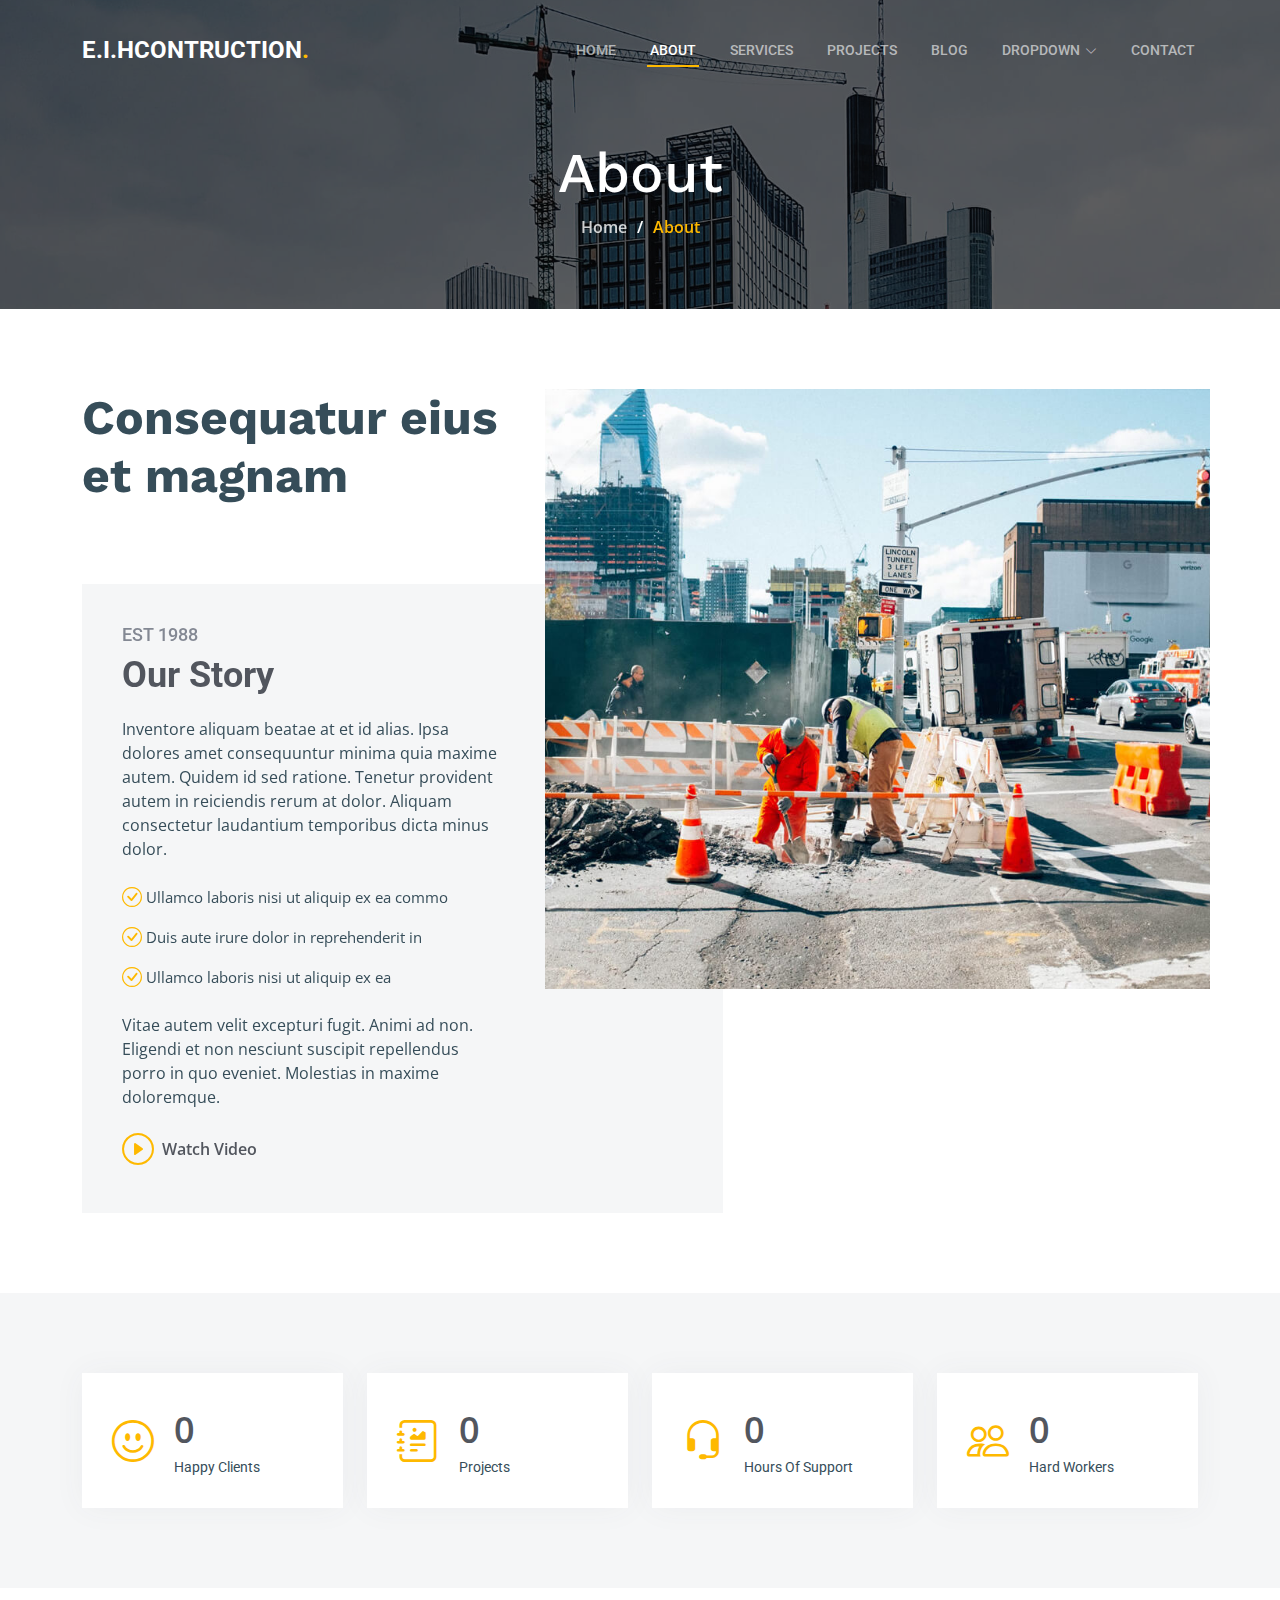
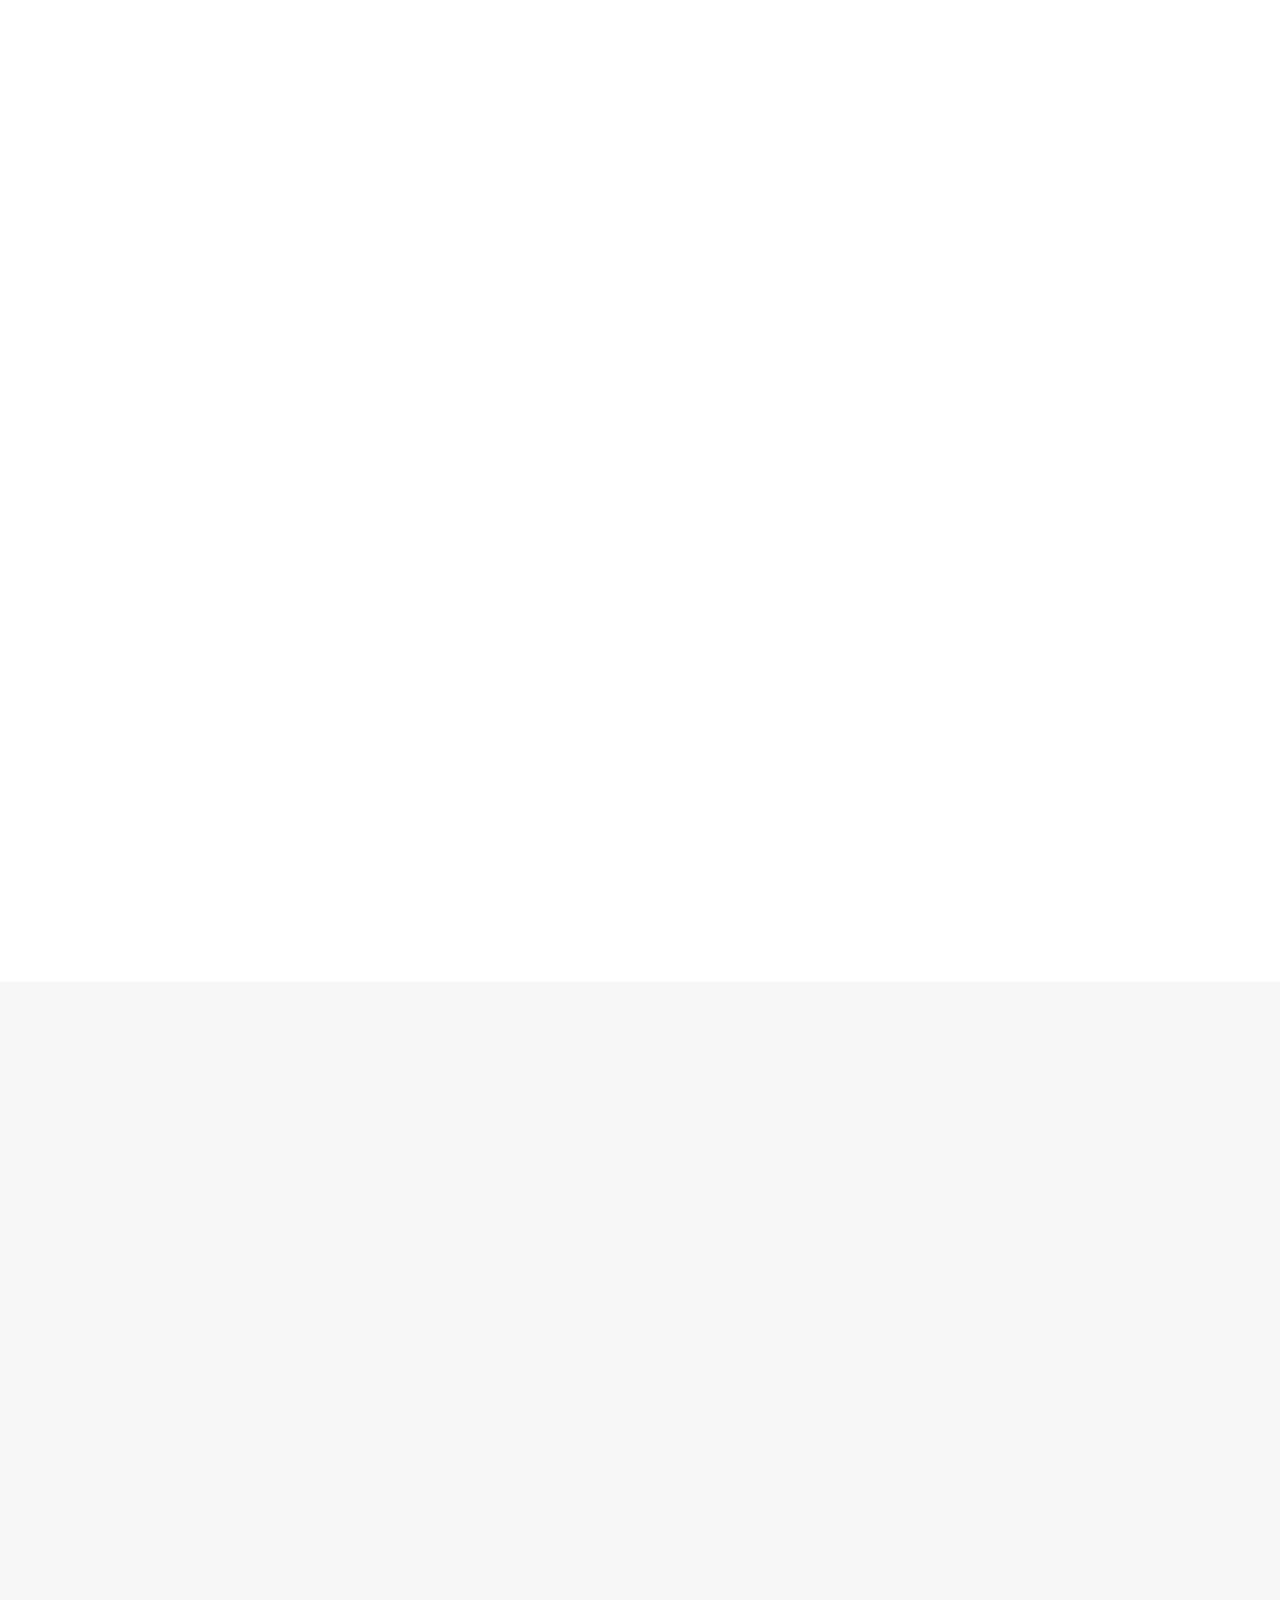
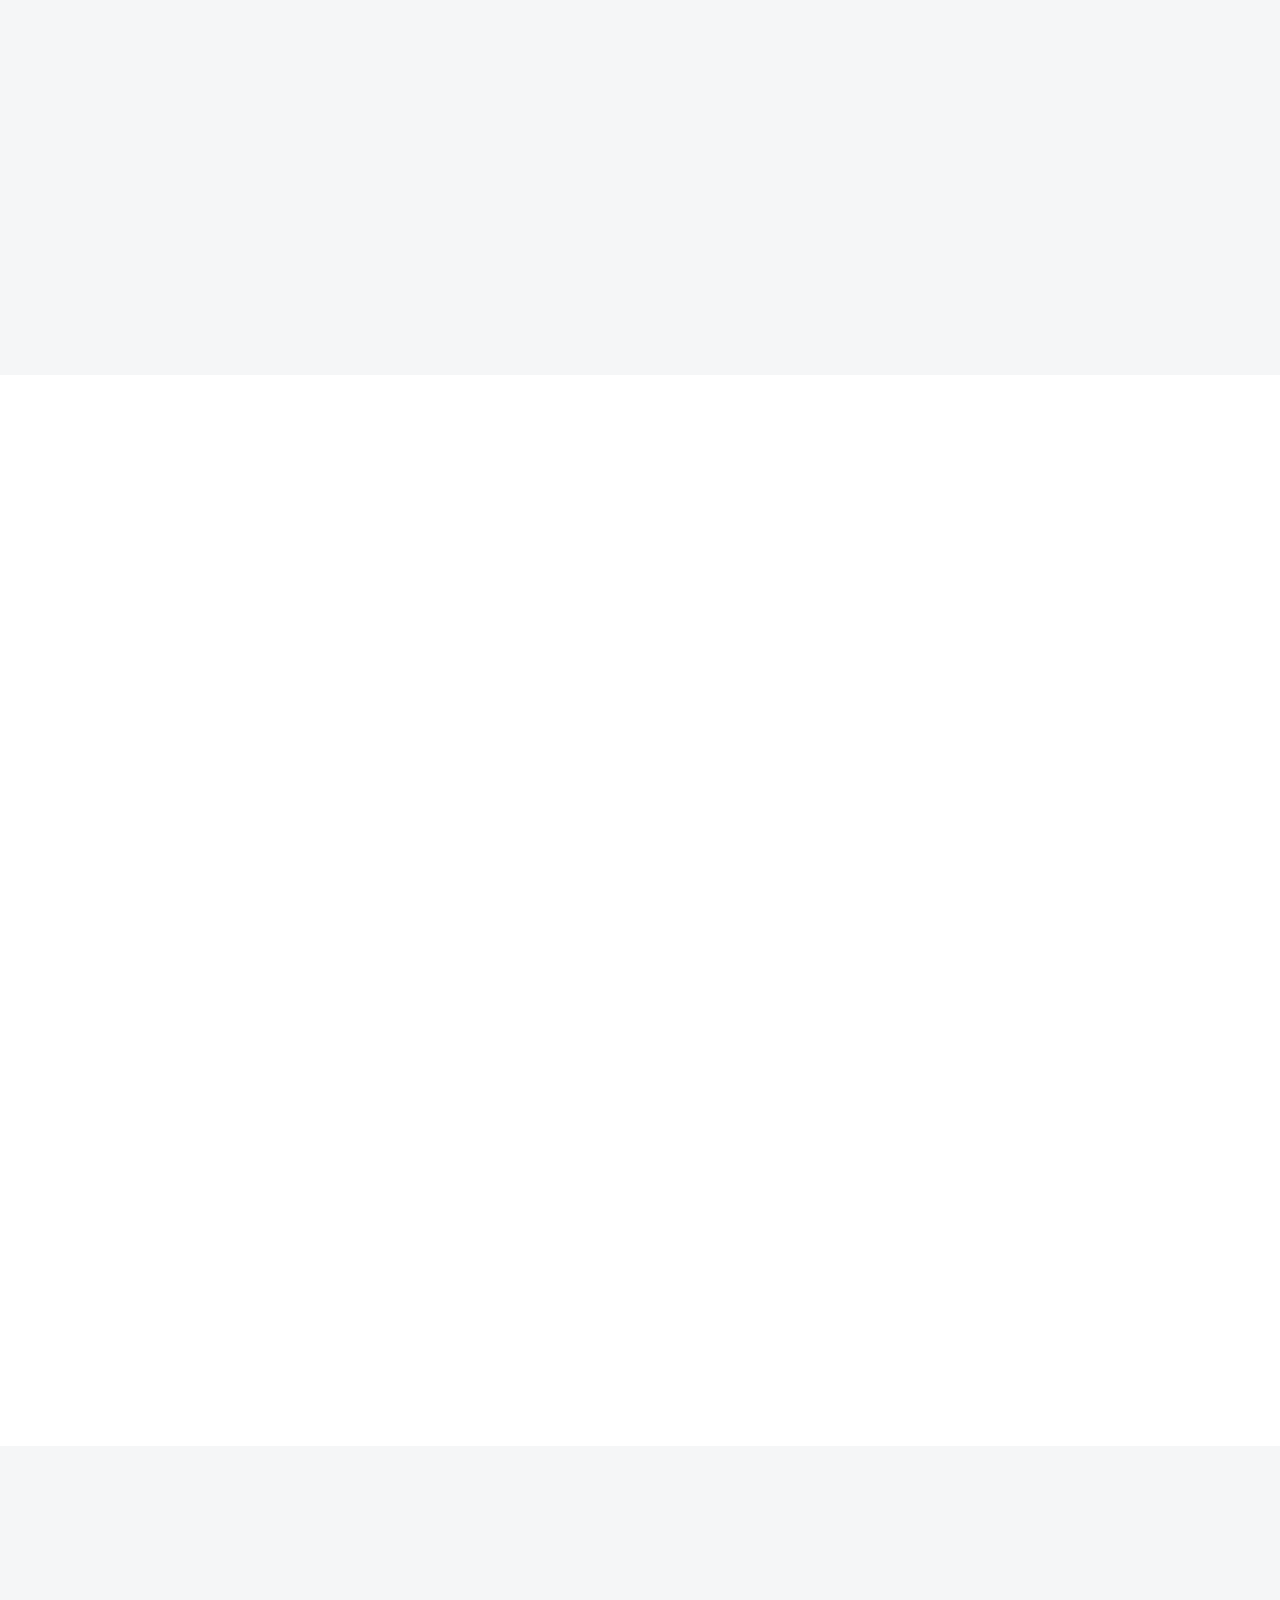
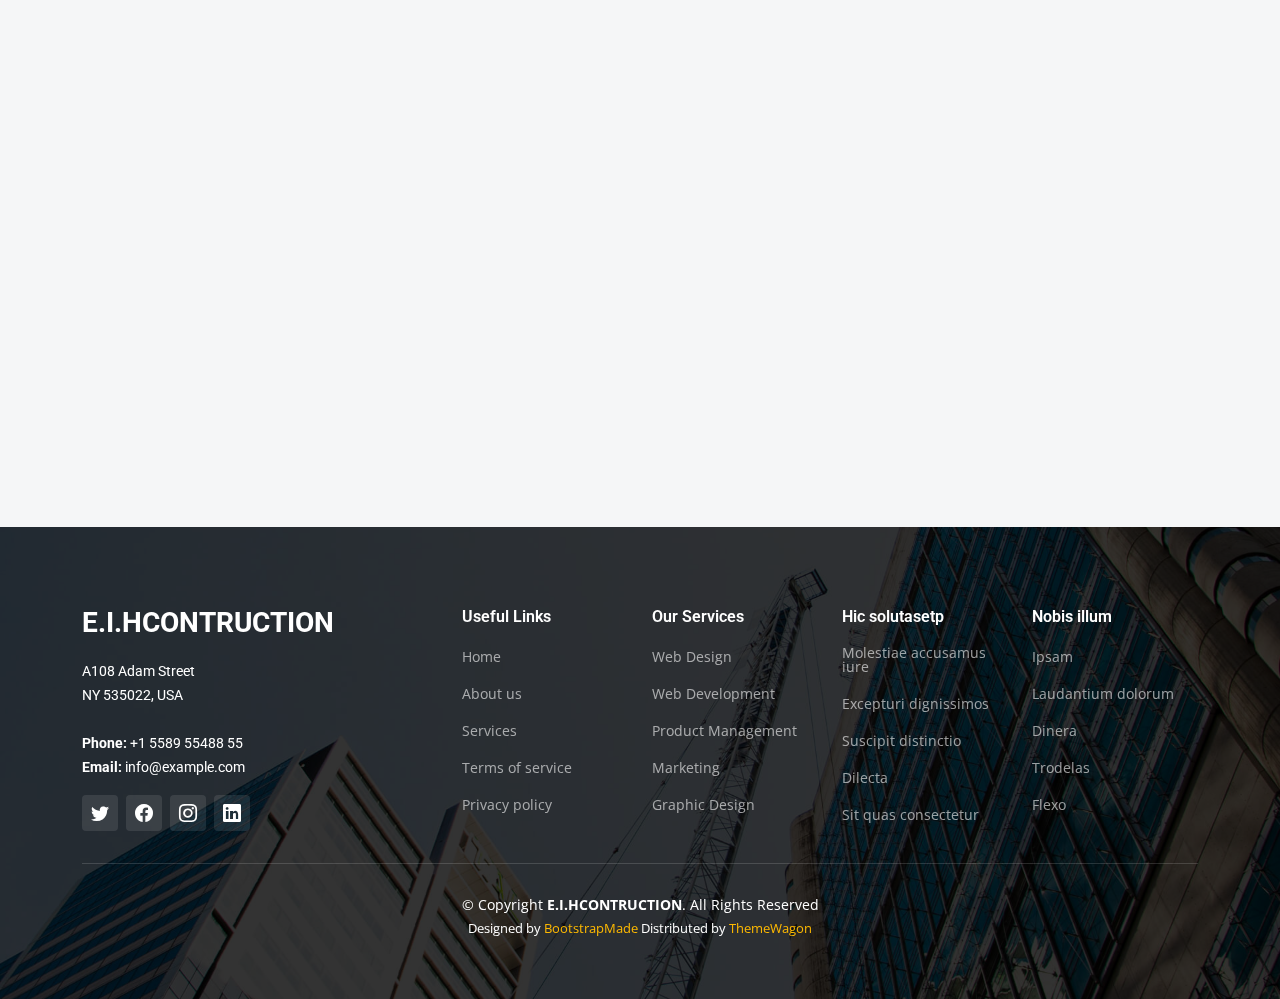
<file: about.html>
<!DOCTYPE html>
<html lang="en">

<head>
  <meta charset="utf-8">
  <meta content="width=device-width, initial-scale=1.0" name="viewport">

  <title>E.I.HCONTRUCTION Bootstrap Template - About</title>
  <meta content="" name="description">
  <meta content="" name="keywords">

  <!-- Favicons -->
  <link href="assets/img/favicon.png" rel="icon">
  <link href="assets/img/apple-touch-icon.png" rel="apple-touch-icon">

  <!-- Google Fonts -->
  <link rel="preconnect" href="https://fonts.googleapis.com">
  <link rel="preconnect" href="https://fonts.gstatic.com" crossorigin>
  <link
    href="https://fonts.googleapis.com/css2?family=Open+Sans:ital,wght@0,300;0,400;0,500;0,600;0,700;1,300;1,400;1,600;1,700&family=Roboto:ital,wght@0,300;0,400;0,500;0,600;0,700;1,300;1,400;1,500;1,600;1,700&family=Work+Sans:ital,wght@0,300;0,400;0,500;0,600;0,700;1,300;1,400;1,500;1,600;1,700&display=swap"
    rel="stylesheet">

  <!-- Vendor CSS Files -->
  <link href="assets/vendor/bootstrap/css/bootstrap.min.css" rel="stylesheet">
  <link href="assets/vendor/bootstrap-icons/bootstrap-icons.css" rel="stylesheet">
  <link href="assets/vendor/fontawesome-free/css/all.min.css" rel="stylesheet">
  <link href="assets/vendor/aos/aos.css" rel="stylesheet">
  <link href="assets/vendor/glightbox/css/glightbox.min.css" rel="stylesheet">
  <link href="assets/vendor/swiper/swiper-bundle.min.css" rel="stylesheet">

  <!-- Template Main CSS File -->
  <link href="assets/css/main.css" rel="stylesheet">

  <!-- =======================================================
  * Template Name: E.I.HCONTRUCTION - v1.3.0
  * Template URL: https://bootstrapmade.com/E.I.HCONTRUCTION-bootstrap-construction-website-template/
  * Author: BootstrapMade.com
  * License: https://bootstrapmade.com/license/
  ======================================================== -->
</head>

<body>

  <!-- ======= Header ======= -->
  <header id="header" class="header d-flex align-items-center">
    <div class="container-fluid container-xl d-flex align-items-center justify-content-between">

      <a href="index.html" class="logo d-flex align-items-center">
        <!-- Uncomment the line below if you also wish to use an image logo -->
        <!-- <img src="assets/img/logo.png" alt=""> -->
        <h1>E.I.HCONTRUCTION<span>.</span></h1>
      </a>

      <i class="mobile-nav-toggle mobile-nav-show bi bi-list"></i>
      <i class="mobile-nav-toggle mobile-nav-hide d-none bi bi-x"></i>
      <nav id="navbar" class="navbar">
        <ul>
          <li><a href="index.html">Home</a></li>
          <li><a href="about.html" class="active">About</a></li>
          <li><a href="services.html">Services</a></li>
          <li><a href="projects.html">Projects</a></li>
          <li><a href="blog.html">Blog</a></li>
          <li class="dropdown"><a href="#"><span>Dropdown</span> <i
                class="bi bi-chevron-down dropdown-indicator"></i></a>
            <ul>
              <li><a href="#">Dropdown 1</a></li>
              <li class="dropdown"><a href="#"><span>Deep Dropdown</span> <i
                    class="bi bi-chevron-down dropdown-indicator"></i></a>
                <ul>
                  <li><a href="#">Deep Dropdown 1</a></li>
                  <li><a href="#">Deep Dropdown 2</a></li>
                  <li><a href="#">Deep Dropdown 3</a></li>
                  <li><a href="#">Deep Dropdown 4</a></li>
                  <li><a href="#">Deep Dropdown 5</a></li>
                </ul>
              </li>
              <li><a href="#">Dropdown 2</a></li>
              <li><a href="#">Dropdown 3</a></li>
              <li><a href="#">Dropdown 4</a></li>
            </ul>
          </li>
          <li><a href="contact.html">Contact</a></li>
        </ul>
      </nav><!-- .navbar -->

    </div>
  </header><!-- End Header -->

  <main id="main">

    <!-- ======= Breadcrumbs ======= -->
    <div class="breadcrumbs d-flex align-items-center" style="background-image: url('assets/img/breadcrumbs-bg.jpg');">
      <div class="container position-relative d-flex flex-column align-items-center" data-aos="fade">

        <h2>About</h2>
        <ol>
          <li><a href="index.html">Home</a></li>
          <li>About</li>
        </ol>

      </div>
    </div><!-- End Breadcrumbs -->

    <!-- ======= About Section ======= -->
    <section id="about" class="about">
      <div class="container" data-aos="fade-up">

        <div class="row position-relative">

          <div class="col-lg-7 about-img" style="background-image: url(assets/img/about.jpg);"></div>

          <div class="col-lg-7">
            <h2>Consequatur eius et magnam</h2>
            <div class="our-story">
              <h4>Est 1988</h4>
              <h3>Our Story</h3>
              <p>Inventore aliquam beatae at et id alias. Ipsa dolores amet consequuntur minima quia maxime autem.
                Quidem id sed ratione. Tenetur provident autem in reiciendis rerum at dolor. Aliquam consectetur
                laudantium temporibus dicta minus dolor.</p>
              <ul>
                <li><i class="bi bi-check-circle"></i> <span>Ullamco laboris nisi ut aliquip ex ea commo</span></li>
                <li><i class="bi bi-check-circle"></i> <span>Duis aute irure dolor in reprehenderit in</span></li>
                <li><i class="bi bi-check-circle"></i> <span>Ullamco laboris nisi ut aliquip ex ea</span></li>
              </ul>
              <p>Vitae autem velit excepturi fugit. Animi ad non. Eligendi et non nesciunt suscipit repellendus porro in
                quo eveniet. Molestias in maxime doloremque.</p>

              <div class="watch-video d-flex align-items-center position-relative">
                <i class="bi bi-play-circle"></i>
                <a href="https://www.youtube.com/watch?v=LXb3EKWsInQ" class="glightbox stretched-link">Watch Video</a>
              </div>
            </div>
          </div>

        </div>

      </div>
    </section>
    <!-- End About Section -->

    <!-- ======= Stats Counter Section ======= -->
    <section id="stats-counter" class="stats-counter section-bg">
      <div class="container">

        <div class="row gy-4">

          <div class="col-lg-3 col-md-6">
            <div class="stats-item d-flex align-items-center w-100 h-100">
              <i class="bi bi-emoji-smile color-blue flex-shrink-0"></i>
              <div>
                <span data-purecounter-start="0" data-purecounter-end="232" data-purecounter-duration="1"
                  class="purecounter"></span>
                <p>Happy Clients</p>
              </div>
            </div>
          </div><!-- End Stats Item -->

          <div class="col-lg-3 col-md-6">
            <div class="stats-item d-flex align-items-center w-100 h-100">
              <i class="bi bi-journal-richtext color-orange flex-shrink-0"></i>
              <div>
                <span data-purecounter-start="0" data-purecounter-end="521" data-purecounter-duration="1"
                  class="purecounter"></span>
                <p>Projects</p>
              </div>
            </div>
          </div><!-- End Stats Item -->

          <div class="col-lg-3 col-md-6">
            <div class="stats-item d-flex align-items-center w-100 h-100">
              <i class="bi bi-headset color-green flex-shrink-0"></i>
              <div>
                <span data-purecounter-start="0" data-purecounter-end="1463" data-purecounter-duration="1"
                  class="purecounter"></span>
                <p>Hours Of Support</p>
              </div>
            </div>
          </div><!-- End Stats Item -->

          <div class="col-lg-3 col-md-6">
            <div class="stats-item d-flex align-items-center w-100 h-100">
              <i class="bi bi-people color-pink flex-shrink-0"></i>
              <div>
                <span data-purecounter-start="0" data-purecounter-end="15" data-purecounter-duration="1"
                  class="purecounter"></span>
                <p>Hard Workers</p>
              </div>
            </div>
          </div><!-- End Stats Item -->

        </div>

      </div>
    </section><!-- End Stats Counter Section -->

    <!-- ======= Alt Services Section ======= -->
    <section id="alt-services" class="alt-services">
      <div class="container" data-aos="fade-up">

        <div class="row justify-content-around gy-4">
          <div class="col-lg-6 img-bg" style="background-image: url(assets/img/alt-services.jpg);" data-aos="zoom-in"
            data-aos-delay="100"></div>

          <div class="col-lg-5 d-flex flex-column justify-content-center">
            <h3>Enim quis est voluptatibus aliquid consequatur fugiat</h3>
            <p>Esse voluptas cumque vel exercitationem. Reiciendis est hic accusamus. Non ipsam et sed minima temporibus
              laudantium. Soluta voluptate sed facere corporis dolores excepturi</p>

            <div class="icon-box d-flex position-relative" data-aos="fade-up" data-aos-delay="100">
              <i class="bi bi-easel flex-shrink-0"></i>
              <div>
                <h4><a href="" class="stretched-link">Lorem Ipsum</a></h4>
                <p>Voluptatum deleniti atque corrupti quos dolores et quas molestias excepturi sint occaecati cupiditate
                  non provident</p>
              </div>
            </div><!-- End Icon Box -->

            <div class="icon-box d-flex position-relative" data-aos="fade-up" data-aos-delay="200">
              <i class="bi bi-patch-check flex-shrink-0"></i>
              <div>
                <h4><a href="" class="stretched-link">Nemo Enim</a></h4>
                <p>At vero eos et accusamus et iusto odio dignissimos ducimus qui blanditiis praesentium voluptatum
                  deleniti atque</p>
              </div>
            </div><!-- End Icon Box -->

            <div class="icon-box d-flex position-relative" data-aos="fade-up" data-aos-delay="300">
              <i class="bi bi-brightness-high flex-shrink-0"></i>
              <div>
                <h4><a href="" class="stretched-link">Dine Pad</a></h4>
                <p>Explicabo est voluptatum asperiores consequatur magnam. Et veritatis odit. Sunt aut deserunt minus
                  aut eligendi omnis</p>
              </div>
            </div><!-- End Icon Box -->

            <div class="icon-box d-flex position-relative" data-aos="fade-up" data-aos-delay="400">
              <i class="bi bi-brightness-high flex-shrink-0"></i>
              <div>
                <h4><a href="" class="stretched-link">Tride clov</a></h4>
                <p>Est voluptatem labore deleniti quis a delectus et. Saepe dolorem libero sit non aspernatur odit amet.
                  Et eligendi</p>
              </div>
            </div><!-- End Icon Box -->

          </div>
        </div>

      </div>
    </section><!-- End Alt Services Section -->

    <!-- ======= Alt Services Section 2 ======= -->
    <section id="alt-services-2" class="alt-services section-bg">
      <div class="container" data-aos="fade-up">

        <div class="row justify-content-around gy-4">
          <div class="col-lg-5 d-flex flex-column justify-content-center">
            <h3>Non quasi officia eum nobis et rerum epudiandae rem voluptatem</h3>
            <p>Maxime quia dolorum alias perspiciatis. Earum voluptatem sint at non. Ducimus maxime minima iste magni
              sit praesentium assumenda minus. Amet rerum saepe tempora vero.</p>

            <div class="icon-box d-flex position-relative" data-aos="fade-up" data-aos-delay="100">
              <i class="bi bi-easel flex-shrink-0"></i>
              <div>
                <h4><a href="" class="stretched-link">Lorem Ipsum</a></h4>
                <p>Voluptatum deleniti atque corrupti quos dolores et quas molestias excepturi sint occaecati cupiditate
                  non provident</p>
              </div>
            </div><!-- End Icon Box -->

            <div class="icon-box d-flex position-relative" data-aos="fade-up" data-aos-delay="200">
              <i class="bi bi-patch-check flex-shrink-0"></i>
              <div>
                <h4><a href="" class="stretched-link">Nemo Enim</a></h4>
                <p>At vero eos et accusamus et iusto odio dignissimos ducimus qui blanditiis praesentium voluptatum
                  deleniti atque</p>
              </div>
            </div><!-- End Icon Box -->

            <div class="icon-box d-flex position-relative" data-aos="fade-up" data-aos-delay="300">
              <i class="bi bi-brightness-high flex-shrink-0"></i>
              <div>
                <h4><a href="" class="stretched-link">Dine Pad</a></h4>
                <p>Explicabo est voluptatum asperiores consequatur magnam. Et veritatis odit. Sunt aut deserunt minus
                  aut eligendi omnis</p>
              </div>
            </div><!-- End Icon Box -->

            <div class="icon-box d-flex position-relative" data-aos="fade-up" data-aos-delay="400">
              <i class="bi bi-brightness-high flex-shrink-0"></i>
              <div>
                <h4><a href="" class="stretched-link">Tride clov</a></h4>
                <p>Est voluptatem labore deleniti quis a delectus et. Saepe dolorem libero sit non aspernatur odit amet.
                  Et eligendi</p>
              </div>
            </div><!-- End Icon Box -->
          </div>

          <div class="col-lg-6 img-bg" style="background-image: url(assets/img/alt-services-2.jpg);" data-aos="zoom-in"
            data-aos-delay="100"></div>
        </div>

      </div>
    </section><!-- End Alt Services Section 2 -->

    <!-- ======= Our Team Section ======= -->
    <section id="team" class="team">
      <div class="container" data-aos="fade-up">

        <div class="section-header">
          <h2>Our Team</h2>
          <p>Aperiam dolorum et et wuia molestias qui eveniet numquam nihil porro incidunt dolores placeat sunt id nobis
            omnis tiledo stran delop</p>
        </div>

        <div class="row gy-5">

          <div class="col-lg-4 col-md-6 member" data-aos="fade-up" data-aos-delay="100">
            <div class="member-img">
              <img src="assets/img/team/team-1.jpg" class="img-fluid" alt="">
              <div class="social">
                <a href="#"><i class="bi bi-twitter"></i></a>
                <a href="#"><i class="bi bi-facebook"></i></a>
                <a href="#"><i class="bi bi-instagram"></i></a>
                <a href="#"><i class="bi bi-linkedin"></i></a>
              </div>
            </div>
            <div class="member-info text-center">
              <h4>Walter White</h4>
              <span>Chief Executive Officer</span>
              <p>Aliquam iure quaerat voluptatem praesentium possimus unde laudantium vel dolorum distinctio dire flow
              </p>
            </div>
          </div><!-- End Team Member -->

          <div class="col-lg-4 col-md-6 member" data-aos="fade-up" data-aos-delay="200">
            <div class="member-img">
              <img src="assets/img/team/team-2.jpg" class="img-fluid" alt="">
              <div class="social">
                <a href="#"><i class="bi bi-twitter"></i></a>
                <a href="#"><i class="bi bi-facebook"></i></a>
                <a href="#"><i class="bi bi-instagram"></i></a>
                <a href="#"><i class="bi bi-linkedin"></i></a>
              </div>
            </div>
            <div class="member-info text-center">
              <h4>Sarah Jhonson</h4>
              <span>Product Manager</span>
              <p>Labore ipsam sit consequatur exercitationem rerum laboriosam laudantium aut quod dolores exercitationem
                ut</p>
            </div>
          </div><!-- End Team Member -->

          <div class="col-lg-4 col-md-6 member" data-aos="fade-up" data-aos-delay="300">
            <div class="member-img">
              <img src="assets/img/team/team-3.jpg" class="img-fluid" alt="">
              <div class="social">
                <a href="#"><i class="bi bi-twitter"></i></a>
                <a href="#"><i class="bi bi-facebook"></i></a>
                <a href="#"><i class="bi bi-instagram"></i></a>
                <a href="#"><i class="bi bi-linkedin"></i></a>
              </div>
            </div>
            <div class="member-info text-center">
              <h4>William Anderson</h4>
              <span>CTO</span>
              <p>Illum minima ea autem doloremque ipsum quidem quas aspernatur modi ut praesentium vel tque sed facilis
                at qui</p>
            </div>
          </div><!-- End Team Member -->

          <div class="col-lg-4 col-md-6 member" data-aos="fade-up" data-aos-delay="400">
            <div class="member-img">
              <img src="assets/img/team/team-4.jpg" class="img-fluid" alt="">
              <div class="social">
                <a href="#"><i class="bi bi-twitter"></i></a>
                <a href="#"><i class="bi bi-facebook"></i></a>
                <a href="#"><i class="bi bi-instagram"></i></a>
                <a href="#"><i class="bi bi-linkedin"></i></a>
              </div>
            </div>
            <div class="member-info text-center">
              <h4>Amanda Jepson</h4>
              <span>Accountant</span>
              <p>Magni voluptatem accusamus assumenda cum nisi aut qui dolorem voluptate sed et veniam quasi quam
                consectetur</p>
            </div>
          </div><!-- End Team Member -->

          <div class="col-lg-4 col-md-6 member" data-aos="fade-up" data-aos-delay="500">
            <div class="member-img">
              <img src="assets/img/team/team-5.jpg" class="img-fluid" alt="">
              <div class="social">
                <a href="#"><i class="bi bi-twitter"></i></a>
                <a href="#"><i class="bi bi-facebook"></i></a>
                <a href="#"><i class="bi bi-instagram"></i></a>
                <a href="#"><i class="bi bi-linkedin"></i></a>
              </div>
            </div>
            <div class="member-info text-center">
              <h4>Brian Doe</h4>
              <span>Marketing</span>
              <p>Qui consequuntur quos accusamus magnam quo est molestiae eius laboriosam sunt doloribus quia impedit
                laborum velit</p>
            </div>
          </div><!-- End Team Member -->

          <div class="col-lg-4 col-md-6 member" data-aos="fade-up" data-aos-delay="600">
            <div class="member-img">
              <img src="assets/img/team/team-6.jpg" class="img-fluid" alt="">
              <div class="social">
                <a href="#"><i class="bi bi-twitter"></i></a>
                <a href="#"><i class="bi bi-facebook"></i></a>
                <a href="#"><i class="bi bi-instagram"></i></a>
                <a href="#"><i class="bi bi-linkedin"></i></a>
              </div>
            </div>
            <div class="member-info text-center">
              <h4>Josepha Palas</h4>
              <span>Operation</span>
              <p>Sint sint eveniet explicabo amet consequatur nesciunt error enim rerum earum et omnis fugit eligendi
                cupiditate vel</p>
            </div>
          </div><!-- End Team Member -->

        </div>

      </div>
    </section><!-- End Our Team Section -->

    <!-- ======= Testimonials Section ======= -->
    <section id="testimonials" class="testimonials section-bg">
      <div class="container" data-aos="fade-up">

        <div class="section-header">
          <h2>Testimonials</h2>
          <p>Quam sed id excepturi ccusantium dolorem ut quis dolores nisi llum nostrum enim velit qui ut et autem uia
            reprehenderit sunt deleniti</p>
        </div>

        <div class="slides-2 swiper">
          <div class="swiper-wrapper">

            <div class="swiper-slide">
              <div class="testimonial-wrap">
                <div class="testimonial-item">
                  <img src="assets/img/testimonials/testimonials-1.jpg" class="testimonial-img" alt="">
                  <h3>Saul Goodman</h3>
                  <h4>Ceo &amp; Founder</h4>
                  <div class="stars">
                    <i class="bi bi-star-fill"></i><i class="bi bi-star-fill"></i><i class="bi bi-star-fill"></i><i
                      class="bi bi-star-fill"></i><i class="bi bi-star-fill"></i>
                  </div>
                  <p>
                    <i class="bi bi-quote quote-icon-left"></i>
                    Proin iaculis purus consequat sem cure digni ssim donec porttitora entum suscipit rhoncus.
                    Accusantium quam, ultricies eget id, aliquam eget nibh et. Maecen aliquam, risus at semper.
                    <i class="bi bi-quote quote-icon-right"></i>
                  </p>
                </div>
              </div>
            </div><!-- End testimonial item -->

            <div class="swiper-slide">
              <div class="testimonial-wrap">
                <div class="testimonial-item">
                  <img src="assets/img/testimonials/testimonials-2.jpg" class="testimonial-img" alt="">
                  <h3>Sara Wilsson</h3>
                  <h4>Designer</h4>
                  <div class="stars">
                    <i class="bi bi-star-fill"></i><i class="bi bi-star-fill"></i><i class="bi bi-star-fill"></i><i
                      class="bi bi-star-fill"></i><i class="bi bi-star-fill"></i>
                  </div>
                  <p>
                    <i class="bi bi-quote quote-icon-left"></i>
                    Export tempor illum tamen malis malis eram quae irure esse labore quem cillum quid cillum eram malis
                    quorum velit fore eram velit sunt aliqua noster fugiat irure amet legam anim culpa.
                    <i class="bi bi-quote quote-icon-right"></i>
                  </p>
                </div>
              </div>
            </div><!-- End testimonial item -->

            <div class="swiper-slide">
              <div class="testimonial-wrap">
                <div class="testimonial-item">
                  <img src="assets/img/testimonials/testimonials-3.jpg" class="testimonial-img" alt="">
                  <h3>Jena Karlis</h3>
                  <h4>Store Owner</h4>
                  <div class="stars">
                    <i class="bi bi-star-fill"></i><i class="bi bi-star-fill"></i><i class="bi bi-star-fill"></i><i
                      class="bi bi-star-fill"></i><i class="bi bi-star-fill"></i>
                  </div>
                  <p>
                    <i class="bi bi-quote quote-icon-left"></i>
                    Enim nisi quem export duis labore cillum quae magna enim sint quorum nulla quem veniam duis minim
                    tempor labore quem eram duis noster aute amet eram fore quis sint minim.
                    <i class="bi bi-quote quote-icon-right"></i>
                  </p>
                </div>
              </div>
            </div><!-- End testimonial item -->

            <div class="swiper-slide">
              <div class="testimonial-wrap">
                <div class="testimonial-item">
                  <img src="assets/img/testimonials/testimonials-4.jpg" class="testimonial-img" alt="">
                  <h3>Matt Brandon</h3>
                  <h4>Freelancer</h4>
                  <div class="stars">
                    <i class="bi bi-star-fill"></i><i class="bi bi-star-fill"></i><i class="bi bi-star-fill"></i><i
                      class="bi bi-star-fill"></i><i class="bi bi-star-fill"></i>
                  </div>
                  <p>
                    <i class="bi bi-quote quote-icon-left"></i>
                    Fugiat enim eram quae cillum dolore dolor amet nulla culpa multos export minim fugiat minim velit
                    minim dolor enim duis veniam ipsum anim magna sunt elit fore quem dolore labore illum veniam.
                    <i class="bi bi-quote quote-icon-right"></i>
                  </p>
                </div>
              </div>
            </div><!-- End testimonial item -->

            <div class="swiper-slide">
              <div class="testimonial-wrap">
                <div class="testimonial-item">
                  <img src="assets/img/testimonials/testimonials-5.jpg" class="testimonial-img" alt="">
                  <h3>John Larson</h3>
                  <h4>Entrepreneur</h4>
                  <div class="stars">
                    <i class="bi bi-star-fill"></i><i class="bi bi-star-fill"></i><i class="bi bi-star-fill"></i><i
                      class="bi bi-star-fill"></i><i class="bi bi-star-fill"></i>
                  </div>
                  <p>
                    <i class="bi bi-quote quote-icon-left"></i>
                    Quis quorum aliqua sint quem legam fore sunt eram irure aliqua veniam tempor noster veniam enim
                    culpa labore duis sunt culpa nulla illum cillum fugiat legam esse veniam culpa fore nisi cillum
                    quid.
                    <i class="bi bi-quote quote-icon-right"></i>
                  </p>
                </div>
              </div>
            </div><!-- End testimonial item -->

          </div>
          <div class="swiper-pagination"></div>
        </div>

      </div>
    </section><!-- End Testimonials Section -->

  </main><!-- End #main -->

  <!-- ======= Footer ======= -->
  <footer id="footer" class="footer">

    <div class="footer-content position-relative">
      <div class="container">
        <div class="row">

          <div class="col-lg-4 col-md-6">
            <div class="footer-info">
              <h3>E.I.HCONTRUCTION</h3>
              <p>
                A108 Adam Street <br>
                NY 535022, USA<br><br>
                <strong>Phone:</strong> +1 5589 55488 55<br>
                <strong>Email:</strong> info@example.com<br>
              </p>
              <div class="social-links d-flex mt-3">
                <a href="#" class="d-flex align-items-center justify-content-center"><i class="bi bi-twitter"></i></a>
                <a href="#" class="d-flex align-items-center justify-content-center"><i class="bi bi-facebook"></i></a>
                <a href="#" class="d-flex align-items-center justify-content-center"><i class="bi bi-instagram"></i></a>
                <a href="#" class="d-flex align-items-center justify-content-center"><i class="bi bi-linkedin"></i></a>
              </div>
            </div>
          </div><!-- End footer info column-->

          <div class="col-lg-2 col-md-3 footer-links">
            <h4>Useful Links</h4>
            <ul>
              <li><a href="#">Home</a></li>
              <li><a href="#">About us</a></li>
              <li><a href="#">Services</a></li>
              <li><a href="#">Terms of service</a></li>
              <li><a href="#">Privacy policy</a></li>
            </ul>
          </div><!-- End footer links column-->

          <div class="col-lg-2 col-md-3 footer-links">
            <h4>Our Services</h4>
            <ul>
              <li><a href="#">Web Design</a></li>
              <li><a href="#">Web Development</a></li>
              <li><a href="#">Product Management</a></li>
              <li><a href="#">Marketing</a></li>
              <li><a href="#">Graphic Design</a></li>
            </ul>
          </div><!-- End footer links column-->

          <div class="col-lg-2 col-md-3 footer-links">
            <h4>Hic solutasetp</h4>
            <ul>
              <li><a href="#">Molestiae accusamus iure</a></li>
              <li><a href="#">Excepturi dignissimos</a></li>
              <li><a href="#">Suscipit distinctio</a></li>
              <li><a href="#">Dilecta</a></li>
              <li><a href="#">Sit quas consectetur</a></li>
            </ul>
          </div><!-- End footer links column-->

          <div class="col-lg-2 col-md-3 footer-links">
            <h4>Nobis illum</h4>
            <ul>
              <li><a href="#">Ipsam</a></li>
              <li><a href="#">Laudantium dolorum</a></li>
              <li><a href="#">Dinera</a></li>
              <li><a href="#">Trodelas</a></li>
              <li><a href="#">Flexo</a></li>
            </ul>
          </div><!-- End footer links column-->

        </div>
      </div>
    </div>

    <div class="footer-legal text-center position-relative">
      <div class="container">
        <div class="copyright">
          &copy; Copyright <strong><span>E.I.HCONTRUCTION</span></strong>. All Rights Reserved
        </div>
        <div class="credits">
          <!-- All the links in the footer should remain intact. -->
          <!-- You can delete the links only if you purchased the pro version. -->
          <!-- Licensing information: https://bootstrapmade.com/license/ -->
          <!-- Purchase the pro version with working PHP/AJAX contact form: https://bootstrapmade.com/E.I.HCONTRUCTION-bootstrap-construction-website-template/ -->
          Designed by <a href="https://bootstrapmade.com/">BootstrapMade</a> Distributed by <a
            href="https://themewagon.com">ThemeWagon</a>
        </div>
      </div>
    </div>

  </footer>
  <!-- End Footer -->

  <a href="#" class="scroll-top d-flex align-items-center justify-content-center"><i
      class="bi bi-arrow-up-short"></i></a>

  <div id="preloader"></div>

  <!-- Vendor JS Files -->
  <script src="assets/vendor/bootstrap/js/bootstrap.bundle.min.js"></script>
  <script src="assets/vendor/aos/aos.js"></script>
  <script src="assets/vendor/glightbox/js/glightbox.min.js"></script>
  <script src="assets/vendor/isotope-layout/isotope.pkgd.min.js"></script>
  <script src="assets/vendor/swiper/swiper-bundle.min.js"></script>
  <script src="assets/vendor/purecounter/purecounter_vanilla.js"></script>
  <script src="assets/vendor/php-email-form/validate.js"></script>

  <!-- Template Main JS File -->
  <script src="assets/js/main.js"></script>

</body>

</html>
</file>
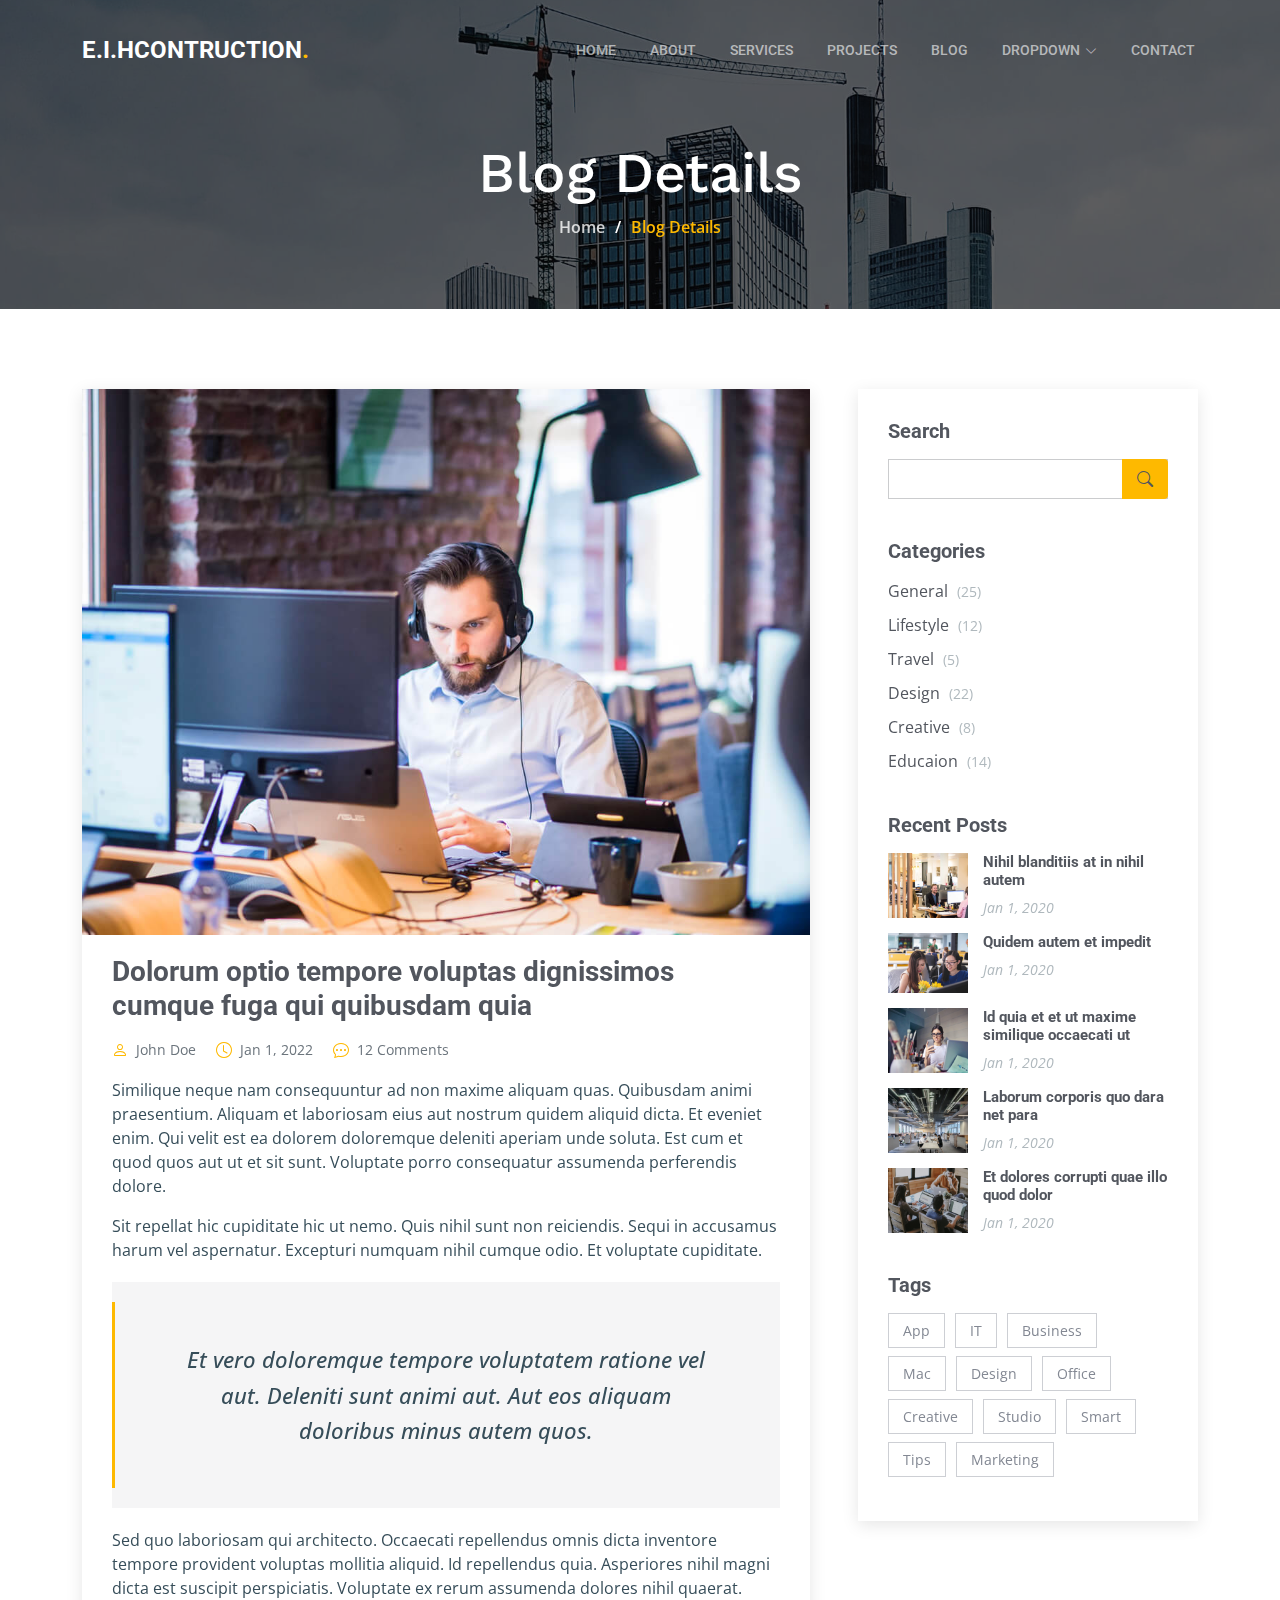
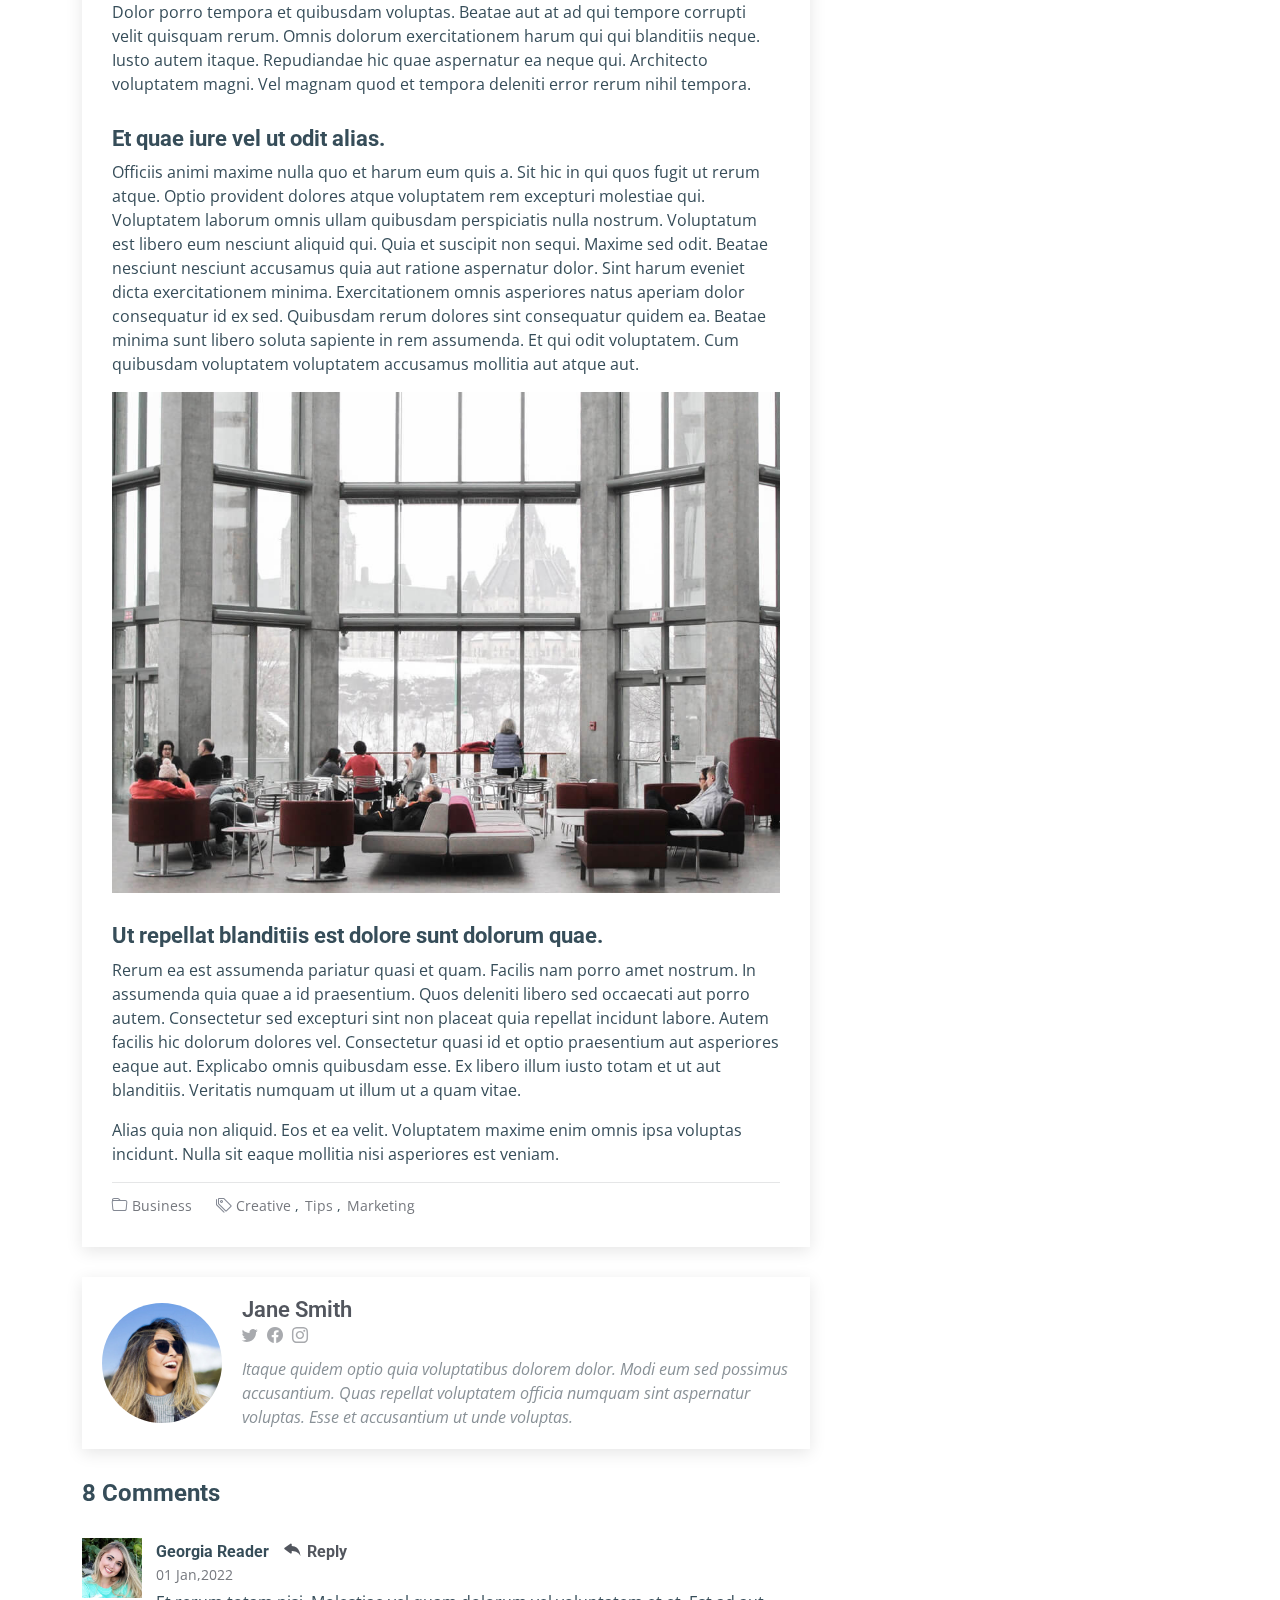
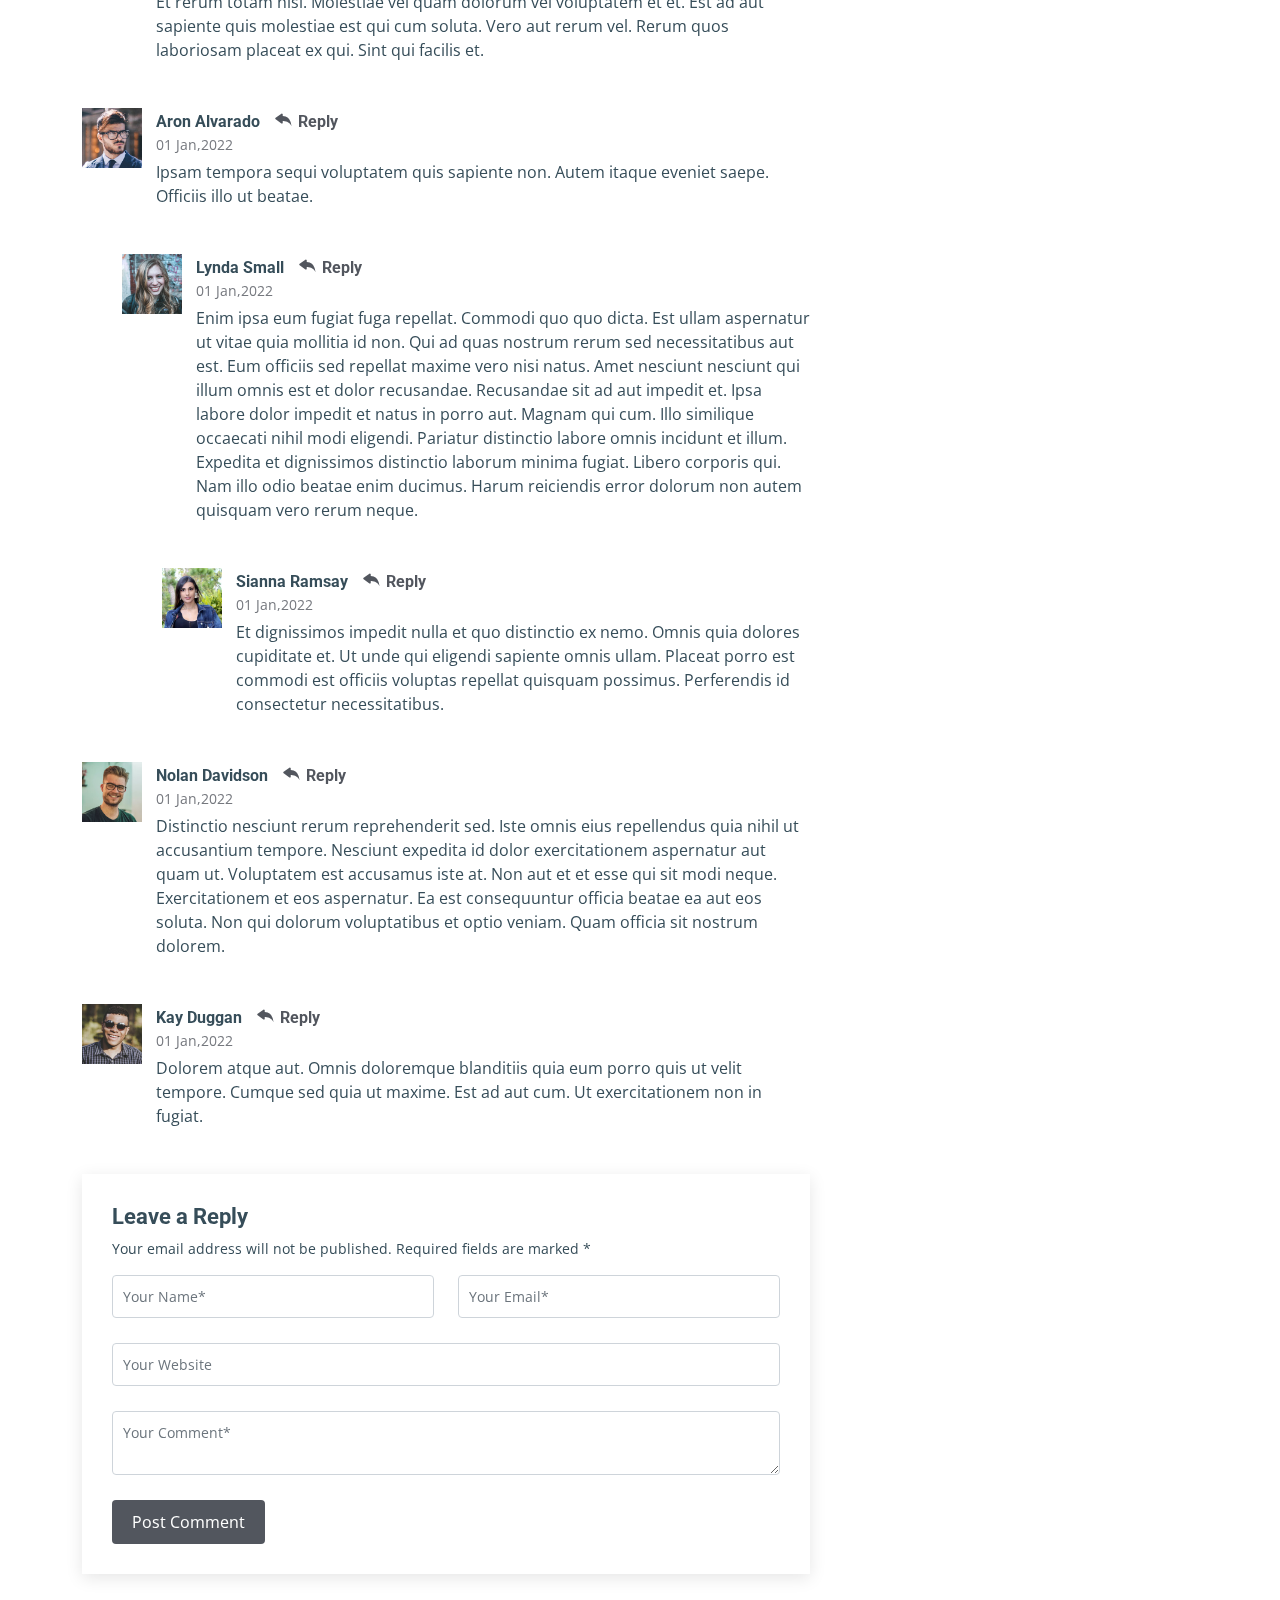
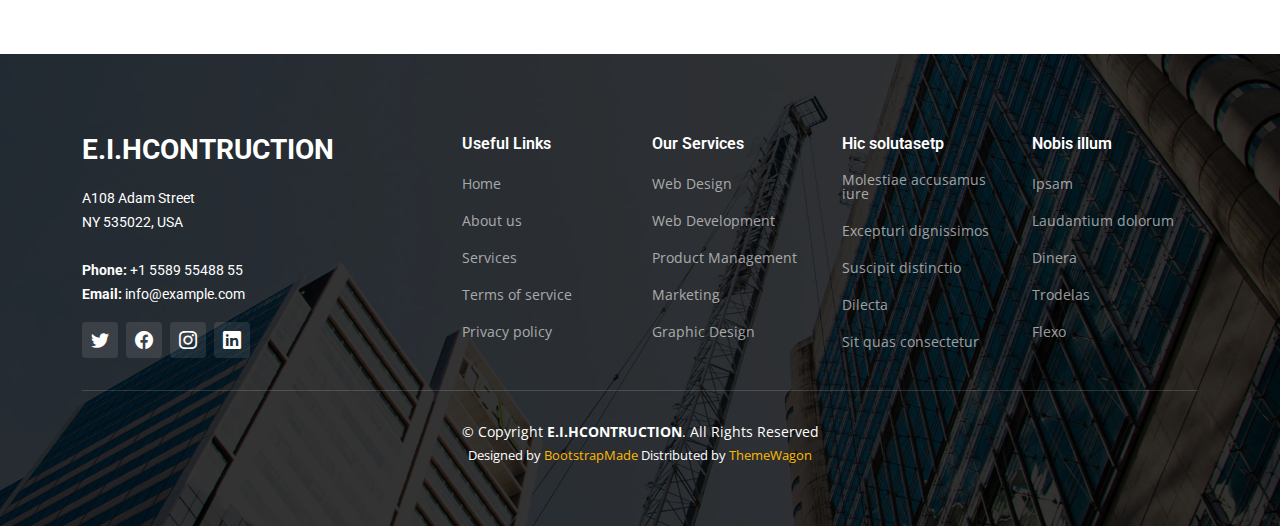
<file: blog-details.html>
<!DOCTYPE html>
<html lang="en">

<head>
  <meta charset="utf-8">
  <meta content="width=device-width, initial-scale=1.0" name="viewport">

  <title>E.I.HCONTRUCTION Bootstrap Template - Blog Details</title>
  <meta content="" name="description">
  <meta content="" name="keywords">

  <!-- Favicons -->
  <link href="assets/img/favicon.png" rel="icon">
  <link href="assets/img/apple-touch-icon.png" rel="apple-touch-icon">

  <!-- Google Fonts -->
  <link rel="preconnect" href="https://fonts.googleapis.com">
  <link rel="preconnect" href="https://fonts.gstatic.com" crossorigin>
  <link
    href="https://fonts.googleapis.com/css2?family=Open+Sans:ital,wght@0,300;0,400;0,500;0,600;0,700;1,300;1,400;1,600;1,700&family=Roboto:ital,wght@0,300;0,400;0,500;0,600;0,700;1,300;1,400;1,500;1,600;1,700&family=Work+Sans:ital,wght@0,300;0,400;0,500;0,600;0,700;1,300;1,400;1,500;1,600;1,700&display=swap"
    rel="stylesheet">

  <!-- Vendor CSS Files -->
  <link href="assets/vendor/bootstrap/css/bootstrap.min.css" rel="stylesheet">
  <link href="assets/vendor/bootstrap-icons/bootstrap-icons.css" rel="stylesheet">
  <link href="assets/vendor/fontawesome-free/css/all.min.css" rel="stylesheet">
  <link href="assets/vendor/aos/aos.css" rel="stylesheet">
  <link href="assets/vendor/glightbox/css/glightbox.min.css" rel="stylesheet">
  <link href="assets/vendor/swiper/swiper-bundle.min.css" rel="stylesheet">

  <!-- Template Main CSS File -->
  <link href="assets/css/main.css" rel="stylesheet">

  <!-- =======================================================
  * Template Name: E.I.HCONTRUCTION - v1.3.0
  * Template URL: https://bootstrapmade.com/E.I.HCONTRUCTION-bootstrap-construction-website-template/
  * Author: BootstrapMade.com
  * License: https://bootstrapmade.com/license/
  ======================================================== -->
</head>

<body>

  <!-- ======= Header ======= -->
  <header id="header" class="header d-flex align-items-center">
    <div class="container-fluid container-xl d-flex align-items-center justify-content-between">

      <a href="index.html" class="logo d-flex align-items-center">
        <!-- Uncomment the line below if you also wish to use an image logo -->
        <!-- <img src="assets/img/logo.png" alt=""> -->
        <h1>E.I.HCONTRUCTION<span>.</span></h1>
      </a>

      <i class="mobile-nav-toggle mobile-nav-show bi bi-list"></i>
      <i class="mobile-nav-toggle mobile-nav-hide d-none bi bi-x"></i>
      <nav id="navbar" class="navbar">
        <ul>
          <li><a href="index.html">Home</a></li>
          <li><a href="about.html">About</a></li>
          <li><a href="services.html">Services</a></li>
          <li><a href="projects.html">Projects</a></li>
          <li><a href="blog.html">Blog</a></li>
          <li class="dropdown"><a href="#"><span>Dropdown</span> <i
                class="bi bi-chevron-down dropdown-indicator"></i></a>
            <ul>
              <li><a href="#">Dropdown 1</a></li>
              <li class="dropdown"><a href="#"><span>Deep Dropdown</span> <i
                    class="bi bi-chevron-down dropdown-indicator"></i></a>
                <ul>
                  <li><a href="#">Deep Dropdown 1</a></li>
                  <li><a href="#">Deep Dropdown 2</a></li>
                  <li><a href="#">Deep Dropdown 3</a></li>
                  <li><a href="#">Deep Dropdown 4</a></li>
                  <li><a href="#">Deep Dropdown 5</a></li>
                </ul>
              </li>
              <li><a href="#">Dropdown 2</a></li>
              <li><a href="#">Dropdown 3</a></li>
              <li><a href="#">Dropdown 4</a></li>
            </ul>
          </li>
          <li><a href="contact.html">Contact</a></li>
        </ul>
      </nav><!-- .navbar -->

    </div>
  </header><!-- End Header -->

  <main id="main">

    <!-- ======= Breadcrumbs ======= -->
    <div class="breadcrumbs d-flex align-items-center" style="background-image: url('assets/img/breadcrumbs-bg.jpg');">
      <div class="container position-relative d-flex flex-column align-items-center" data-aos="fade">

        <h2>Blog Details</h2>
        <ol>
          <li><a href="index.html">Home</a></li>
          <li>Blog Details</li>
        </ol>

      </div>
    </div><!-- End Breadcrumbs -->

    <!-- ======= Blog Details Section ======= -->
    <section id="blog" class="blog">
      <div class="container" data-aos="fade-up" data-aos-delay="100">

        <div class="row g-5">

          <div class="col-lg-8">

            <article class="blog-details">

              <div class="post-img">
                <img src="assets/img/blog/blog-1.jpg" alt="" class="img-fluid">
              </div>

              <h2 class="title">Dolorum optio tempore voluptas dignissimos cumque fuga qui quibusdam quia</h2>

              <div class="meta-top">
                <ul>
                  <li class="d-flex align-items-center"><i class="bi bi-person"></i> <a href="blog-details.html">John
                      Doe</a></li>
                  <li class="d-flex align-items-center"><i class="bi bi-clock"></i> <a href="blog-details.html"><time
                        datetime="2020-01-01">Jan 1, 2022</time></a></li>
                  <li class="d-flex align-items-center"><i class="bi bi-chat-dots"></i> <a href="blog-details.html">12
                      Comments</a></li>
                </ul>
              </div><!-- End meta top -->

              <div class="content">
                <p>
                  Similique neque nam consequuntur ad non maxime aliquam quas. Quibusdam animi praesentium. Aliquam et
                  laboriosam eius aut nostrum quidem aliquid dicta.
                  Et eveniet enim. Qui velit est ea dolorem doloremque deleniti aperiam unde soluta. Est cum et quod
                  quos aut ut et sit sunt. Voluptate porro consequatur assumenda perferendis dolore.
                </p>

                <p>
                  Sit repellat hic cupiditate hic ut nemo. Quis nihil sunt non reiciendis. Sequi in accusamus harum vel
                  aspernatur. Excepturi numquam nihil cumque odio. Et voluptate cupiditate.
                </p>

                <blockquote>
                  <p>
                    Et vero doloremque tempore voluptatem ratione vel aut. Deleniti sunt animi aut. Aut eos aliquam
                    doloribus minus autem quos.
                  </p>
                </blockquote>

                <p>
                  Sed quo laboriosam qui architecto. Occaecati repellendus omnis dicta inventore tempore provident
                  voluptas mollitia aliquid. Id repellendus quia. Asperiores nihil magni dicta est suscipit
                  perspiciatis. Voluptate ex rerum assumenda dolores nihil quaerat.
                  Dolor porro tempora et quibusdam voluptas. Beatae aut at ad qui tempore corrupti velit quisquam rerum.
                  Omnis dolorum exercitationem harum qui qui blanditiis neque.
                  Iusto autem itaque. Repudiandae hic quae aspernatur ea neque qui. Architecto voluptatem magni. Vel
                  magnam quod et tempora deleniti error rerum nihil tempora.
                </p>

                <h3>Et quae iure vel ut odit alias.</h3>
                <p>
                  Officiis animi maxime nulla quo et harum eum quis a. Sit hic in qui quos fugit ut rerum atque. Optio
                  provident dolores atque voluptatem rem excepturi molestiae qui. Voluptatem laborum omnis ullam
                  quibusdam perspiciatis nulla nostrum. Voluptatum est libero eum nesciunt aliquid qui.
                  Quia et suscipit non sequi. Maxime sed odit. Beatae nesciunt nesciunt accusamus quia aut ratione
                  aspernatur dolor. Sint harum eveniet dicta exercitationem minima. Exercitationem omnis asperiores
                  natus aperiam dolor consequatur id ex sed. Quibusdam rerum dolores sint consequatur quidem ea.
                  Beatae minima sunt libero soluta sapiente in rem assumenda. Et qui odit voluptatem. Cum quibusdam
                  voluptatem voluptatem accusamus mollitia aut atque aut.
                </p>
                <img src="assets/img/blog/blog-inside-post.jpg" class="img-fluid" alt="">

                <h3>Ut repellat blanditiis est dolore sunt dolorum quae.</h3>
                <p>
                  Rerum ea est assumenda pariatur quasi et quam. Facilis nam porro amet nostrum. In assumenda quia quae
                  a id praesentium. Quos deleniti libero sed occaecati aut porro autem. Consectetur sed excepturi sint
                  non placeat quia repellat incidunt labore. Autem facilis hic dolorum dolores vel.
                  Consectetur quasi id et optio praesentium aut asperiores eaque aut. Explicabo omnis quibusdam esse. Ex
                  libero illum iusto totam et ut aut blanditiis. Veritatis numquam ut illum ut a quam vitae.
                </p>
                <p>
                  Alias quia non aliquid. Eos et ea velit. Voluptatem maxime enim omnis ipsa voluptas incidunt. Nulla
                  sit eaque mollitia nisi asperiores est veniam.
                </p>

              </div><!-- End post content -->

              <div class="meta-bottom">
                <i class="bi bi-folder"></i>
                <ul class="cats">
                  <li><a href="#">Business</a></li>
                </ul>

                <i class="bi bi-tags"></i>
                <ul class="tags">
                  <li><a href="#">Creative</a></li>
                  <li><a href="#">Tips</a></li>
                  <li><a href="#">Marketing</a></li>
                </ul>
              </div><!-- End meta bottom -->

            </article><!-- End blog post -->

            <div class="post-author d-flex align-items-center">
              <img src="assets/img/blog/blog-author.jpg" class="rounded-circle flex-shrink-0" alt="">
              <div>
                <h4>Jane Smith</h4>
                <div class="social-links">
                  <a href="https://twitters.com/#"><i class="bi bi-twitter"></i></a>
                  <a href="https://facebook.com/#"><i class="bi bi-facebook"></i></a>
                  <a href="https://instagram.com/#"><i class="biu bi-instagram"></i></a>
                </div>
                <p>
                  Itaque quidem optio quia voluptatibus dolorem dolor. Modi eum sed possimus accusantium. Quas repellat
                  voluptatem officia numquam sint aspernatur voluptas. Esse et accusantium ut unde voluptas.
                </p>
              </div>
            </div><!-- End post author -->

            <div class="comments">

              <h4 class="comments-count">8 Comments</h4>

              <div id="comment-1" class="comment">
                <div class="d-flex">
                  <div class="comment-img"><img src="assets/img/blog/comments-1.jpg" alt=""></div>
                  <div>
                    <h5><a href="">Georgia Reader</a> <a href="#" class="reply"><i class="bi bi-reply-fill"></i>
                        Reply</a></h5>
                    <time datetime="2020-01-01">01 Jan,2022</time>
                    <p>
                      Et rerum totam nisi. Molestiae vel quam dolorum vel voluptatem et et. Est ad aut sapiente quis
                      molestiae est qui cum soluta.
                      Vero aut rerum vel. Rerum quos laboriosam placeat ex qui. Sint qui facilis et.
                    </p>
                  </div>
                </div>
              </div><!-- End comment #1 -->

              <div id="comment-2" class="comment">
                <div class="d-flex">
                  <div class="comment-img"><img src="assets/img/blog/comments-2.jpg" alt=""></div>
                  <div>
                    <h5><a href="">Aron Alvarado</a> <a href="#" class="reply"><i class="bi bi-reply-fill"></i>
                        Reply</a></h5>
                    <time datetime="2020-01-01">01 Jan,2022</time>
                    <p>
                      Ipsam tempora sequi voluptatem quis sapiente non. Autem itaque eveniet saepe. Officiis illo ut
                      beatae.
                    </p>
                  </div>
                </div>

                <div id="comment-reply-1" class="comment comment-reply">
                  <div class="d-flex">
                    <div class="comment-img"><img src="assets/img/blog/comments-3.jpg" alt=""></div>
                    <div>
                      <h5><a href="">Lynda Small</a> <a href="#" class="reply"><i class="bi bi-reply-fill"></i>
                          Reply</a></h5>
                      <time datetime="2020-01-01">01 Jan,2022</time>
                      <p>
                        Enim ipsa eum fugiat fuga repellat. Commodi quo quo dicta. Est ullam aspernatur ut vitae quia
                        mollitia id non. Qui ad quas nostrum rerum sed necessitatibus aut est. Eum officiis sed repellat
                        maxime vero nisi natus. Amet nesciunt nesciunt qui illum omnis est et dolor recusandae.

                        Recusandae sit ad aut impedit et. Ipsa labore dolor impedit et natus in porro aut. Magnam qui
                        cum. Illo similique occaecati nihil modi eligendi. Pariatur distinctio labore omnis incidunt et
                        illum. Expedita et dignissimos distinctio laborum minima fugiat.

                        Libero corporis qui. Nam illo odio beatae enim ducimus. Harum reiciendis error dolorum non autem
                        quisquam vero rerum neque.
                      </p>
                    </div>
                  </div>

                  <div id="comment-reply-2" class="comment comment-reply">
                    <div class="d-flex">
                      <div class="comment-img"><img src="assets/img/blog/comments-4.jpg" alt=""></div>
                      <div>
                        <h5><a href="">Sianna Ramsay</a> <a href="#" class="reply"><i class="bi bi-reply-fill"></i>
                            Reply</a></h5>
                        <time datetime="2020-01-01">01 Jan,2022</time>
                        <p>
                          Et dignissimos impedit nulla et quo distinctio ex nemo. Omnis quia dolores cupiditate et. Ut
                          unde qui eligendi sapiente omnis ullam. Placeat porro est commodi est officiis voluptas
                          repellat quisquam possimus. Perferendis id consectetur necessitatibus.
                        </p>
                      </div>
                    </div>

                  </div><!-- End comment reply #2-->

                </div><!-- End comment reply #1-->

              </div><!-- End comment #2-->

              <div id="comment-3" class="comment">
                <div class="d-flex">
                  <div class="comment-img"><img src="assets/img/blog/comments-5.jpg" alt=""></div>
                  <div>
                    <h5><a href="">Nolan Davidson</a> <a href="#" class="reply"><i class="bi bi-reply-fill"></i>
                        Reply</a></h5>
                    <time datetime="2020-01-01">01 Jan,2022</time>
                    <p>
                      Distinctio nesciunt rerum reprehenderit sed. Iste omnis eius repellendus quia nihil ut accusantium
                      tempore. Nesciunt expedita id dolor exercitationem aspernatur aut quam ut. Voluptatem est
                      accusamus iste at.
                      Non aut et et esse qui sit modi neque. Exercitationem et eos aspernatur. Ea est consequuntur
                      officia beatae ea aut eos soluta. Non qui dolorum voluptatibus et optio veniam. Quam officia sit
                      nostrum dolorem.
                    </p>
                  </div>
                </div>

              </div><!-- End comment #3 -->

              <div id="comment-4" class="comment">
                <div class="d-flex">
                  <div class="comment-img"><img src="assets/img/blog/comments-6.jpg" alt=""></div>
                  <div>
                    <h5><a href="">Kay Duggan</a> <a href="#" class="reply"><i class="bi bi-reply-fill"></i> Reply</a>
                    </h5>
                    <time datetime="2020-01-01">01 Jan,2022</time>
                    <p>
                      Dolorem atque aut. Omnis doloremque blanditiis quia eum porro quis ut velit tempore. Cumque sed
                      quia ut maxime. Est ad aut cum. Ut exercitationem non in fugiat.
                    </p>
                  </div>
                </div>

              </div><!-- End comment #4 -->

              <div class="reply-form">

                <h4>Leave a Reply</h4>
                <p>Your email address will not be published. Required fields are marked * </p>
                <form action="">
                  <div class="row">
                    <div class="col-md-6 form-group">
                      <input name="name" type="text" class="form-control" placeholder="Your Name*">
                    </div>
                    <div class="col-md-6 form-group">
                      <input name="email" type="text" class="form-control" placeholder="Your Email*">
                    </div>
                  </div>
                  <div class="row">
                    <div class="col form-group">
                      <input name="website" type="text" class="form-control" placeholder="Your Website">
                    </div>
                  </div>
                  <div class="row">
                    <div class="col form-group">
                      <textarea name="comment" class="form-control" placeholder="Your Comment*"></textarea>
                    </div>
                  </div>
                  <button type="submit" class="btn btn-primary">Post Comment</button>

                </form>

              </div>

            </div><!-- End blog comments -->

          </div>

          <div class="col-lg-4">

            <div class="sidebar">

              <div class="sidebar-item search-form">
                <h3 class="sidebar-title">Search</h3>
                <form action="" class="mt-3">
                  <input type="text">
                  <button type="submit"><i class="bi bi-search"></i></button>
                </form>
              </div><!-- End sidebar search formn-->

              <div class="sidebar-item categories">
                <h3 class="sidebar-title">Categories</h3>
                <ul class="mt-3">
                  <li><a href="#">General <span>(25)</span></a></li>
                  <li><a href="#">Lifestyle <span>(12)</span></a></li>
                  <li><a href="#">Travel <span>(5)</span></a></li>
                  <li><a href="#">Design <span>(22)</span></a></li>
                  <li><a href="#">Creative <span>(8)</span></a></li>
                  <li><a href="#">Educaion <span>(14)</span></a></li>
                </ul>
              </div><!-- End sidebar categories-->

              <div class="sidebar-item recent-posts">
                <h3 class="sidebar-title">Recent Posts</h3>

                <div class="mt-3">

                  <div class="post-item mt-3">
                    <img src="assets/img/blog/blog-recent-1.jpg" alt="">
                    <div>
                      <h4><a href="blog-details.html">Nihil blanditiis at in nihil autem</a></h4>
                      <time datetime="2020-01-01">Jan 1, 2020</time>
                    </div>
                  </div><!-- End recent post item-->

                  <div class="post-item">
                    <img src="assets/img/blog/blog-recent-2.jpg" alt="">
                    <div>
                      <h4><a href="blog-details.html">Quidem autem et impedit</a></h4>
                      <time datetime="2020-01-01">Jan 1, 2020</time>
                    </div>
                  </div><!-- End recent post item-->

                  <div class="post-item">
                    <img src="assets/img/blog/blog-recent-3.jpg" alt="">
                    <div>
                      <h4><a href="blog-details.html">Id quia et et ut maxime similique occaecati ut</a></h4>
                      <time datetime="2020-01-01">Jan 1, 2020</time>
                    </div>
                  </div><!-- End recent post item-->

                  <div class="post-item">
                    <img src="assets/img/blog/blog-recent-4.jpg" alt="">
                    <div>
                      <h4><a href="blog-details.html">Laborum corporis quo dara net para</a></h4>
                      <time datetime="2020-01-01">Jan 1, 2020</time>
                    </div>
                  </div><!-- End recent post item-->

                  <div class="post-item">
                    <img src="assets/img/blog/blog-recent-5.jpg" alt="">
                    <div>
                      <h4><a href="blog-details.html">Et dolores corrupti quae illo quod dolor</a></h4>
                      <time datetime="2020-01-01">Jan 1, 2020</time>
                    </div>
                  </div><!-- End recent post item-->

                </div>

              </div><!-- End sidebar recent posts-->

              <div class="sidebar-item tags">
                <h3 class="sidebar-title">Tags</h3>
                <ul class="mt-3">
                  <li><a href="#">App</a></li>
                  <li><a href="#">IT</a></li>
                  <li><a href="#">Business</a></li>
                  <li><a href="#">Mac</a></li>
                  <li><a href="#">Design</a></li>
                  <li><a href="#">Office</a></li>
                  <li><a href="#">Creative</a></li>
                  <li><a href="#">Studio</a></li>
                  <li><a href="#">Smart</a></li>
                  <li><a href="#">Tips</a></li>
                  <li><a href="#">Marketing</a></li>
                </ul>
              </div><!-- End sidebar tags-->

            </div><!-- End Blog Sidebar -->

          </div>
        </div>

      </div>
    </section><!-- End Blog Details Section -->

  </main><!-- End #main -->

  <!-- ======= Footer ======= -->
  <footer id="footer" class="footer">

    <div class="footer-content position-relative">
      <div class="container">
        <div class="row">

          <div class="col-lg-4 col-md-6">
            <div class="footer-info">
              <h3>E.I.HCONTRUCTION</h3>
              <p>
                A108 Adam Street <br>
                NY 535022, USA<br><br>
                <strong>Phone:</strong> +1 5589 55488 55<br>
                <strong>Email:</strong> info@example.com<br>
              </p>
              <div class="social-links d-flex mt-3">
                <a href="#" class="d-flex align-items-center justify-content-center"><i class="bi bi-twitter"></i></a>
                <a href="#" class="d-flex align-items-center justify-content-center"><i class="bi bi-facebook"></i></a>
                <a href="#" class="d-flex align-items-center justify-content-center"><i class="bi bi-instagram"></i></a>
                <a href="#" class="d-flex align-items-center justify-content-center"><i class="bi bi-linkedin"></i></a>
              </div>
            </div>
          </div><!-- End footer info column-->

          <div class="col-lg-2 col-md-3 footer-links">
            <h4>Useful Links</h4>
            <ul>
              <li><a href="#">Home</a></li>
              <li><a href="#">About us</a></li>
              <li><a href="#">Services</a></li>
              <li><a href="#">Terms of service</a></li>
              <li><a href="#">Privacy policy</a></li>
            </ul>
          </div><!-- End footer links column-->

          <div class="col-lg-2 col-md-3 footer-links">
            <h4>Our Services</h4>
            <ul>
              <li><a href="#">Web Design</a></li>
              <li><a href="#">Web Development</a></li>
              <li><a href="#">Product Management</a></li>
              <li><a href="#">Marketing</a></li>
              <li><a href="#">Graphic Design</a></li>
            </ul>
          </div><!-- End footer links column-->

          <div class="col-lg-2 col-md-3 footer-links">
            <h4>Hic solutasetp</h4>
            <ul>
              <li><a href="#">Molestiae accusamus iure</a></li>
              <li><a href="#">Excepturi dignissimos</a></li>
              <li><a href="#">Suscipit distinctio</a></li>
              <li><a href="#">Dilecta</a></li>
              <li><a href="#">Sit quas consectetur</a></li>
            </ul>
          </div><!-- End footer links column-->

          <div class="col-lg-2 col-md-3 footer-links">
            <h4>Nobis illum</h4>
            <ul>
              <li><a href="#">Ipsam</a></li>
              <li><a href="#">Laudantium dolorum</a></li>
              <li><a href="#">Dinera</a></li>
              <li><a href="#">Trodelas</a></li>
              <li><a href="#">Flexo</a></li>
            </ul>
          </div><!-- End footer links column-->

        </div>
      </div>
    </div>

    <div class="footer-legal text-center position-relative">
      <div class="container">
        <div class="copyright">
          &copy; Copyright <strong><span>E.I.HCONTRUCTION</span></strong>. All Rights Reserved
        </div>
        <div class="credits">
          <!-- All the links in the footer should remain intact. -->
          <!-- You can delete the links only if you purchased the pro version. -->
          <!-- Licensing information: https://bootstrapmade.com/license/ -->
          <!-- Purchase the pro version with working PHP/AJAX contact form: https://bootstrapmade.com/E.I.HCONTRUCTION-bootstrap-construction-website-template/ -->
          Designed by <a href="https://bootstrapmade.com/">BootstrapMade</a> Distributed by <a
            href="https://themewagon.com">ThemeWagon</a>
        </div>
      </div>
    </div>

  </footer>
  <!-- End Footer -->

  <a href="#" class="scroll-top d-flex align-items-center justify-content-center"><i
      class="bi bi-arrow-up-short"></i></a>

  <div id="preloader"></div>

  <!-- Vendor JS Files -->
  <script src="assets/vendor/bootstrap/js/bootstrap.bundle.min.js"></script>
  <script src="assets/vendor/aos/aos.js"></script>
  <script src="assets/vendor/glightbox/js/glightbox.min.js"></script>
  <script src="assets/vendor/isotope-layout/isotope.pkgd.min.js"></script>
  <script src="assets/vendor/swiper/swiper-bundle.min.js"></script>
  <script src="assets/vendor/purecounter/purecounter_vanilla.js"></script>
  <script src="assets/vendor/php-email-form/validate.js"></script>

  <!-- Template Main JS File -->
  <script src="assets/js/main.js"></script>

</body>

</html>
</file>
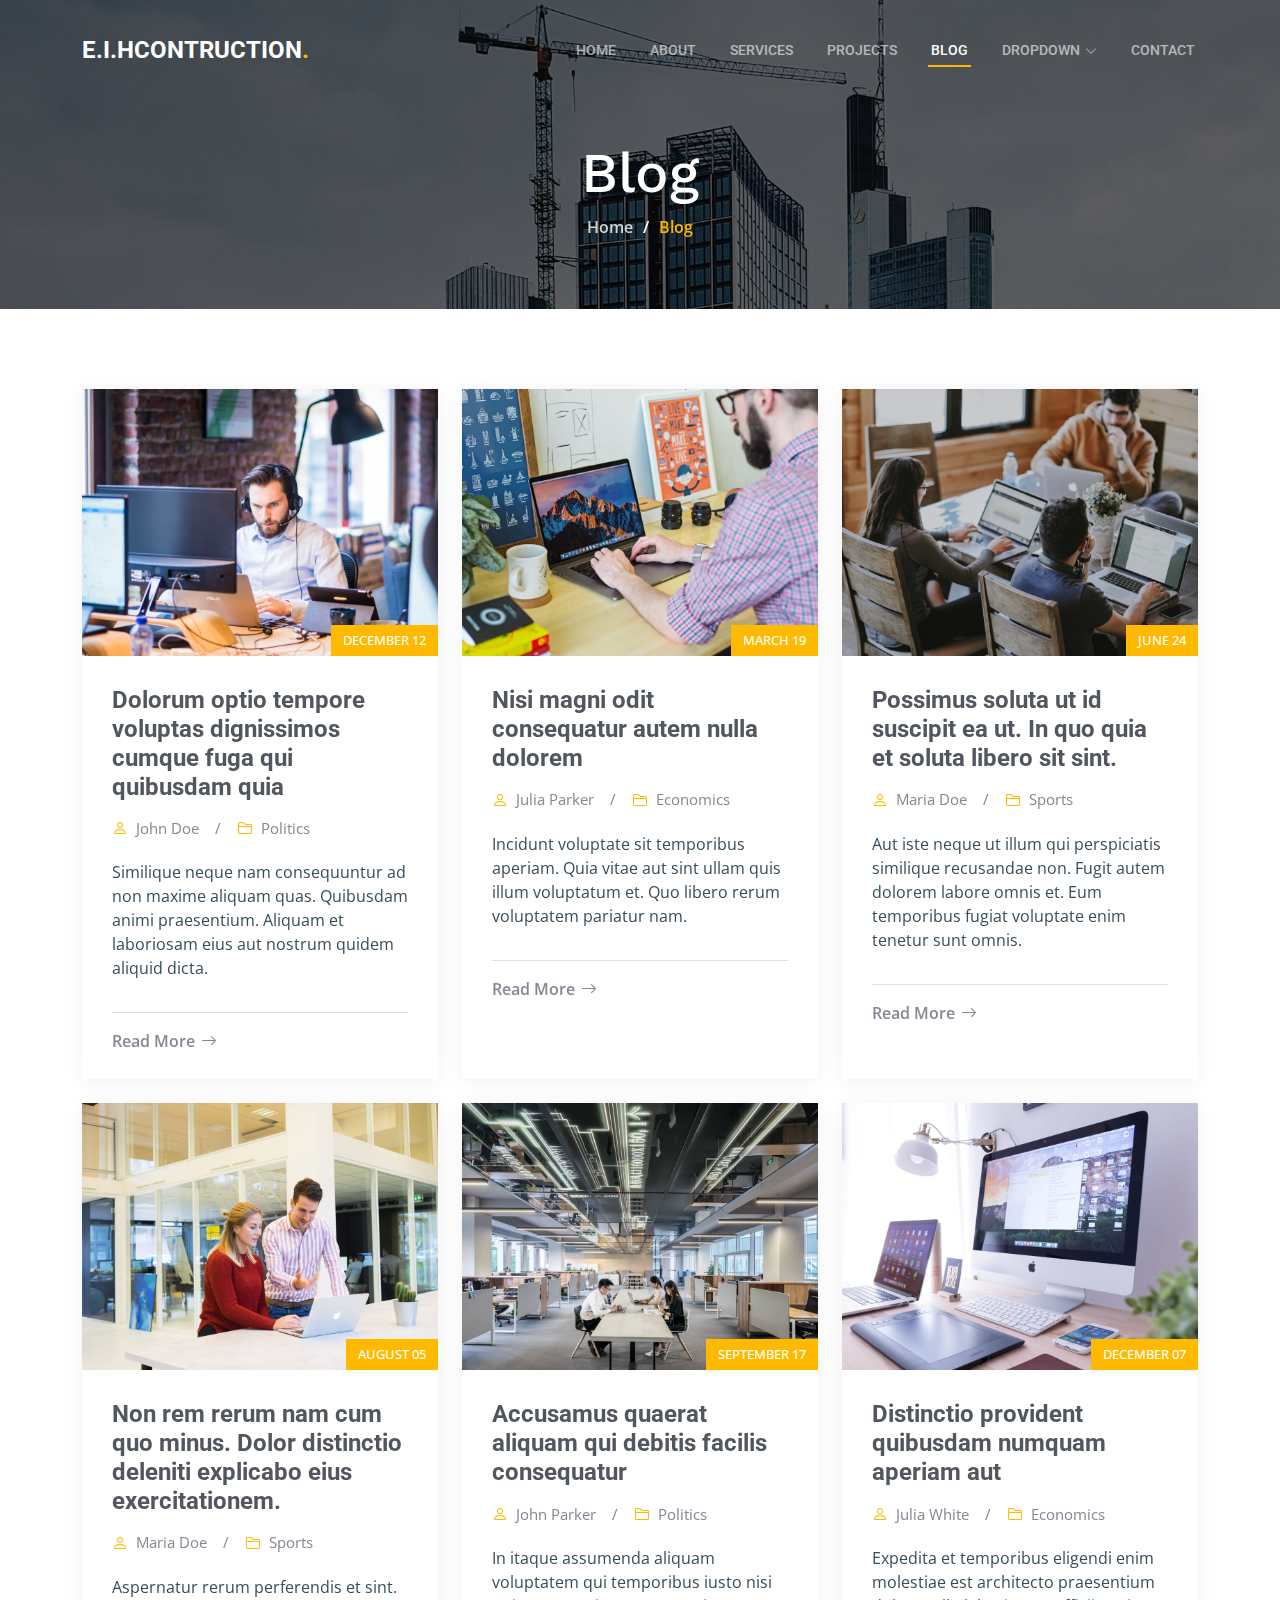
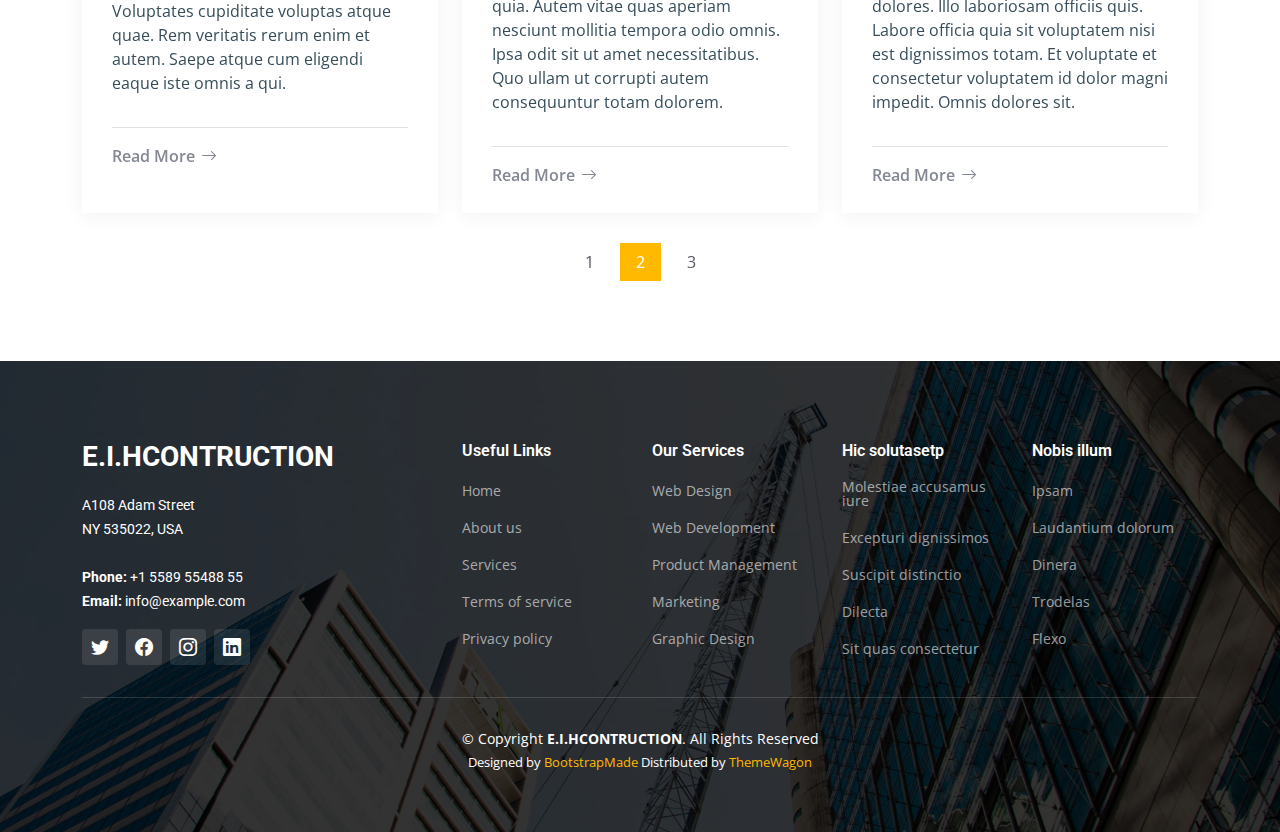
<file: blog.html>
<!DOCTYPE html>
<html lang="en">

<head>
  <meta charset="utf-8">
  <meta content="width=device-width, initial-scale=1.0" name="viewport">

  <title>E.I.HCONTRUCTION Bootstrap Template - Blog</title>
  <meta content="" name="description">
  <meta content="" name="keywords">

  <!-- Favicons -->
  <link href="assets/img/favicon.png" rel="icon">
  <link href="assets/img/apple-touch-icon.png" rel="apple-touch-icon">

  <!-- Google Fonts -->
  <link rel="preconnect" href="https://fonts.googleapis.com">
  <link rel="preconnect" href="https://fonts.gstatic.com" crossorigin>
  <link
    href="https://fonts.googleapis.com/css2?family=Open+Sans:ital,wght@0,300;0,400;0,500;0,600;0,700;1,300;1,400;1,600;1,700&family=Roboto:ital,wght@0,300;0,400;0,500;0,600;0,700;1,300;1,400;1,500;1,600;1,700&family=Work+Sans:ital,wght@0,300;0,400;0,500;0,600;0,700;1,300;1,400;1,500;1,600;1,700&display=swap"
    rel="stylesheet">

  <!-- Vendor CSS Files -->
  <link href="assets/vendor/bootstrap/css/bootstrap.min.css" rel="stylesheet">
  <link href="assets/vendor/bootstrap-icons/bootstrap-icons.css" rel="stylesheet">
  <link href="assets/vendor/fontawesome-free/css/all.min.css" rel="stylesheet">
  <link href="assets/vendor/aos/aos.css" rel="stylesheet">
  <link href="assets/vendor/glightbox/css/glightbox.min.css" rel="stylesheet">
  <link href="assets/vendor/swiper/swiper-bundle.min.css" rel="stylesheet">

  <!-- Template Main CSS File -->
  <link href="assets/css/main.css" rel="stylesheet">

  <!-- =======================================================
  * Template Name: E.I.HCONTRUCTION - v1.3.0
  * Template URL: https://bootstrapmade.com/E.I.HCONTRUCTION-bootstrap-construction-website-template/
  * Author: BootstrapMade.com
  * License: https://bootstrapmade.com/license/
  ======================================================== -->
</head>

<body>

  <!-- ======= Header ======= -->
  <header id="header" class="header d-flex align-items-center">
    <div class="container-fluid container-xl d-flex align-items-center justify-content-between">

      <a href="index.html" class="logo d-flex align-items-center">
        <!-- Uncomment the line below if you also wish to use an image logo -->
        <!-- <img src="assets/img/logo.png" alt=""> -->
        <h1>E.I.HCONTRUCTION<span>.</span></h1>
      </a>

      <i class="mobile-nav-toggle mobile-nav-show bi bi-list"></i>
      <i class="mobile-nav-toggle mobile-nav-hide d-none bi bi-x"></i>
      <nav id="navbar" class="navbar">
        <ul>
          <li><a href="index.html">Home</a></li>
          <li><a href="about.html">About</a></li>
          <li><a href="services.html">Services</a></li>
          <li><a href="projects.html">Projects</a></li>
          <li><a href="blog.html" class="active">Blog</a></li>
          <li class="dropdown"><a href="#"><span>Dropdown</span> <i
                class="bi bi-chevron-down dropdown-indicator"></i></a>
            <ul>
              <li><a href="#">Dropdown 1</a></li>
              <li class="dropdown"><a href="#"><span>Deep Dropdown</span> <i
                    class="bi bi-chevron-down dropdown-indicator"></i></a>
                <ul>
                  <li><a href="#">Deep Dropdown 1</a></li>
                  <li><a href="#">Deep Dropdown 2</a></li>
                  <li><a href="#">Deep Dropdown 3</a></li>
                  <li><a href="#">Deep Dropdown 4</a></li>
                  <li><a href="#">Deep Dropdown 5</a></li>
                </ul>
              </li>
              <li><a href="#">Dropdown 2</a></li>
              <li><a href="#">Dropdown 3</a></li>
              <li><a href="#">Dropdown 4</a></li>
            </ul>
          </li>
          <li><a href="contact.html">Contact</a></li>
        </ul>
      </nav><!-- .navbar -->

    </div>
  </header><!-- End Header -->

  <main id="main">

    <!-- ======= Breadcrumbs ======= -->
    <div class="breadcrumbs d-flex align-items-center" style="background-image: url('assets/img/breadcrumbs-bg.jpg');">
      <div class="container position-relative d-flex flex-column align-items-center" data-aos="fade">

        <h2>Blog</h2>
        <ol>
          <li><a href="index.html">Home</a></li>
          <li>Blog</li>
        </ol>

      </div>
    </div><!-- End Breadcrumbs -->

    <!-- ======= Blog Section ======= -->
    <section id="blog" class="blog">
      <div class="container" data-aos="fade-up" data-aos-delay="100">

        <div class="row gy-4 posts-list">

          <div class="col-xl-4 col-md-6">
            <div class="post-item position-relative h-100">

              <div class="post-img position-relative overflow-hidden">
                <img src="assets/img/blog/blog-1.jpg" class="img-fluid" alt="">
                <span class="post-date">December 12</span>
              </div>

              <div class="post-content d-flex flex-column">

                <h3 class="post-title">Dolorum optio tempore voluptas dignissimos cumque fuga qui quibusdam quia</h3>

                <div class="meta d-flex align-items-center">
                  <div class="d-flex align-items-center">
                    <i class="bi bi-person"></i> <span class="ps-2">John Doe</span>
                  </div>
                  <span class="px-3 text-black-50">/</span>
                  <div class="d-flex align-items-center">
                    <i class="bi bi-folder2"></i> <span class="ps-2">Politics</span>
                  </div>
                </div>

                <p>
                  Similique neque nam consequuntur ad non maxime aliquam quas. Quibusdam animi praesentium. Aliquam et
                  laboriosam eius aut nostrum quidem aliquid dicta.
                </p>

                <hr>

                <a href="blog-details.html" class="readmore stretched-link"><span>Read More</span><i
                    class="bi bi-arrow-right"></i></a>

              </div>

            </div>
          </div><!-- End post list item -->

          <div class="col-xl-4 col-md-6">
            <div class="post-item position-relative h-100">

              <div class="post-img position-relative overflow-hidden">
                <img src="assets/img/blog/blog-2.jpg" class="img-fluid" alt="">
                <span class="post-date">March 19</span>
              </div>

              <div class="post-content d-flex flex-column">

                <h3 class="post-title">Nisi magni odit consequatur autem nulla dolorem</h3>

                <div class="meta d-flex align-items-center">
                  <div class="d-flex align-items-center">
                    <i class="bi bi-person"></i> <span class="ps-2">Julia Parker</span>
                  </div>
                  <span class="px-3 text-black-50">/</span>
                  <div class="d-flex align-items-center">
                    <i class="bi bi-folder2"></i> <span class="ps-2">Economics</span>
                  </div>
                </div>

                <p>
                  Incidunt voluptate sit temporibus aperiam. Quia vitae aut sint ullam quis illum voluptatum et. Quo
                  libero rerum voluptatem pariatur nam.
                </p>

                <hr>

                <a href="blog-details.html" class="readmore stretched-link"><span>Read More</span><i
                    class="bi bi-arrow-right"></i></a>

              </div>

            </div>
          </div><!-- End post list item -->

          <div class="col-xl-4 col-md-6">
            <div class="post-item position-relative h-100">

              <div class="post-img position-relative overflow-hidden">
                <img src="assets/img/blog/blog-3.jpg" class="img-fluid" alt="">
                <span class="post-date">June 24</span>
              </div>

              <div class="post-content d-flex flex-column">

                <h3 class="post-title">Possimus soluta ut id suscipit ea ut. In quo quia et soluta libero sit sint.</h3>

                <div class="meta d-flex align-items-center">
                  <div class="d-flex align-items-center">
                    <i class="bi bi-person"></i> <span class="ps-2">Maria Doe</span>
                  </div>
                  <span class="px-3 text-black-50">/</span>
                  <div class="d-flex align-items-center">
                    <i class="bi bi-folder2"></i> <span class="ps-2">Sports</span>
                  </div>
                </div>

                <p>
                  Aut iste neque ut illum qui perspiciatis similique recusandae non. Fugit autem dolorem labore omnis
                  et. Eum temporibus fugiat voluptate enim tenetur sunt omnis.
                </p>

                <hr>

                <a href="blog-details.html" class="readmore stretched-link"><span>Read More</span><i
                    class="bi bi-arrow-right"></i></a>

              </div>

            </div>
          </div><!-- End post list item -->

          <div class="col-xl-4 col-md-6">
            <div class="post-item position-relative h-100">

              <div class="post-img position-relative overflow-hidden">
                <img src="assets/img/blog/blog-4.jpg" class="img-fluid" alt="">
                <span class="post-date">August 05</span>
              </div>

              <div class="post-content d-flex flex-column">

                <h3 class="post-title">Non rem rerum nam cum quo minus. Dolor distinctio deleniti explicabo eius
                  exercitationem.</h3>

                <div class="meta d-flex align-items-center">
                  <div class="d-flex align-items-center">
                    <i class="bi bi-person"></i> <span class="ps-2">Maria Doe</span>
                  </div>
                  <span class="px-3 text-black-50">/</span>
                  <div class="d-flex align-items-center">
                    <i class="bi bi-folder2"></i> <span class="ps-2">Sports</span>
                  </div>
                </div>

                <p>
                  Aspernatur rerum perferendis et sint. Voluptates cupiditate voluptas atque quae. Rem veritatis rerum
                  enim et autem. Saepe atque cum eligendi eaque iste omnis a qui.
                </p>

                <hr>

                <a href="blog-details.html" class="readmore stretched-link"><span>Read More</span><i
                    class="bi bi-arrow-right"></i></a>

              </div>

            </div>
          </div><!-- End post list item -->

          <div class="col-xl-4 col-md-6">
            <div class="post-item position-relative h-100">

              <div class="post-img position-relative overflow-hidden">
                <img src="assets/img/blog/blog-5.jpg" class="img-fluid" alt="">
                <span class="post-date">September 17</span>
              </div>

              <div class="post-content d-flex flex-column">

                <h3 class="post-title">Accusamus quaerat aliquam qui debitis facilis consequatur</h3>

                <div class="meta d-flex align-items-center">
                  <div class="d-flex align-items-center">
                    <i class="bi bi-person"></i> <span class="ps-2">John Parker</span>
                  </div>
                  <span class="px-3 text-black-50">/</span>
                  <div class="d-flex align-items-center">
                    <i class="bi bi-folder2"></i> <span class="ps-2">Politics</span>
                  </div>
                </div>

                <p>
                  In itaque assumenda aliquam voluptatem qui temporibus iusto nisi quia. Autem vitae quas aperiam
                  nesciunt mollitia tempora odio omnis. Ipsa odit sit ut amet necessitatibus. Quo ullam ut corrupti
                  autem consequuntur totam dolorem.
                </p>

                <hr>

                <a href="blog-details.html" class="readmore stretched-link"><span>Read More</span><i
                    class="bi bi-arrow-right"></i></a>

              </div>

            </div>
          </div><!-- End post list item -->

          <div class="col-xl-4 col-md-6">
            <div class="post-item position-relative h-100">

              <div class="post-img position-relative overflow-hidden">
                <img src="assets/img/blog/blog-6.jpg" class="img-fluid" alt="">
                <span class="post-date">December 07</span>
              </div>

              <div class="post-content d-flex flex-column">

                <h3 class="post-title">Distinctio provident quibusdam numquam aperiam aut</h3>

                <div class="meta d-flex align-items-center">
                  <div class="d-flex align-items-center">
                    <i class="bi bi-person"></i> <span class="ps-2">Julia White</span>
                  </div>
                  <span class="px-3 text-black-50">/</span>
                  <div class="d-flex align-items-center">
                    <i class="bi bi-folder2"></i> <span class="ps-2">Economics</span>
                  </div>
                </div>

                <p>
                  Expedita et temporibus eligendi enim molestiae est architecto praesentium dolores. Illo laboriosam
                  officiis quis. Labore officia quia sit voluptatem nisi est dignissimos totam. Et voluptate et
                  consectetur voluptatem id dolor magni impedit. Omnis dolores sit.
                </p>

                <hr>

                <a href="blog-details.html" class="readmore stretched-link"><span>Read More</span><i
                    class="bi bi-arrow-right"></i></a>

              </div>

            </div>
          </div><!-- End post list item -->

        </div><!-- End blog posts list -->

        <div class="blog-pagination">
          <ul class="justify-content-center">
            <li><a href="#">1</a></li>
            <li class="active"><a href="#">2</a></li>
            <li><a href="#">3</a></li>
          </ul>
        </div><!-- End blog pagination -->

      </div>
    </section><!-- End Blog Section -->

  </main><!-- End #main -->

  <!-- ======= Footer ======= -->
  <footer id="footer" class="footer">

    <div class="footer-content position-relative">
      <div class="container">
        <div class="row">

          <div class="col-lg-4 col-md-6">
            <div class="footer-info">
              <h3>E.I.HCONTRUCTION</h3>
              <p>
                A108 Adam Street <br>
                NY 535022, USA<br><br>
                <strong>Phone:</strong> +1 5589 55488 55<br>
                <strong>Email:</strong> info@example.com<br>
              </p>
              <div class="social-links d-flex mt-3">
                <a href="#" class="d-flex align-items-center justify-content-center"><i class="bi bi-twitter"></i></a>
                <a href="#" class="d-flex align-items-center justify-content-center"><i class="bi bi-facebook"></i></a>
                <a href="#" class="d-flex align-items-center justify-content-center"><i class="bi bi-instagram"></i></a>
                <a href="#" class="d-flex align-items-center justify-content-center"><i class="bi bi-linkedin"></i></a>
              </div>
            </div>
          </div><!-- End footer info column-->

          <div class="col-lg-2 col-md-3 footer-links">
            <h4>Useful Links</h4>
            <ul>
              <li><a href="#">Home</a></li>
              <li><a href="#">About us</a></li>
              <li><a href="#">Services</a></li>
              <li><a href="#">Terms of service</a></li>
              <li><a href="#">Privacy policy</a></li>
            </ul>
          </div><!-- End footer links column-->

          <div class="col-lg-2 col-md-3 footer-links">
            <h4>Our Services</h4>
            <ul>
              <li><a href="#">Web Design</a></li>
              <li><a href="#">Web Development</a></li>
              <li><a href="#">Product Management</a></li>
              <li><a href="#">Marketing</a></li>
              <li><a href="#">Graphic Design</a></li>
            </ul>
          </div><!-- End footer links column-->

          <div class="col-lg-2 col-md-3 footer-links">
            <h4>Hic solutasetp</h4>
            <ul>
              <li><a href="#">Molestiae accusamus iure</a></li>
              <li><a href="#">Excepturi dignissimos</a></li>
              <li><a href="#">Suscipit distinctio</a></li>
              <li><a href="#">Dilecta</a></li>
              <li><a href="#">Sit quas consectetur</a></li>
            </ul>
          </div><!-- End footer links column-->

          <div class="col-lg-2 col-md-3 footer-links">
            <h4>Nobis illum</h4>
            <ul>
              <li><a href="#">Ipsam</a></li>
              <li><a href="#">Laudantium dolorum</a></li>
              <li><a href="#">Dinera</a></li>
              <li><a href="#">Trodelas</a></li>
              <li><a href="#">Flexo</a></li>
            </ul>
          </div><!-- End footer links column-->

        </div>
      </div>
    </div>

    <div class="footer-legal text-center position-relative">
      <div class="container">
        <div class="copyright">
          &copy; Copyright <strong><span>E.I.HCONTRUCTION</span></strong>. All Rights Reserved
        </div>
        <div class="credits">
          <!-- All the links in the footer should remain intact. -->
          <!-- You can delete the links only if you purchased the pro version. -->
          <!-- Licensing information: https://bootstrapmade.com/license/ -->
          <!-- Purchase the pro version with working PHP/AJAX contact form: https://bootstrapmade.com/E.I.HCONTRUCTION-bootstrap-construction-website-template/ -->
          Designed by <a href="https://bootstrapmade.com/">BootstrapMade</a> Distributed by <a
            href="https://themewagon.com">ThemeWagon</a>
        </div>
      </div>
    </div>

  </footer>
  <!-- End Footer -->

  <a href="#" class="scroll-top d-flex align-items-center justify-content-center"><i
      class="bi bi-arrow-up-short"></i></a>

  <div id="preloader"></div>

  <!-- Vendor JS Files -->
  <script src="assets/vendor/bootstrap/js/bootstrap.bundle.min.js"></script>
  <script src="assets/vendor/aos/aos.js"></script>
  <script src="assets/vendor/glightbox/js/glightbox.min.js"></script>
  <script src="assets/vendor/isotope-layout/isotope.pkgd.min.js"></script>
  <script src="assets/vendor/swiper/swiper-bundle.min.js"></script>
  <script src="assets/vendor/purecounter/purecounter_vanilla.js"></script>
  <script src="assets/vendor/php-email-form/validate.js"></script>

  <!-- Template Main JS File -->
  <script src="assets/js/main.js"></script>

</body>

</html>
</file>
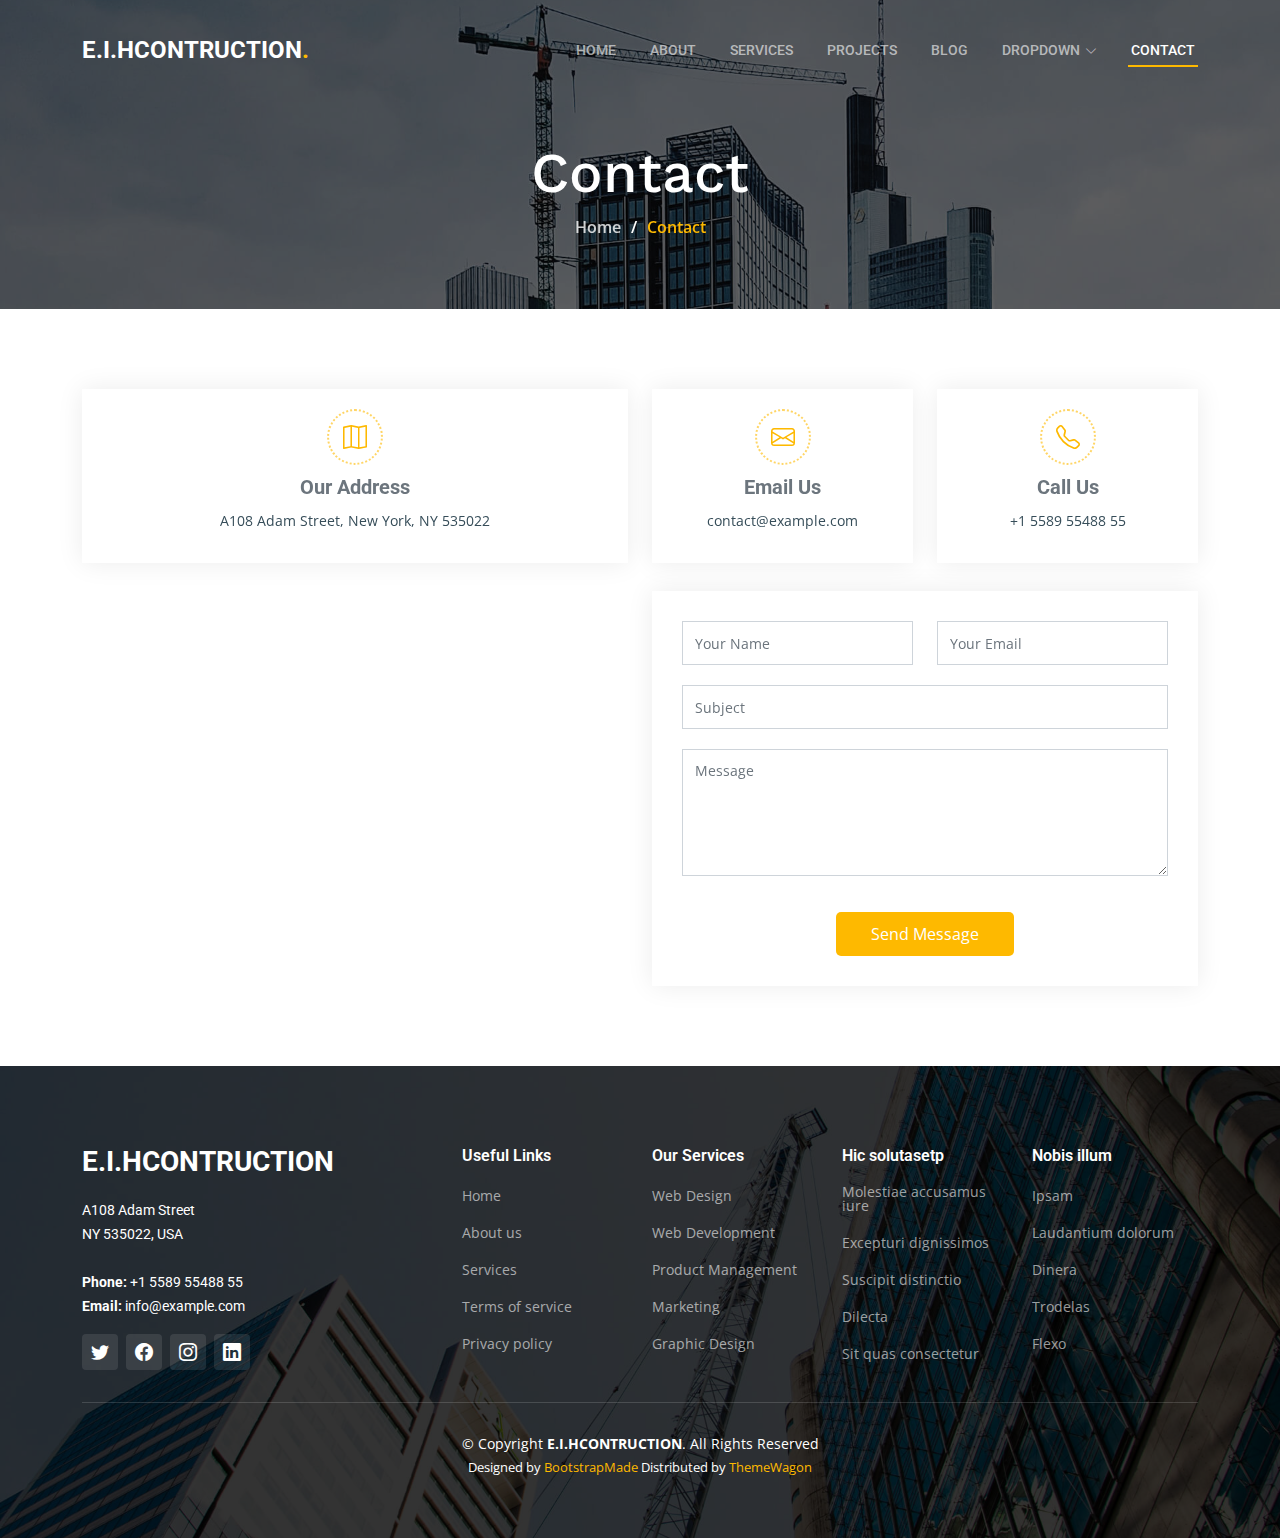
<file: contact.html>
<!DOCTYPE html>
<html lang="en">

<head>
  <meta charset="utf-8">
  <meta content="width=device-width, initial-scale=1.0" name="viewport">

  <title>E.I.HCONTRUCTIONON Bootstrap Template - Contact</title>
  <meta content="" name="description">
  <meta content="" name="keywords">

  <!-- Favicons -->
  <link href="assets/img/favicon.png" rel="icon">
  <link href="assets/img/apple-touch-icon.png" rel="apple-touch-icon">

  <!-- Google Fonts -->
  <link rel="preconnect" href="https://fonts.googleapis.com">
  <link rel="preconnect" href="https://fonts.gstatic.com" crossorigin>
  <link
    href="https://fonts.googleapis.com/css2?family=Open+Sans:ital,wght@0,300;0,400;0,500;0,600;0,700;1,300;1,400;1,600;1,700&family=Roboto:ital,wght@0,300;0,400;0,500;0,600;0,700;1,300;1,400;1,500;1,600;1,700&family=Work+Sans:ital,wght@0,300;0,400;0,500;0,600;0,700;1,300;1,400;1,500;1,600;1,700&display=swap"
    rel="stylesheet">

  <!-- Vendor CSS Files -->
  <link href="assets/vendor/bootstrap/css/bootstrap.min.css" rel="stylesheet">
  <link href="assets/vendor/bootstrap-icons/bootstrap-icons.css" rel="stylesheet">
  <link href="assets/vendor/fontawesome-free/css/all.min.css" rel="stylesheet">
  <link href="assets/vendor/aos/aos.css" rel="stylesheet">
  <link href="assets/vendor/glightbox/css/glightbox.min.css" rel="stylesheet">
  <link href="assets/vendor/swiper/swiper-bundle.min.css" rel="stylesheet">

  <!-- Template Main CSS File -->
  <link href="assets/css/main.css" rel="stylesheet">

  <!-- =======================================================
  * Template Name: E.I.HCONTRUCTION - v1.3.0
  * Template URL: https://bootstrapmade.com/E.I.HCONTRUCTION-bootstrap-construction-website-template/
  * Author: BootstrapMade.com
  * License: https://bootstrapmade.com/license/
  ======================================================== -->
</head>

<body>

  <!-- ======= Header ======= -->
  <header id="header" class="header d-flex align-items-center">
    <div class="container-fluid container-xl d-flex align-items-center justify-content-between">

      <a href="index.html" class="logo d-flex align-items-center">
        <!-- Uncomment the line below if you also wish to use an image logo -->
        <!-- <img src="assets/img/logo.png" alt=""> -->
        <h1>E.I.HCONTRUCTION<span>.</span></h1>
      </a>

      <i class="mobile-nav-toggle mobile-nav-show bi bi-list"></i>
      <i class="mobile-nav-toggle mobile-nav-hide d-none bi bi-x"></i>
      <nav id="navbar" class="navbar">
        <ul>
          <li><a href="index.html">Home</a></li>
          <li><a href="about.html">About</a></li>
          <li><a href="services.html">Services</a></li>
          <li><a href="projects.html">Projects</a></li>
          <li><a href="blog.html">Blog</a></li>
          <li class="dropdown"><a href="#"><span>Dropdown</span> <i
                class="bi bi-chevron-down dropdown-indicator"></i></a>
            <ul>
              <li><a href="#">Dropdown 1</a></li>
              <li class="dropdown"><a href="#"><span>Deep Dropdown</span> <i
                    class="bi bi-chevron-down dropdown-indicator"></i></a>
                <ul>
                  <li><a href="#">Deep Dropdown 1</a></li>
                  <li><a href="#">Deep Dropdown 2</a></li>
                  <li><a href="#">Deep Dropdown 3</a></li>
                  <li><a href="#">Deep Dropdown 4</a></li>
                  <li><a href="#">Deep Dropdown 5</a></li>
                </ul>
              </li>
              <li><a href="#">Dropdown 2</a></li>
              <li><a href="#">Dropdown 3</a></li>
              <li><a href="#">Dropdown 4</a></li>
            </ul>
          </li>
          <li><a href="contact.html" class="active">Contact</a></li>
        </ul>
      </nav><!-- .navbar -->

    </div>
  </header><!-- End Header -->

  <main id="main">

    <!-- ======= Breadcrumbs ======= -->
    <div class="breadcrumbs d-flex align-items-center" style="background-image: url('assets/img/breadcrumbs-bg.jpg');">
      <div class="container position-relative d-flex flex-column align-items-center" data-aos="fade">

        <h2>Contact</h2>
        <ol>
          <li><a href="index.html">Home</a></li>
          <li>Contact</li>
        </ol>

      </div>
    </div><!-- End Breadcrumbs -->

    <!-- ======= Contact Section ======= -->
    <section id="contact" class="contact">
      <div class="container" data-aos="fade-up" data-aos-delay="100">

        <div class="row gy-4">
          <div class="col-lg-6">
            <div class="info-item  d-flex flex-column justify-content-center align-items-center">
              <i class="bi bi-map"></i>
              <h3>Our Address</h3>
              <p>A108 Adam Street, New York, NY 535022</p>
            </div>
          </div><!-- End Info Item -->

          <div class="col-lg-3 col-md-6">
            <div class="info-item d-flex flex-column justify-content-center align-items-center">
              <i class="bi bi-envelope"></i>
              <h3>Email Us</h3>
              <p>contact@example.com</p>
            </div>
          </div><!-- End Info Item -->

          <div class="col-lg-3 col-md-6">
            <div class="info-item  d-flex flex-column justify-content-center align-items-center">
              <i class="bi bi-telephone"></i>
              <h3>Call Us</h3>
              <p>+1 5589 55488 55</p>
            </div>
          </div><!-- End Info Item -->

        </div>

        <div class="row gy-4 mt-1">

          <div class="col-lg-6 ">
            <iframe
              src="https://www.google.com/maps/embed?pb=!1m14!1m8!1m3!1d12097.433213460943!2d-74.0062269!3d40.7101282!3m2!1i1024!2i768!4f13.1!3m3!1m2!1s0x0%3A0xb89d1fe6bc499443!2sDowntown+Conference+Center!5e0!3m2!1smk!2sbg!4v1539943755621"
              frameborder="0" style="border:0; width: 100%; height: 384px;" allowfullscreen></iframe>
          </div><!-- End Google Maps -->

          <div class="col-lg-6">
            <form action="forms/contact.php" method="post" role="form" class="php-email-form">
              <div class="row gy-4">
                <div class="col-lg-6 form-group">
                  <input type="text" name="name" class="form-control" id="name" placeholder="Your Name" required>
                </div>
                <div class="col-lg-6 form-group">
                  <input type="email" class="form-control" name="email" id="email" placeholder="Your Email" required>
                </div>
              </div>
              <div class="form-group">
                <input type="text" class="form-control" name="subject" id="subject" placeholder="Subject" required>
              </div>
              <div class="form-group">
                <textarea class="form-control" name="message" rows="5" placeholder="Message" required></textarea>
              </div>
              <div class="my-3">
                <div class="loading">Loading</div>
                <div class="error-message"></div>
                <div class="sent-message">Your message has been sent. Thank you!</div>
              </div>
              <div class="text-center"><button type="submit">Send Message</button></div>
            </form>
          </div><!-- End Contact Form -->

        </div>

      </div>
    </section><!-- End Contact Section -->

  </main><!-- End #main -->

  <!-- ======= Footer ======= -->
  <footer id="footer" class="footer">

    <div class="footer-content position-relative">
      <div class="container">
        <div class="row">

          <div class="col-lg-4 col-md-6">
            <div class="footer-info">
              <h3>E.I.HCONTRUCTION</h3>
              <p>
                A108 Adam Street <br>
                NY 535022, USA<br><br>
                <strong>Phone:</strong> +1 5589 55488 55<br>
                <strong>Email:</strong> info@example.com<br>
              </p>
              <div class="social-links d-flex mt-3">
                <a href="#" class="d-flex align-items-center justify-content-center"><i class="bi bi-twitter"></i></a>
                <a href="#" class="d-flex align-items-center justify-content-center"><i class="bi bi-facebook"></i></a>
                <a href="#" class="d-flex align-items-center justify-content-center"><i class="bi bi-instagram"></i></a>
                <a href="#" class="d-flex align-items-center justify-content-center"><i class="bi bi-linkedin"></i></a>
              </div>
            </div>
          </div><!-- End footer info column-->

          <div class="col-lg-2 col-md-3 footer-links">
            <h4>Useful Links</h4>
            <ul>
              <li><a href="#">Home</a></li>
              <li><a href="#">About us</a></li>
              <li><a href="#">Services</a></li>
              <li><a href="#">Terms of service</a></li>
              <li><a href="#">Privacy policy</a></li>
            </ul>
          </div><!-- End footer links column-->

          <div class="col-lg-2 col-md-3 footer-links">
            <h4>Our Services</h4>
            <ul>
              <li><a href="#">Web Design</a></li>
              <li><a href="#">Web Development</a></li>
              <li><a href="#">Product Management</a></li>
              <li><a href="#">Marketing</a></li>
              <li><a href="#">Graphic Design</a></li>
            </ul>
          </div><!-- End footer links column-->

          <div class="col-lg-2 col-md-3 footer-links">
            <h4>Hic solutasetp</h4>
            <ul>
              <li><a href="#">Molestiae accusamus iure</a></li>
              <li><a href="#">Excepturi dignissimos</a></li>
              <li><a href="#">Suscipit distinctio</a></li>
              <li><a href="#">Dilecta</a></li>
              <li><a href="#">Sit quas consectetur</a></li>
            </ul>
          </div><!-- End footer links column-->

          <div class="col-lg-2 col-md-3 footer-links">
            <h4>Nobis illum</h4>
            <ul>
              <li><a href="#">Ipsam</a></li>
              <li><a href="#">Laudantium dolorum</a></li>
              <li><a href="#">Dinera</a></li>
              <li><a href="#">Trodelas</a></li>
              <li><a href="#">Flexo</a></li>
            </ul>
          </div><!-- End footer links column-->

        </div>
      </div>
    </div>

    <div class="footer-legal text-center position-relative">
      <div class="container">
        <div class="copyright">
          &copy; Copyright <strong><span>E.I.HCONTRUCTION</span></strong>. All Rights Reserved
        </div>
        <div class="credits">
          <!-- All the links in the footer should remain intact. -->
          <!-- You can delete the links only if you purchased the pro version. -->
          <!-- Licensing information: https://bootstrapmade.com/license/ -->
          <!-- Purchase the pro version with working PHP/AJAX contact form: https://bootstrapmade.com/E.I.HCONTRUCTION-bootstrap-construction-website-template/ -->
          Designed by <a href="https://bootstrapmade.com/">BootstrapMade</a> Distributed by <a
            href="https://themewagon.com">ThemeWagon</a>
        </div>
      </div>
    </div>

  </footer>
  <!-- End Footer -->

  <a href="#" class="scroll-top d-flex align-items-center justify-content-center"><i
      class="bi bi-arrow-up-short"></i></a>

  <div id="preloader"></div>

  <!-- Vendor JS Files -->
  <script src="assets/vendor/bootstrap/js/bootstrap.bundle.min.js"></script>
  <script src="assets/vendor/aos/aos.js"></script>
  <script src="assets/vendor/glightbox/js/glightbox.min.js"></script>
  <script src="assets/vendor/isotope-layout/isotope.pkgd.min.js"></script>
  <script src="assets/vendor/swiper/swiper-bundle.min.js"></script>
  <script src="assets/vendor/purecounter/purecounter_vanilla.js"></script>
  <script src="assets/vendor/php-email-form/validate.js"></script>

  <!-- Template Main JS File -->
  <script src="assets/js/main.js"></script>

</body>

</html>
</file>
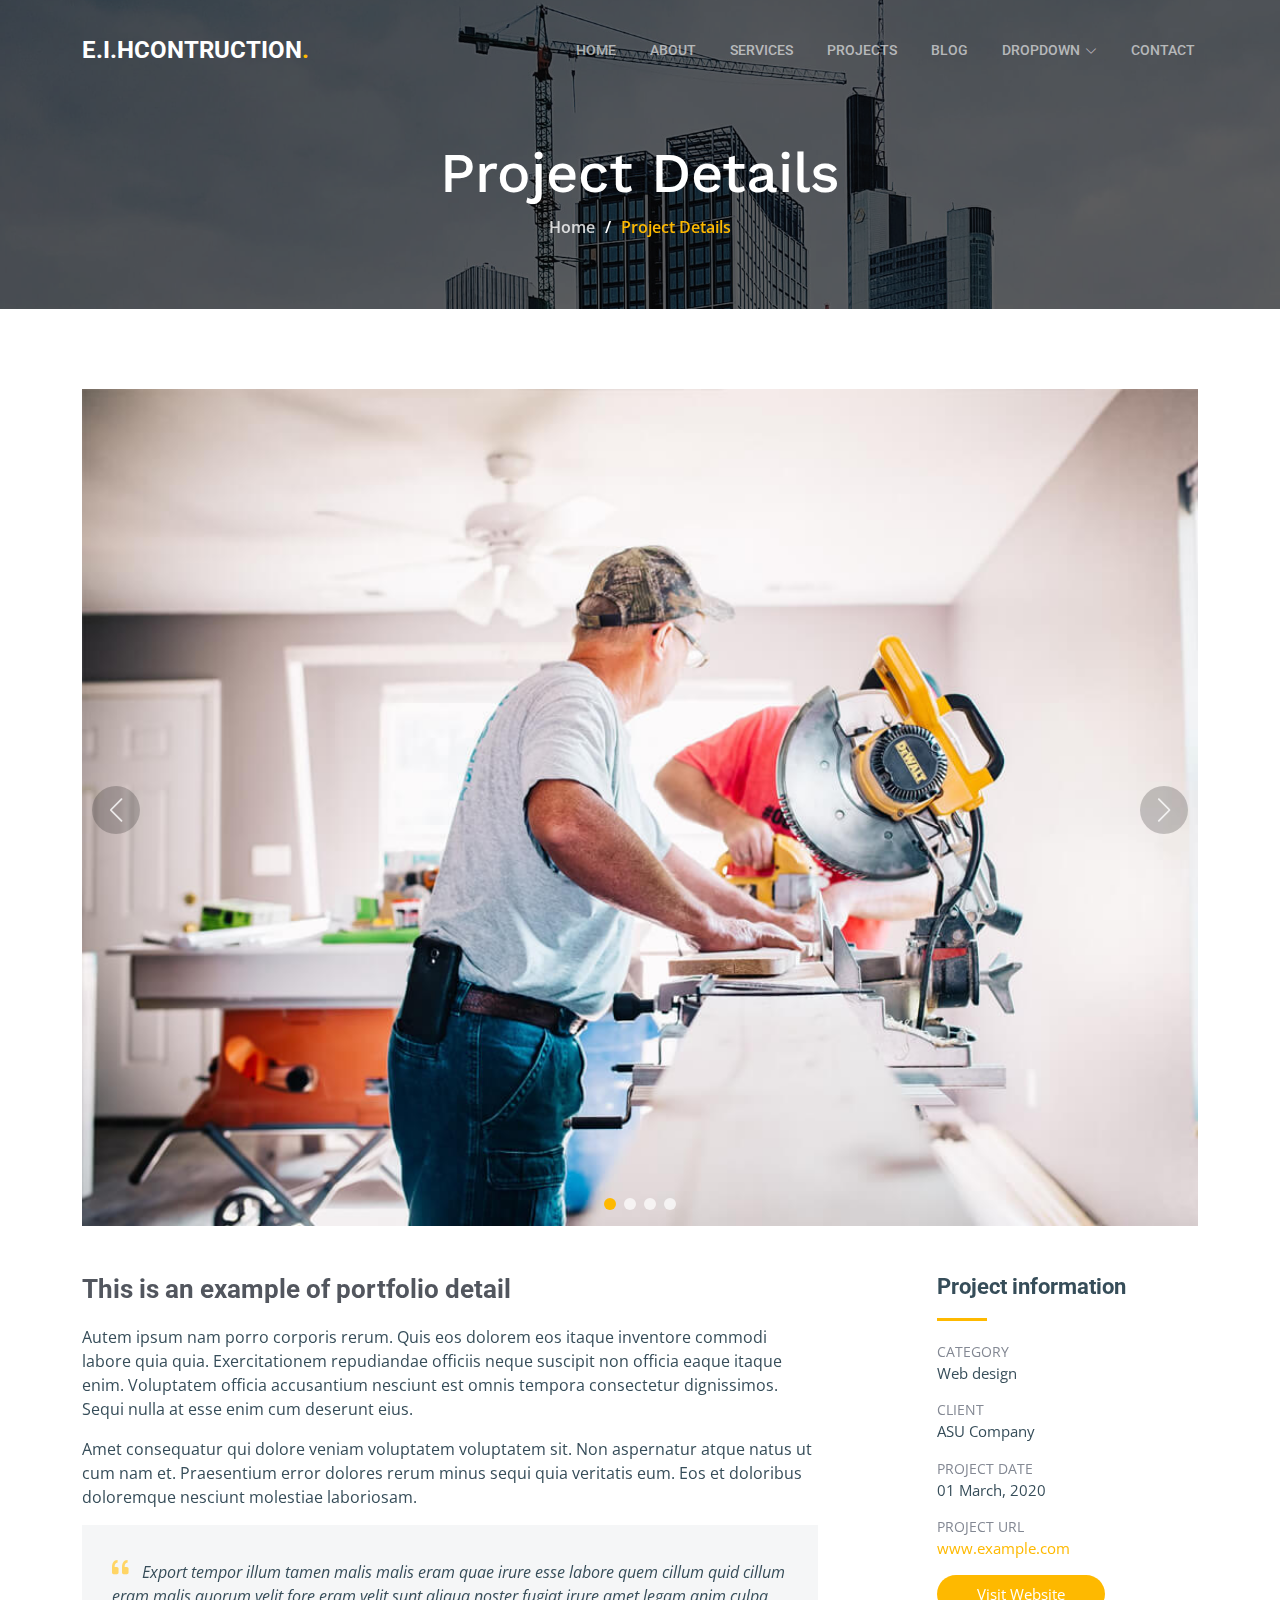
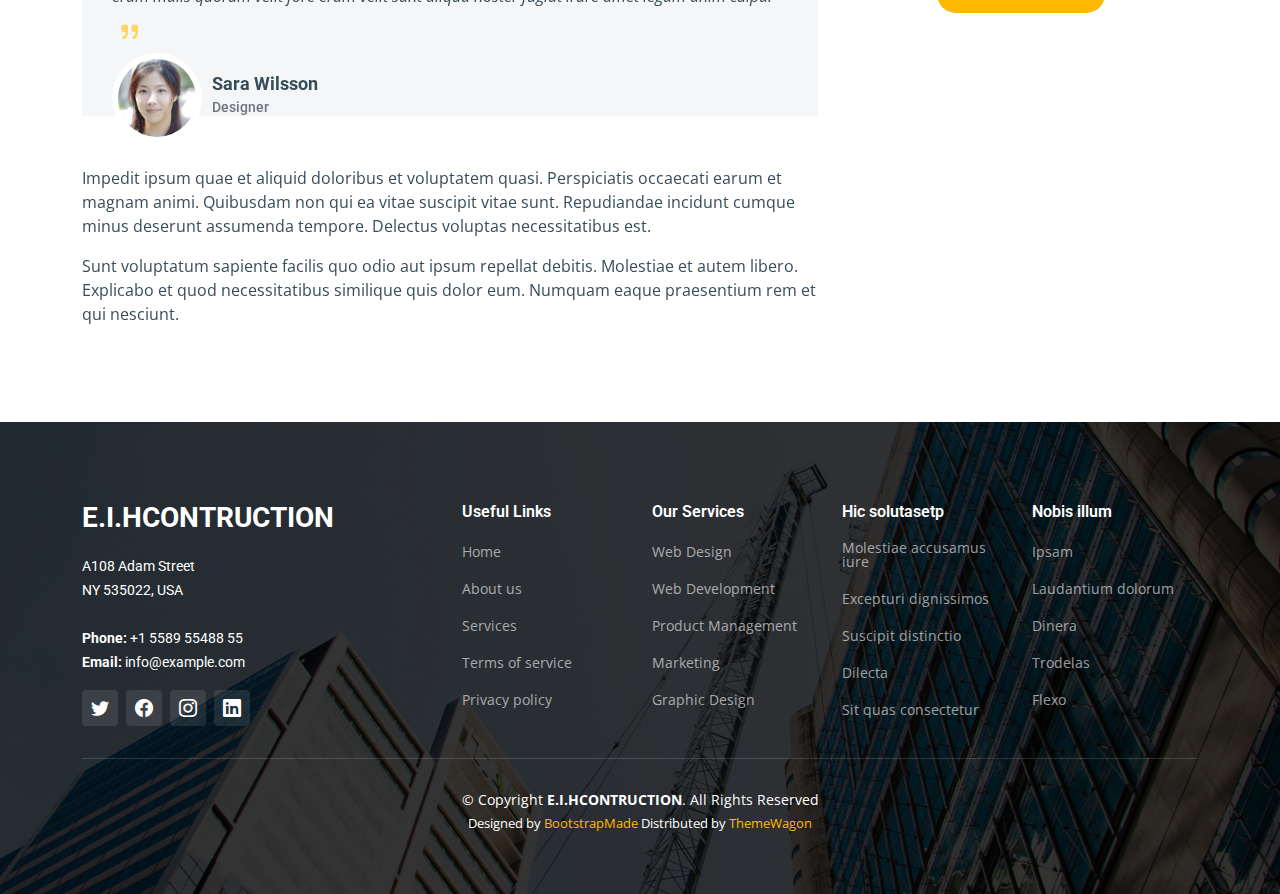
<file: project-details.html>
<!DOCTYPE html>
<html lang="en">

<head>
  <meta charset="utf-8">
  <meta content="width=device-width, initial-scale=1.0" name="viewport">

  <title>E.I.HCONTRUCTION Bootstrap Template - Project Details</title>
  <meta content="" name="description">
  <meta content="" name="keywords">

  <!-- Favicons -->
  <link href="assets/img/favicon.png" rel="icon">
  <link href="assets/img/apple-touch-icon.png" rel="apple-touch-icon">

  <!-- Google Fonts -->
  <link rel="preconnect" href="https://fonts.googleapis.com">
  <link rel="preconnect" href="https://fonts.gstatic.com" crossorigin>
  <link
    href="https://fonts.googleapis.com/css2?family=Open+Sans:ital,wght@0,300;0,400;0,500;0,600;0,700;1,300;1,400;1,600;1,700&family=Roboto:ital,wght@0,300;0,400;0,500;0,600;0,700;1,300;1,400;1,500;1,600;1,700&family=Work+Sans:ital,wght@0,300;0,400;0,500;0,600;0,700;1,300;1,400;1,500;1,600;1,700&display=swap"
    rel="stylesheet">

  <!-- Vendor CSS Files -->
  <link href="assets/vendor/bootstrap/css/bootstrap.min.css" rel="stylesheet">
  <link href="assets/vendor/bootstrap-icons/bootstrap-icons.css" rel="stylesheet">
  <link href="assets/vendor/fontawesome-free/css/all.min.css" rel="stylesheet">
  <link href="assets/vendor/aos/aos.css" rel="stylesheet">
  <link href="assets/vendor/glightbox/css/glightbox.min.css" rel="stylesheet">
  <link href="assets/vendor/swiper/swiper-bundle.min.css" rel="stylesheet">

  <!-- Template Main CSS File -->
  <link href="assets/css/main.css" rel="stylesheet">

  <!-- =======================================================
  * Template Name: E.I.HCONTRUCTION - v1.3.0
  * Template URL: https://bootstrapmade.com/E.I.HCONTRUCTION-bootstrap-construction-website-template/
  * Author: BootstrapMade.com
  * License: https://bootstrapmade.com/license/
  ======================================================== -->
</head>

<body>

  <!-- ======= Header ======= -->
  <header id="header" class="header d-flex align-items-center">
    <div class="container-fluid container-xl d-flex align-items-center justify-content-between">

      <a href="index.html" class="logo d-flex align-items-center">
        <!-- Uncomment the line below if you also wish to use an image logo -->
        <!-- <img src="assets/img/logo.png" alt=""> -->
        <h1>E.I.HCONTRUCTION<span>.</span></h1>
      </a>

      <i class="mobile-nav-toggle mobile-nav-show bi bi-list"></i>
      <i class="mobile-nav-toggle mobile-nav-hide d-none bi bi-x"></i>
      <nav id="navbar" class="navbar">
        <ul>
          <li><a href="index.html">Home</a></li>
          <li><a href="about.html">About</a></li>
          <li><a href="services.html">Services</a></li>
          <li><a href="projects.html">Projects</a></li>
          <li><a href="blog.html">Blog</a></li>
          <li class="dropdown"><a href="#"><span>Dropdown</span> <i
                class="bi bi-chevron-down dropdown-indicator"></i></a>
            <ul>
              <li><a href="#">Dropdown 1</a></li>
              <li class="dropdown"><a href="#"><span>Deep Dropdown</span> <i
                    class="bi bi-chevron-down dropdown-indicator"></i></a>
                <ul>
                  <li><a href="#">Deep Dropdown 1</a></li>
                  <li><a href="#">Deep Dropdown 2</a></li>
                  <li><a href="#">Deep Dropdown 3</a></li>
                  <li><a href="#">Deep Dropdown 4</a></li>
                  <li><a href="#">Deep Dropdown 5</a></li>
                </ul>
              </li>
              <li><a href="#">Dropdown 2</a></li>
              <li><a href="#">Dropdown 3</a></li>
              <li><a href="#">Dropdown 4</a></li>
            </ul>
          </li>
          <li><a href="contact.html">Contact</a></li>
        </ul>
      </nav><!-- .navbar -->

    </div>
  </header><!-- End Header -->

  <main id="main">

    <!-- ======= Breadcrumbs ======= -->
    <div class="breadcrumbs d-flex align-items-center" style="background-image: url('assets/img/breadcrumbs-bg.jpg');">
      <div class="container position-relative d-flex flex-column align-items-center" data-aos="fade">

        <h2>Project Details</h2>
        <ol>
          <li><a href="index.html">Home</a></li>
          <li>Project Details</li>
        </ol>

      </div>
    </div><!-- End Breadcrumbs -->

    <!-- ======= Projet Details Section ======= -->
    <section id="project-details" class="project-details">
      <div class="container" data-aos="fade-up" data-aos-delay="100">

        <div class="position-relative h-100">
          <div class="slides-1 portfolio-details-slider swiper">
            <div class="swiper-wrapper align-items-center">

              <div class="swiper-slide">
                <img src="assets/img/projects/remodeling-1.jpg" alt="">
              </div>

              <div class="swiper-slide">
                <img src="assets/img/projects/construction-1.jpg" alt="">
              </div>

              <div class="swiper-slide">
                <img src="assets/img/projects/design-1.jpg" alt="">
              </div>

              <div class="swiper-slide">
                <img src="assets/img/projects/repairs-1.jpg" alt="">
              </div>

            </div>
            <div class="swiper-pagination"></div>
          </div>
          <div class="swiper-button-prev"></div>
          <div class="swiper-button-next"></div>

        </div>

        <div class="row justify-content-between gy-4 mt-4">

          <div class="col-lg-8">
            <div class="portfolio-description">
              <h2>This is an example of portfolio detail</h2>
              <p>
                Autem ipsum nam porro corporis rerum. Quis eos dolorem eos itaque inventore commodi labore quia quia.
                Exercitationem repudiandae officiis neque suscipit non officia eaque itaque enim. Voluptatem officia
                accusantium nesciunt est omnis tempora consectetur dignissimos. Sequi nulla at esse enim cum deserunt
                eius.
              </p>
              <p>
                Amet consequatur qui dolore veniam voluptatem voluptatem sit. Non aspernatur atque natus ut cum nam et.
                Praesentium error dolores rerum minus sequi quia veritatis eum. Eos et doloribus doloremque nesciunt
                molestiae laboriosam.
              </p>

              <div class="testimonial-item">
                <p>
                  <i class="bi bi-quote quote-icon-left"></i>
                  Export tempor illum tamen malis malis eram quae irure esse labore quem cillum quid cillum eram malis
                  quorum velit fore eram velit sunt aliqua noster fugiat irure amet legam anim culpa.
                  <i class="bi bi-quote quote-icon-right"></i>
                </p>
                <div>
                  <img src="assets/img/testimonials/testimonials-2.jpg" class="testimonial-img" alt="">
                  <h3>Sara Wilsson</h3>
                  <h4>Designer</h4>
                </div>
              </div>

              <p>
                Impedit ipsum quae et aliquid doloribus et voluptatem quasi. Perspiciatis occaecati earum et magnam
                animi. Quibusdam non qui ea vitae suscipit vitae sunt. Repudiandae incidunt cumque minus deserunt
                assumenda tempore. Delectus voluptas necessitatibus est.

              <p>
                Sunt voluptatum sapiente facilis quo odio aut ipsum repellat debitis. Molestiae et autem libero.
                Explicabo et quod necessitatibus similique quis dolor eum. Numquam eaque praesentium rem et qui
                nesciunt.
              </p>

            </div>
          </div>

          <div class="col-lg-3">
            <div class="portfolio-info">
              <h3>Project information</h3>
              <ul>
                <li><strong>Category</strong> <span>Web design</span></li>
                <li><strong>Client</strong> <span>ASU Company</span></li>
                <li><strong>Project date</strong> <span>01 March, 2020</span></li>
                <li><strong>Project URL</strong> <a href="#">www.example.com</a></li>
                <li><a href="#" class="btn-visit align-self-start">Visit Website</a></li>
              </ul>
            </div>
          </div>

        </div>

      </div>
    </section><!-- End Projet Details Section -->

  </main><!-- End #main -->

  <!-- ======= Footer ======= -->
  <footer id="footer" class="footer">

    <div class="footer-content position-relative">
      <div class="container">
        <div class="row">

          <div class="col-lg-4 col-md-6">
            <div class="footer-info">
              <h3>E.I.HCONTRUCTION</h3>
              <p>
                A108 Adam Street <br>
                NY 535022, USA<br><br>
                <strong>Phone:</strong> +1 5589 55488 55<br>
                <strong>Email:</strong> info@example.com<br>
              </p>
              <div class="social-links d-flex mt-3">
                <a href="#" class="d-flex align-items-center justify-content-center"><i class="bi bi-twitter"></i></a>
                <a href="#" class="d-flex align-items-center justify-content-center"><i class="bi bi-facebook"></i></a>
                <a href="#" class="d-flex align-items-center justify-content-center"><i class="bi bi-instagram"></i></a>
                <a href="#" class="d-flex align-items-center justify-content-center"><i class="bi bi-linkedin"></i></a>
              </div>
            </div>
          </div><!-- End footer info column-->

          <div class="col-lg-2 col-md-3 footer-links">
            <h4>Useful Links</h4>
            <ul>
              <li><a href="#">Home</a></li>
              <li><a href="#">About us</a></li>
              <li><a href="#">Services</a></li>
              <li><a href="#">Terms of service</a></li>
              <li><a href="#">Privacy policy</a></li>
            </ul>
          </div><!-- End footer links column-->

          <div class="col-lg-2 col-md-3 footer-links">
            <h4>Our Services</h4>
            <ul>
              <li><a href="#">Web Design</a></li>
              <li><a href="#">Web Development</a></li>
              <li><a href="#">Product Management</a></li>
              <li><a href="#">Marketing</a></li>
              <li><a href="#">Graphic Design</a></li>
            </ul>
          </div><!-- End footer links column-->

          <div class="col-lg-2 col-md-3 footer-links">
            <h4>Hic solutasetp</h4>
            <ul>
              <li><a href="#">Molestiae accusamus iure</a></li>
              <li><a href="#">Excepturi dignissimos</a></li>
              <li><a href="#">Suscipit distinctio</a></li>
              <li><a href="#">Dilecta</a></li>
              <li><a href="#">Sit quas consectetur</a></li>
            </ul>
          </div><!-- End footer links column-->

          <div class="col-lg-2 col-md-3 footer-links">
            <h4>Nobis illum</h4>
            <ul>
              <li><a href="#">Ipsam</a></li>
              <li><a href="#">Laudantium dolorum</a></li>
              <li><a href="#">Dinera</a></li>
              <li><a href="#">Trodelas</a></li>
              <li><a href="#">Flexo</a></li>
            </ul>
          </div><!-- End footer links column-->

        </div>
      </div>
    </div>

    <div class="footer-legal text-center position-relative">
      <div class="container">
        <div class="copyright">
          &copy; Copyright <strong><span>E.I.HCONTRUCTION</span></strong>. All Rights Reserved
        </div>
        <div class="credits">
          <!-- All the links in the footer should remain intact. -->
          <!-- You can delete the links only if you purchased the pro version. -->
          <!-- Licensing information: https://bootstrapmade.com/license/ -->
          <!-- Purchase the pro version with working PHP/AJAX contact form: https://bootstrapmade.com/E.I.HCONTRUCTION-bootstrap-construction-website-template/ -->
          Designed by <a href="https://bootstrapmade.com/">BootstrapMade</a> Distributed by <a
            href="https://themewagon.com">ThemeWagon</a>
        </div>
      </div>
    </div>

  </footer>
  <!-- End Footer -->

  <a href="#" class="scroll-top d-flex align-items-center justify-content-center"><i
      class="bi bi-arrow-up-short"></i></a>

  <div id="preloader"></div>

  <!-- Vendor JS Files -->
  <script src="assets/vendor/bootstrap/js/bootstrap.bundle.min.js"></script>
  <script src="assets/vendor/aos/aos.js"></script>
  <script src="assets/vendor/glightbox/js/glightbox.min.js"></script>
  <script src="assets/vendor/isotope-layout/isotope.pkgd.min.js"></script>
  <script src="assets/vendor/swiper/swiper-bundle.min.js"></script>
  <script src="assets/vendor/purecounter/purecounter_vanilla.js"></script>
  <script src="assets/vendor/php-email-form/validate.js"></script>

  <!-- Template Main JS File -->
  <script src="assets/js/main.js"></script>

</body>

</html>
</file>
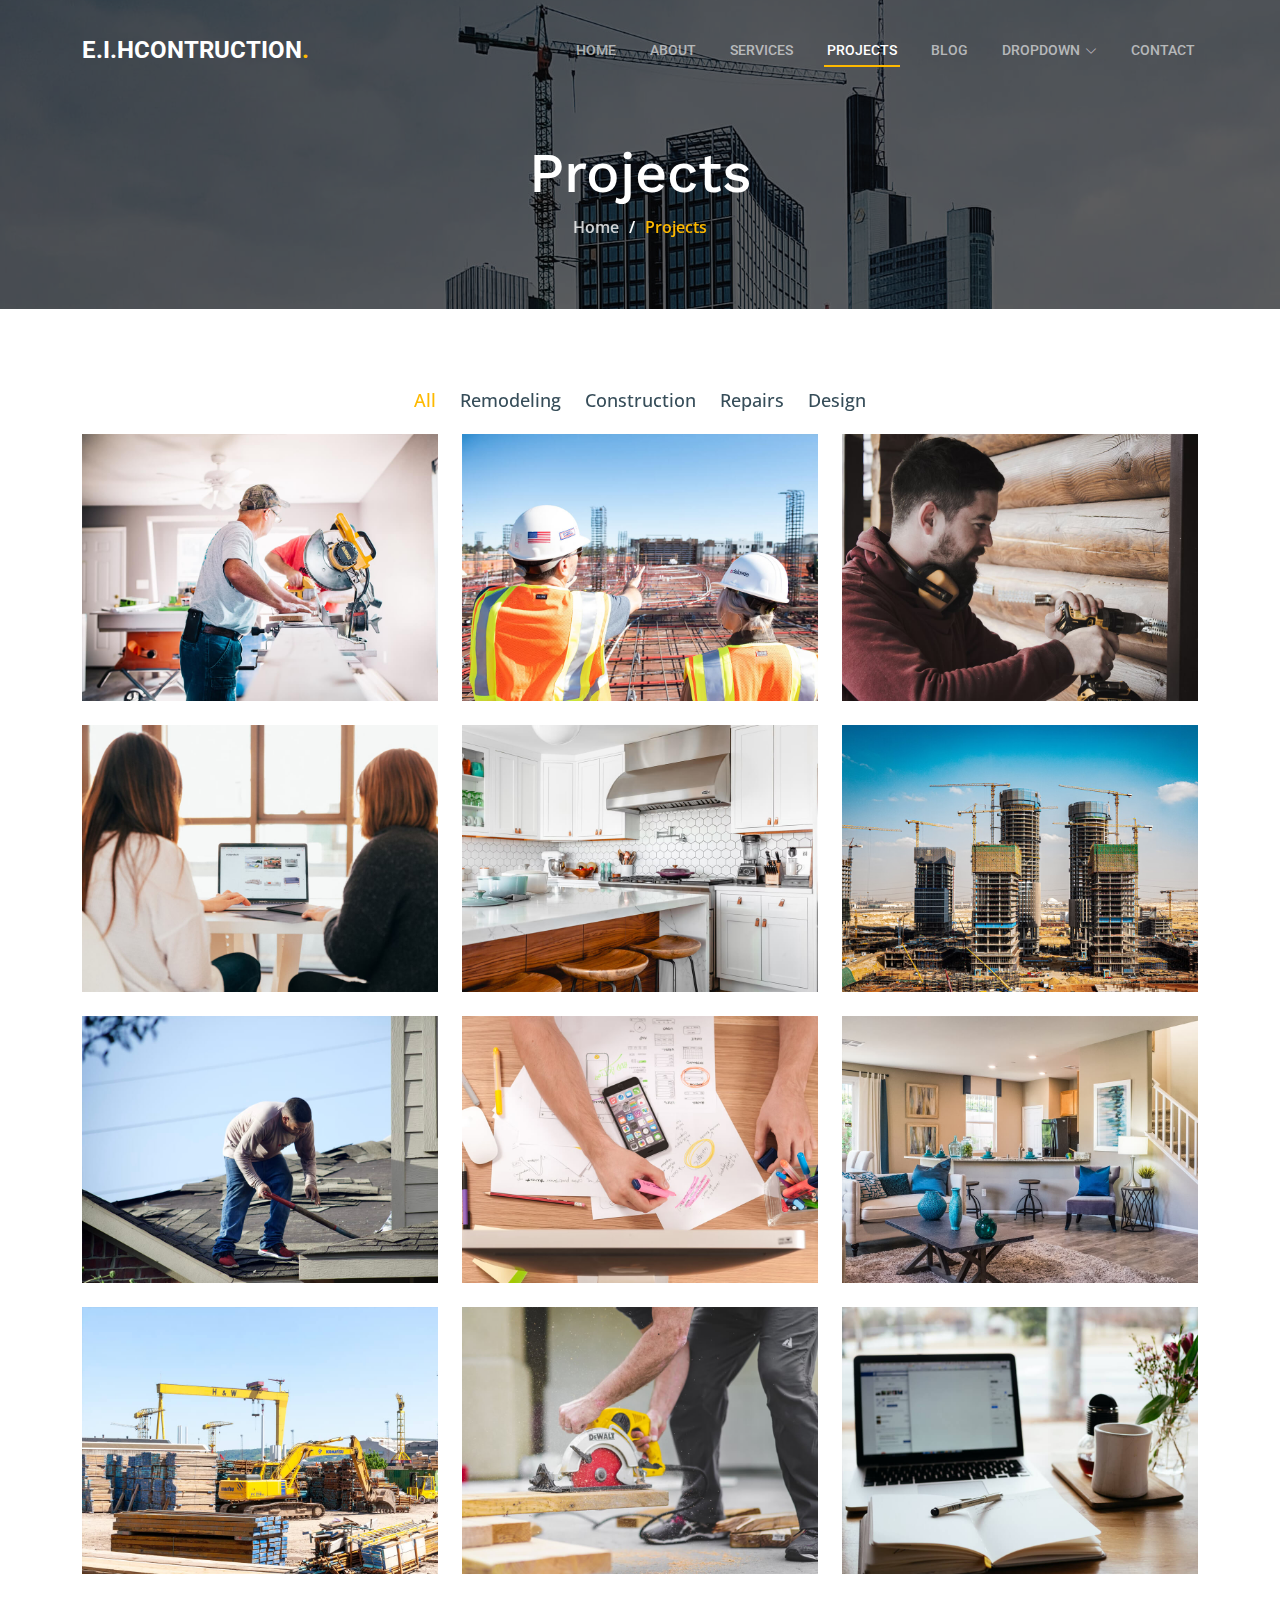
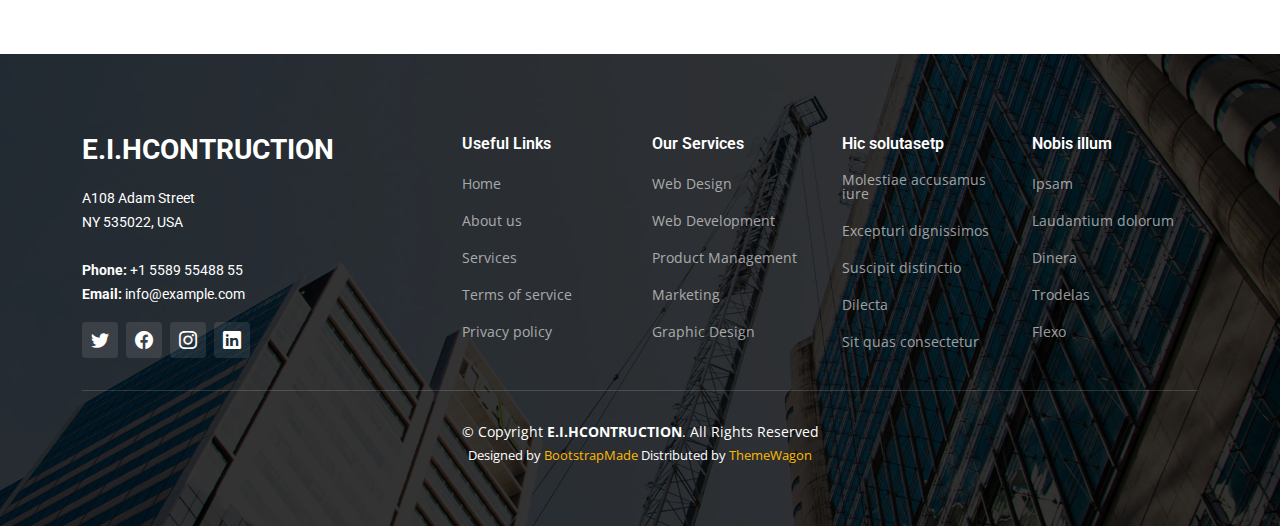
<file: projects.html>
<!DOCTYPE html>
<html lang="en">

<head>
  <meta charset="utf-8">
  <meta content="width=device-width, initial-scale=1.0" name="viewport">

  <title>E.I.HCONTRUCTION Bootstrap Template - Projects</title>
  <meta content="" name="description">
  <meta content="" name="keywords">

  <!-- Favicons -->
  <link href="assets/img/favicon.png" rel="icon">
  <link href="assets/img/apple-touch-icon.png" rel="apple-touch-icon">

  <!-- Google Fonts -->
  <link rel="preconnect" href="https://fonts.googleapis.com">
  <link rel="preconnect" href="https://fonts.gstatic.com" crossorigin>
  <link
    href="https://fonts.googleapis.com/css2?family=Open+Sans:ital,wght@0,300;0,400;0,500;0,600;0,700;1,300;1,400;1,600;1,700&family=Roboto:ital,wght@0,300;0,400;0,500;0,600;0,700;1,300;1,400;1,500;1,600;1,700&family=Work+Sans:ital,wght@0,300;0,400;0,500;0,600;0,700;1,300;1,400;1,500;1,600;1,700&display=swap"
    rel="stylesheet">

  <!-- Vendor CSS Files -->
  <link href="assets/vendor/bootstrap/css/bootstrap.min.css" rel="stylesheet">
  <link href="assets/vendor/bootstrap-icons/bootstrap-icons.css" rel="stylesheet">
  <link href="assets/vendor/fontawesome-free/css/all.min.css" rel="stylesheet">
  <link href="assets/vendor/aos/aos.css" rel="stylesheet">
  <link href="assets/vendor/glightbox/css/glightbox.min.css" rel="stylesheet">
  <link href="assets/vendor/swiper/swiper-bundle.min.css" rel="stylesheet">

  <!-- Template Main CSS File -->
  <link href="assets/css/main.css" rel="stylesheet">

  <!-- =======================================================
  * Template Name: E.I.HCONTRUCTION - v1.3.0
  * Template URL: https://bootstrapmade.com/E.I.HCONTRUCTION-bootstrap-construction-website-template/
  * Author: BootstrapMade.com
  * License: https://bootstrapmade.com/license/
  ======================================================== -->
</head>

<body>

  <!-- ======= Header ======= -->
  <header id="header" class="header d-flex align-items-center">
    <div class="container-fluid container-xl d-flex align-items-center justify-content-between">

      <a href="index.html" class="logo d-flex align-items-center">
        <!-- Uncomment the line below if you also wish to use an image logo -->
        <!-- <img src="assets/img/logo.png" alt=""> -->
        <h1>E.I.HCONTRUCTION<span>.</span></h1>
      </a>

      <i class="mobile-nav-toggle mobile-nav-show bi bi-list"></i>
      <i class="mobile-nav-toggle mobile-nav-hide d-none bi bi-x"></i>
      <nav id="navbar" class="navbar">
        <ul>
          <li><a href="index.html">Home</a></li>
          <li><a href="about.html">About</a></li>
          <li><a href="services.html">Services</a></li>
          <li><a href="projects.html" class="active">Projects</a></li>
          <li><a href="blog.html">Blog</a></li>
          <li class="dropdown"><a href="#"><span>Dropdown</span> <i
                class="bi bi-chevron-down dropdown-indicator"></i></a>
            <ul>
              <li><a href="#">Dropdown 1</a></li>
              <li class="dropdown"><a href="#"><span>Deep Dropdown</span> <i
                    class="bi bi-chevron-down dropdown-indicator"></i></a>
                <ul>
                  <li><a href="#">Deep Dropdown 1</a></li>
                  <li><a href="#">Deep Dropdown 2</a></li>
                  <li><a href="#">Deep Dropdown 3</a></li>
                  <li><a href="#">Deep Dropdown 4</a></li>
                  <li><a href="#">Deep Dropdown 5</a></li>
                </ul>
              </li>
              <li><a href="#">Dropdown 2</a></li>
              <li><a href="#">Dropdown 3</a></li>
              <li><a href="#">Dropdown 4</a></li>
            </ul>
          </li>
          <li><a href="contact.html">Contact</a></li>
        </ul>
      </nav><!-- .navbar -->

    </div>
  </header><!-- End Header -->

  <main id="main">

    <!-- ======= Breadcrumbs ======= -->
    <div class="breadcrumbs d-flex align-items-center" style="background-image: url('assets/img/breadcrumbs-bg.jpg');">
      <div class="container position-relative d-flex flex-column align-items-center" data-aos="fade">

        <h2>Projects</h2>
        <ol>
          <li><a href="index.html">Home</a></li>
          <li>Projects</li>
        </ol>

      </div>
    </div><!-- End Breadcrumbs -->

    <!-- ======= Our Projects Section ======= -->
    <section id="projects" class="projects">
      <div class="container" data-aos="fade-up">

        <div class="portfolio-isotope" data-portfolio-filter="*" data-portfolio-layout="masonry"
          data-portfolio-sort="original-order">

          <ul class="portfolio-flters" data-aos="fade-up" data-aos-delay="100">
            <li data-filter="*" class="filter-active">All</li>
            <li data-filter=".filter-remodeling">Remodeling</li>
            <li data-filter=".filter-construction">Construction</li>
            <li data-filter=".filter-repairs">Repairs</li>
            <li data-filter=".filter-design">Design</li>
          </ul><!-- End Projects Filters -->

          <div class="row gy-4 portfolio-container" data-aos="fade-up" data-aos-delay="200">

            <div class="col-lg-4 col-md-6 portfolio-item filter-remodeling">
              <div class="portfolio-content h-100">
                <img src="assets/img/projects/remodeling-1.jpg" class="img-fluid" alt="">
                <div class="portfolio-info">
                  <h4>Remodeling 1</h4>
                  <p>Lorem ipsum, dolor sit amet consectetur</p>
                  <a href="assets/img/projects/remodeling-1.jpg" title="Remodeling 1"
                    data-gallery="portfolio-gallery-remodeling" class="glightbox preview-link"><i
                      class="bi bi-zoom-in"></i></a>
                  <a href="project-details.html" title="More Details" class="details-link"><i
                      class="bi bi-link-45deg"></i></a>
                </div>
              </div>
            </div><!-- End Projects Item -->

            <div class="col-lg-4 col-md-6 portfolio-item filter-construction">
              <div class="portfolio-content h-100">
                <img src="assets/img/projects/construction-1.jpg" class="img-fluid" alt="">
                <div class="portfolio-info">
                  <h4>Construction 1</h4>
                  <p>Lorem ipsum, dolor sit amet consectetur</p>
                  <a href="assets/img/projects/construction-1.jpg" title="Construction 1"
                    data-gallery="portfolio-gallery-construction" class="glightbox preview-link"><i
                      class="bi bi-zoom-in"></i></a>
                  <a href="project-details.html" title="More Details" class="details-link"><i
                      class="bi bi-link-45deg"></i></a>
                </div>
              </div>
            </div><!-- End Projects Item -->

            <div class="col-lg-4 col-md-6 portfolio-item filter-repairs">
              <div class="portfolio-content h-100">
                <img src="assets/img/projects/repairs-1.jpg" class="img-fluid" alt="">
                <div class="portfolio-info">
                  <h4>Repairs 1</h4>
                  <p>Lorem ipsum, dolor sit amet consectetur</p>
                  <a href="assets/img/projects/repairs-1.jpg" title="Repairs 1" data-gallery="portfolio-gallery-repairs"
                    class="glightbox preview-link"><i class="bi bi-zoom-in"></i></a>
                  <a href="project-details.html" title="More Details" class="details-link"><i
                      class="bi bi-link-45deg"></i></a>
                </div>
              </div>
            </div><!-- End Projects Item -->

            <div class="col-lg-4 col-md-6 portfolio-item filter-design">
              <div class="portfolio-content h-100">
                <img src="assets/img/projects/design-1.jpg" class="img-fluid" alt="">
                <div class="portfolio-info">
                  <h4>Design 1</h4>
                  <p>Lorem ipsum, dolor sit amet consectetur</p>
                  <a href="assets/img/projects/design-1.jpg" title="Repairs 1" data-gallery="portfolio-gallery-book"
                    class="glightbox preview-link"><i class="bi bi-zoom-in"></i></a>
                  <a href="project-details.html" title="More Details" class="details-link"><i
                      class="bi bi-link-45deg"></i></a>
                </div>
              </div>
            </div><!-- End Projects Item -->

            <div class="col-lg-4 col-md-6 portfolio-item filter-remodeling">
              <div class="portfolio-content h-100">
                <img src="assets/img/projects/remodeling-2.jpg" class="img-fluid" alt="">
                <div class="portfolio-info">
                  <h4>Remodeling 2</h4>
                  <p>Lorem ipsum, dolor sit amet consectetur</p>
                  <a href="assets/img/projects/remodeling-2.jpg" title="Remodeling 2"
                    data-gallery="portfolio-gallery-remodeling" class="glightbox preview-link"><i
                      class="bi bi-zoom-in"></i></a>
                  <a href="project-details.html" title="More Details" class="details-link"><i
                      class="bi bi-link-45deg"></i></a>
                </div>
              </div>
            </div><!-- End Projects Item -->

            <div class="col-lg-4 col-md-6 portfolio-item filter-construction">
              <div class="portfolio-content h-100">
                <img src="assets/img/projects/construction-2.jpg" class="img-fluid" alt="">
                <div class="portfolio-info">
                  <h4>Construction 2</h4>
                  <p>Lorem ipsum, dolor sit amet consectetur</p>
                  <a href="assets/img/projects/construction-2.jpg" title="Construction 2"
                    data-gallery="portfolio-gallery-construction" class="glightbox preview-link"><i
                      class="bi bi-zoom-in"></i></a>
                  <a href="project-details.html" title="More Details" class="details-link"><i
                      class="bi bi-link-45deg"></i></a>
                </div>
              </div>
            </div><!-- End Projects Item -->

            <div class="col-lg-4 col-md-6 portfolio-item filter-repairs">
              <div class="portfolio-content h-100">
                <img src="assets/img/projects/repairs-2.jpg" class="img-fluid" alt="">
                <div class="portfolio-info">
                  <h4>Repairs 2</h4>
                  <p>Lorem ipsum, dolor sit amet consectetur</p>
                  <a href="assets/img/projects/repairs-2.jpg" title="Repairs 2" data-gallery="portfolio-gallery-repairs"
                    class="glightbox preview-link"><i class="bi bi-zoom-in"></i></a>
                  <a href="project-details.html" title="More Details" class="details-link"><i
                      class="bi bi-link-45deg"></i></a>
                </div>
              </div>
            </div><!-- End Projects Item -->

            <div class="col-lg-4 col-md-6 portfolio-item filter-design">
              <div class="portfolio-content h-100">
                <img src="assets/img/projects/design-2.jpg" class="img-fluid" alt="">
                <div class="portfolio-info">
                  <h4>Design 2</h4>
                  <p>Lorem ipsum, dolor sit amet consectetur</p>
                  <a href="assets/img/projects/design-2.jpg" title="Repairs 2" data-gallery="portfolio-gallery-book"
                    class="glightbox preview-link"><i class="bi bi-zoom-in"></i></a>
                  <a href="project-details.html" title="More Details" class="details-link"><i
                      class="bi bi-link-45deg"></i></a>
                </div>
              </div>
            </div><!-- End Projects Item -->

            <div class="col-lg-4 col-md-6 portfolio-item filter-remodeling">
              <div class="portfolio-content h-100">
                <img src="assets/img/projects/remodeling-3.jpg" class="img-fluid" alt="">
                <div class="portfolio-info">
                  <h4>Remodeling 3</h4>
                  <p>Lorem ipsum, dolor sit amet consectetur</p>
                  <a href="assets/img/projects/remodeling-3.jpg" title="Remodeling 3"
                    data-gallery="portfolio-gallery-remodeling" class="glightbox preview-link"><i
                      class="bi bi-zoom-in"></i></a>
                  <a href="project-details.html" title="More Details" class="details-link"><i
                      class="bi bi-link-45deg"></i></a>
                </div>
              </div>
            </div><!-- End Projects Item -->

            <div class="col-lg-4 col-md-6 portfolio-item filter-construction">
              <div class="portfolio-content h-100">
                <img src="assets/img/projects/construction-3.jpg" class="img-fluid" alt="">
                <div class="portfolio-info">
                  <h4>Construction 3</h4>
                  <p>Lorem ipsum, dolor sit amet consectetur</p>
                  <a href="assets/img/projects/construction-3.jpg" title="Construction 3"
                    data-gallery="portfolio-gallery-construction" class="glightbox preview-link"><i
                      class="bi bi-zoom-in"></i></a>
                  <a href="project-details.html" title="More Details" class="details-link"><i
                      class="bi bi-link-45deg"></i></a>
                </div>
              </div>
            </div><!-- End Projects Item -->

            <div class="col-lg-4 col-md-6 portfolio-item filter-repairs">
              <div class="portfolio-content h-100">
                <img src="assets/img/projects/repairs-3.jpg" class="img-fluid" alt="">
                <div class="portfolio-info">
                  <h4>Repairs 3</h4>
                  <p>Lorem ipsum, dolor sit amet consectetur</p>
                  <a href="assets/img/projects/repairs-3.jpg" title="Repairs 2" data-gallery="portfolio-gallery-repairs"
                    class="glightbox preview-link"><i class="bi bi-zoom-in"></i></a>
                  <a href="project-details.html" title="More Details" class="details-link"><i
                      class="bi bi-link-45deg"></i></a>
                </div>
              </div>
            </div><!-- End Projects Item -->

            <div class="col-lg-4 col-md-6 portfolio-item filter-design">
              <div class="portfolio-content h-100">
                <img src="assets/img/projects/design-3.jpg" class="img-fluid" alt="">
                <div class="portfolio-info">
                  <h4>Design 3</h4>
                  <p>Lorem ipsum, dolor sit amet consectetur</p>
                  <a href="assets/img/projects/design-3.jpg" title="Repairs 3" data-gallery="portfolio-gallery-book"
                    class="glightbox preview-link"><i class="bi bi-zoom-in"></i></a>
                  <a href="project-details.html" title="More Details" class="details-link"><i
                      class="bi bi-link-45deg"></i></a>
                </div>
              </div>
            </div><!-- End Projects Item -->

          </div><!-- End Projects Container -->

        </div>

      </div>
    </section><!-- End Our Projects Section -->

  </main><!-- End #main -->

  <!-- ======= Footer ======= -->
  <footer id="footer" class="footer">

    <div class="footer-content position-relative">
      <div class="container">
        <div class="row">

          <div class="col-lg-4 col-md-6">
            <div class="footer-info">
              <h3>E.I.HCONTRUCTION</h3>
              <p>
                A108 Adam Street <br>
                NY 535022, USA<br><br>
                <strong>Phone:</strong> +1 5589 55488 55<br>
                <strong>Email:</strong> info@example.com<br>
              </p>
              <div class="social-links d-flex mt-3">
                <a href="#" class="d-flex align-items-center justify-content-center"><i class="bi bi-twitter"></i></a>
                <a href="#" class="d-flex align-items-center justify-content-center"><i class="bi bi-facebook"></i></a>
                <a href="#" class="d-flex align-items-center justify-content-center"><i class="bi bi-instagram"></i></a>
                <a href="#" class="d-flex align-items-center justify-content-center"><i class="bi bi-linkedin"></i></a>
              </div>
            </div>
          </div><!-- End footer info column-->

          <div class="col-lg-2 col-md-3 footer-links">
            <h4>Useful Links</h4>
            <ul>
              <li><a href="#">Home</a></li>
              <li><a href="#">About us</a></li>
              <li><a href="#">Services</a></li>
              <li><a href="#">Terms of service</a></li>
              <li><a href="#">Privacy policy</a></li>
            </ul>
          </div><!-- End footer links column-->

          <div class="col-lg-2 col-md-3 footer-links">
            <h4>Our Services</h4>
            <ul>
              <li><a href="#">Web Design</a></li>
              <li><a href="#">Web Development</a></li>
              <li><a href="#">Product Management</a></li>
              <li><a href="#">Marketing</a></li>
              <li><a href="#">Graphic Design</a></li>
            </ul>
          </div><!-- End footer links column-->

          <div class="col-lg-2 col-md-3 footer-links">
            <h4>Hic solutasetp</h4>
            <ul>
              <li><a href="#">Molestiae accusamus iure</a></li>
              <li><a href="#">Excepturi dignissimos</a></li>
              <li><a href="#">Suscipit distinctio</a></li>
              <li><a href="#">Dilecta</a></li>
              <li><a href="#">Sit quas consectetur</a></li>
            </ul>
          </div><!-- End footer links column-->

          <div class="col-lg-2 col-md-3 footer-links">
            <h4>Nobis illum</h4>
            <ul>
              <li><a href="#">Ipsam</a></li>
              <li><a href="#">Laudantium dolorum</a></li>
              <li><a href="#">Dinera</a></li>
              <li><a href="#">Trodelas</a></li>
              <li><a href="#">Flexo</a></li>
            </ul>
          </div><!-- End footer links column-->

        </div>
      </div>
    </div>

    <div class="footer-legal text-center position-relative">
      <div class="container">
        <div class="copyright">
          &copy; Copyright <strong><span>E.I.HCONTRUCTION</span></strong>. All Rights Reserved
        </div>
        <div class="credits">
          <!-- All the links in the footer should remain intact. -->
          <!-- You can delete the links only if you purchased the pro version. -->
          <!-- Licensing information: https://bootstrapmade.com/license/ -->
          <!-- Purchase the pro version with working PHP/AJAX contact form: https://bootstrapmade.com/E.I.HCONTRUCTION-bootstrap-construction-website-template/ -->
          Designed by <a href="https://bootstrapmade.com/">BootstrapMade</a> Distributed by <a
            href="https://themewagon.com">ThemeWagon</a>
        </div>
      </div>
    </div>

  </footer>
  <!-- End Footer -->

  <a href="#" class="scroll-top d-flex align-items-center justify-content-center"><i
      class="bi bi-arrow-up-short"></i></a>

  <div id="preloader"></div>

  <!-- Vendor JS Files -->
  <script src="assets/vendor/bootstrap/js/bootstrap.bundle.min.js"></script>
  <script src="assets/vendor/aos/aos.js"></script>
  <script src="assets/vendor/glightbox/js/glightbox.min.js"></script>
  <script src="assets/vendor/isotope-layout/isotope.pkgd.min.js"></script>
  <script src="assets/vendor/swiper/swiper-bundle.min.js"></script>
  <script src="assets/vendor/purecounter/purecounter_vanilla.js"></script>
  <script src="assets/vendor/php-email-form/validate.js"></script>

  <!-- Template Main JS File -->
  <script src="assets/js/main.js"></script>

</body>

</html>
</file>
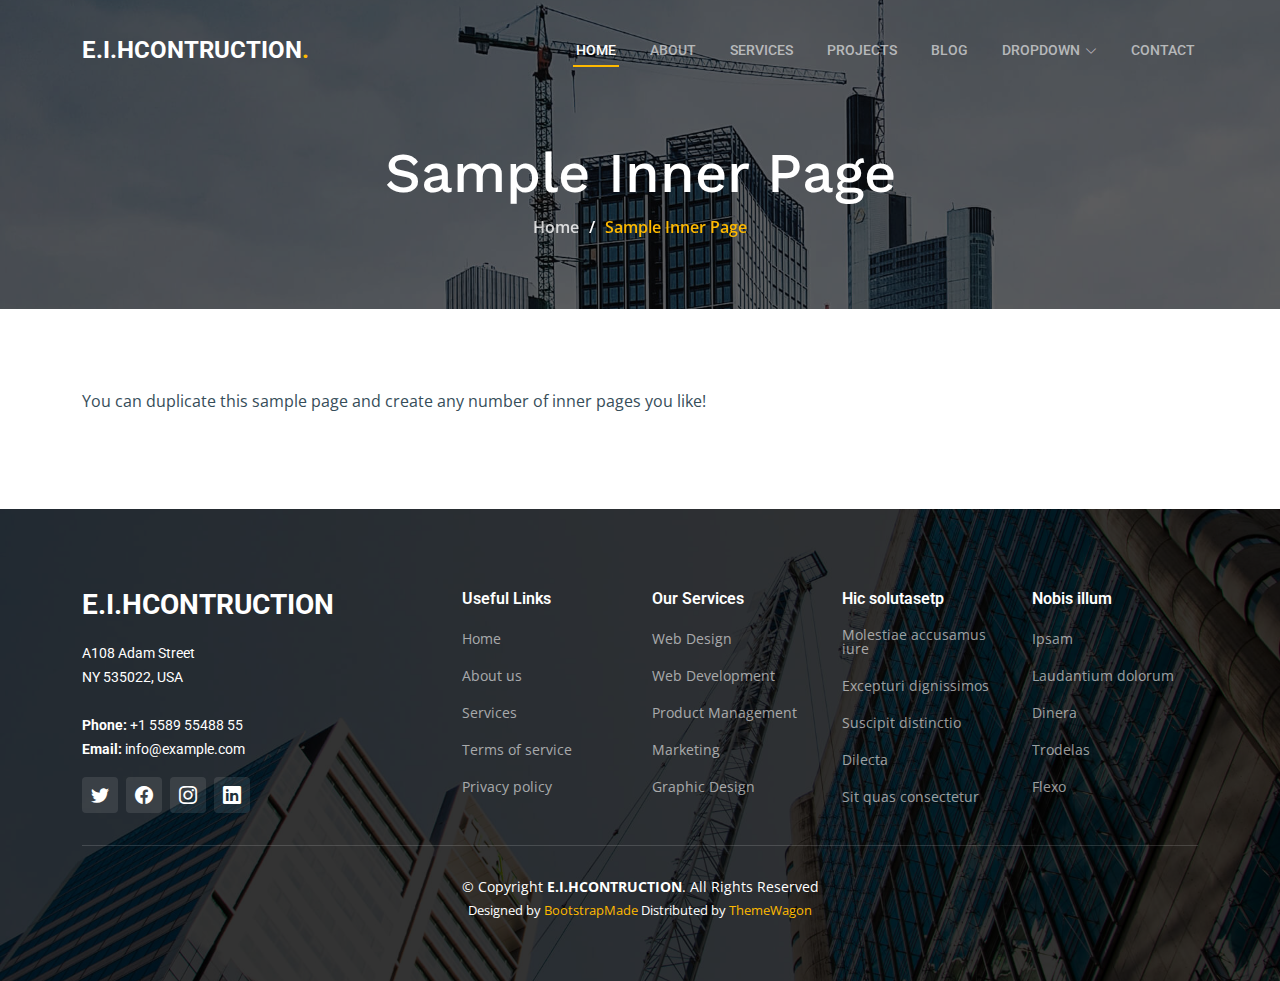
<file: sample-inner-page.html>
<!DOCTYPE html>
<html lang="en">

<head>
  <meta charset="utf-8">
  <meta content="width=device-width, initial-scale=1.0" name="viewport">

  <title>[Template] Sample Inner Page</title>
  <meta content="" name="description">
  <meta content="" name="keywords">

  <!-- Favicons -->
  <link href="assets/img/favicon.png" rel="icon">
  <link href="assets/img/apple-touch-icon.png" rel="apple-touch-icon">

  <!-- Google Fonts -->
  <link rel="preconnect" href="https://fonts.googleapis.com">
  <link rel="preconnect" href="https://fonts.gstatic.com" crossorigin>
  <link
    href="https://fonts.googleapis.com/css2?family=Open+Sans:ital,wght@0,300;0,400;0,500;0,600;0,700;1,300;1,400;1,600;1,700&family=Roboto:ital,wght@0,300;0,400;0,500;0,600;0,700;1,300;1,400;1,500;1,600;1,700&family=Work+Sans:ital,wght@0,300;0,400;0,500;0,600;0,700;1,300;1,400;1,500;1,600;1,700&display=swap"
    rel="stylesheet">

  <!-- Vendor CSS Files -->
  <link href="assets/vendor/bootstrap/css/bootstrap.min.css" rel="stylesheet">
  <link href="assets/vendor/bootstrap-icons/bootstrap-icons.css" rel="stylesheet">
  <link href="assets/vendor/fontawesome-free/css/all.min.css" rel="stylesheet">
  <link href="assets/vendor/aos/aos.css" rel="stylesheet">
  <link href="assets/vendor/glightbox/css/glightbox.min.css" rel="stylesheet">
  <link href="assets/vendor/swiper/swiper-bundle.min.css" rel="stylesheet">

  <!-- Template Main CSS File -->
  <link href="assets/css/main.css" rel="stylesheet">

  <!-- =======================================================
  * Template Name: E.I.HCONTRUCTION - v1.3.0
  * Template URL: https://bootstrapmade.com/E.I.HCONTRUCTION-bootstrap-construction-website-template/
  * Author: BootstrapMade.com
  * License: https://bootstrapmade.com/license/
  ======================================================== -->
</head>

<body>

  <!-- ======= Header ======= -->
  <header id="header" class="header d-flex align-items-center">
    <div class="container-fluid container-xl d-flex align-items-center justify-content-between">

      <a href="index.html" class="logo d-flex align-items-center">
        <!-- Uncomment the line below if you also wish to use an image logo -->
        <!-- <img src="assets/img/logo.png" alt=""> -->
        <h1>E.I.HCONTRUCTION<span>.</span></h1>
      </a>

      <i class="mobile-nav-toggle mobile-nav-show bi bi-list"></i>
      <i class="mobile-nav-toggle mobile-nav-hide d-none bi bi-x"></i>
      <nav id="navbar" class="navbar">
        <ul>
          <li><a href="index.html" class="active">Home</a></li>
          <li><a href="about.html">About</a></li>
          <li><a href="services.html">Services</a></li>
          <li><a href="projects.html">Projects</a></li>
          <li><a href="blog.html">Blog</a></li>
          <li class="dropdown"><a href="#"><span>Dropdown</span> <i
                class="bi bi-chevron-down dropdown-indicator"></i></a>
            <ul>
              <li><a href="#">Dropdown 1</a></li>
              <li class="dropdown"><a href="#"><span>Deep Dropdown</span> <i
                    class="bi bi-chevron-down dropdown-indicator"></i></a>
                <ul>
                  <li><a href="#">Deep Dropdown 1</a></li>
                  <li><a href="#">Deep Dropdown 2</a></li>
                  <li><a href="#">Deep Dropdown 3</a></li>
                  <li><a href="#">Deep Dropdown 4</a></li>
                  <li><a href="#">Deep Dropdown 5</a></li>
                </ul>
              </li>
              <li><a href="#">Dropdown 2</a></li>
              <li><a href="#">Dropdown 3</a></li>
              <li><a href="#">Dropdown 4</a></li>
            </ul>
          </li>
          <li><a href="contact.html">Contact</a></li>
        </ul>
      </nav><!-- .navbar -->

    </div>
  </header><!-- End Header -->

  <main id="main">

    <!-- ======= Breadcrumbs ======= -->
    <div class="breadcrumbs d-flex align-items-center" style="background-image: url('assets/img/breadcrumbs-bg.jpg');">
      <div class="container position-relative d-flex flex-column align-items-center" data-aos="fade">

        <h2>Sample Inner Page</h2>
        <ol>
          <li><a href="index.html">Home</a></li>
          <li>Sample Inner Page</li>
        </ol>

      </div>
    </div><!-- End Breadcrumbs -->

    <section class="sample-page">
      <div class="container">

        <p>
          You can duplicate this sample page and create any number of inner pages you like!
        </p>

      </div>
    </section>

  </main><!-- End #main -->

  <!-- ======= Footer ======= -->
  <footer id="footer" class="footer">

    <div class="footer-content position-relative">
      <div class="container">
        <div class="row">

          <div class="col-lg-4 col-md-6">
            <div class="footer-info">
              <h3>E.I.HCONTRUCTION</h3>
              <p>
                A108 Adam Street <br>
                NY 535022, USA<br><br>
                <strong>Phone:</strong> +1 5589 55488 55<br>
                <strong>Email:</strong> info@example.com<br>
              </p>
              <div class="social-links d-flex mt-3">
                <a href="#" class="d-flex align-items-center justify-content-center"><i class="bi bi-twitter"></i></a>
                <a href="#" class="d-flex align-items-center justify-content-center"><i class="bi bi-facebook"></i></a>
                <a href="#" class="d-flex align-items-center justify-content-center"><i class="bi bi-instagram"></i></a>
                <a href="#" class="d-flex align-items-center justify-content-center"><i class="bi bi-linkedin"></i></a>
              </div>
            </div>
          </div><!-- End footer info column-->

          <div class="col-lg-2 col-md-3 footer-links">
            <h4>Useful Links</h4>
            <ul>
              <li><a href="#">Home</a></li>
              <li><a href="#">About us</a></li>
              <li><a href="#">Services</a></li>
              <li><a href="#">Terms of service</a></li>
              <li><a href="#">Privacy policy</a></li>
            </ul>
          </div><!-- End footer links column-->

          <div class="col-lg-2 col-md-3 footer-links">
            <h4>Our Services</h4>
            <ul>
              <li><a href="#">Web Design</a></li>
              <li><a href="#">Web Development</a></li>
              <li><a href="#">Product Management</a></li>
              <li><a href="#">Marketing</a></li>
              <li><a href="#">Graphic Design</a></li>
            </ul>
          </div><!-- End footer links column-->

          <div class="col-lg-2 col-md-3 footer-links">
            <h4>Hic solutasetp</h4>
            <ul>
              <li><a href="#">Molestiae accusamus iure</a></li>
              <li><a href="#">Excepturi dignissimos</a></li>
              <li><a href="#">Suscipit distinctio</a></li>
              <li><a href="#">Dilecta</a></li>
              <li><a href="#">Sit quas consectetur</a></li>
            </ul>
          </div><!-- End footer links column-->

          <div class="col-lg-2 col-md-3 footer-links">
            <h4>Nobis illum</h4>
            <ul>
              <li><a href="#">Ipsam</a></li>
              <li><a href="#">Laudantium dolorum</a></li>
              <li><a href="#">Dinera</a></li>
              <li><a href="#">Trodelas</a></li>
              <li><a href="#">Flexo</a></li>
            </ul>
          </div><!-- End footer links column-->

        </div>
      </div>
    </div>

    <div class="footer-legal text-center position-relative">
      <div class="container">
        <div class="copyright">
          &copy; Copyright <strong><span>E.I.HCONTRUCTION</span></strong>. All Rights Reserved
        </div>
        <div class="credits">
          <!-- All the links in the footer should remain intact. -->
          <!-- You can delete the links only if you purchased the pro version. -->
          <!-- Licensing information: https://bootstrapmade.com/license/ -->
          <!-- Purchase the pro version with working PHP/AJAX contact form: https://bootstrapmade.com/E.I.HCONTRUCTION-bootstrap-construction-website-template/ -->
          Designed by <a href="https://bootstrapmade.com/">BootstrapMade</a> Distributed by <a
            href="https://themewagon.com">ThemeWagon</a>
        </div>
      </div>
    </div>

  </footer>
  <!-- End Footer -->

  <a href="#" class="scroll-top d-flex align-items-center justify-content-center"><i
      class="bi bi-arrow-up-short"></i></a>

  <div id="preloader"></div>

  <!-- Vendor JS Files -->
  <script src="assets/vendor/bootstrap/js/bootstrap.bundle.min.js"></script>
  <script src="assets/vendor/aos/aos.js"></script>
  <script src="assets/vendor/glightbox/js/glightbox.min.js"></script>
  <script src="assets/vendor/isotope-layout/isotope.pkgd.min.js"></script>
  <script src="assets/vendor/swiper/swiper-bundle.min.js"></script>
  <script src="assets/vendor/purecounter/purecounter_vanilla.js"></script>
  <script src="assets/vendor/php-email-form/validate.js"></script>

  <!-- Template Main JS File -->
  <script src="assets/js/main.js"></script>

</body>

</html>
</file>
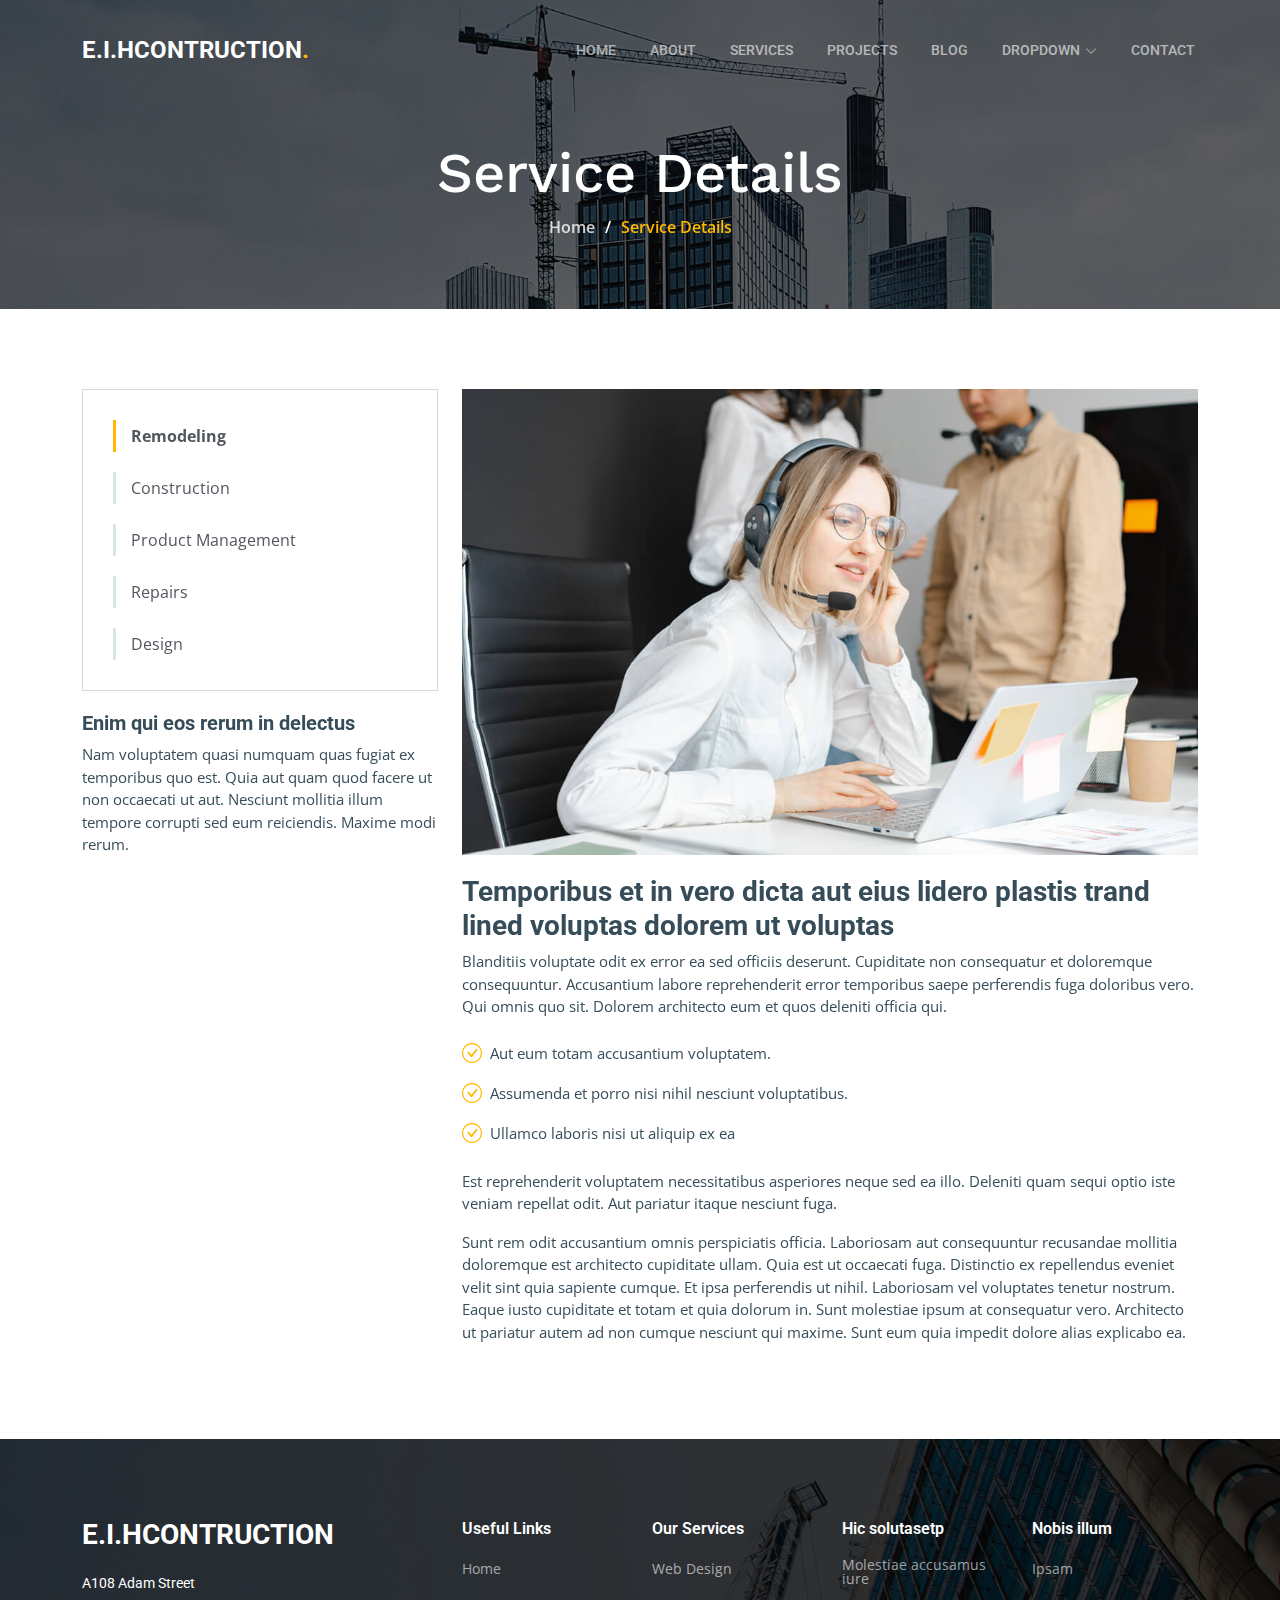
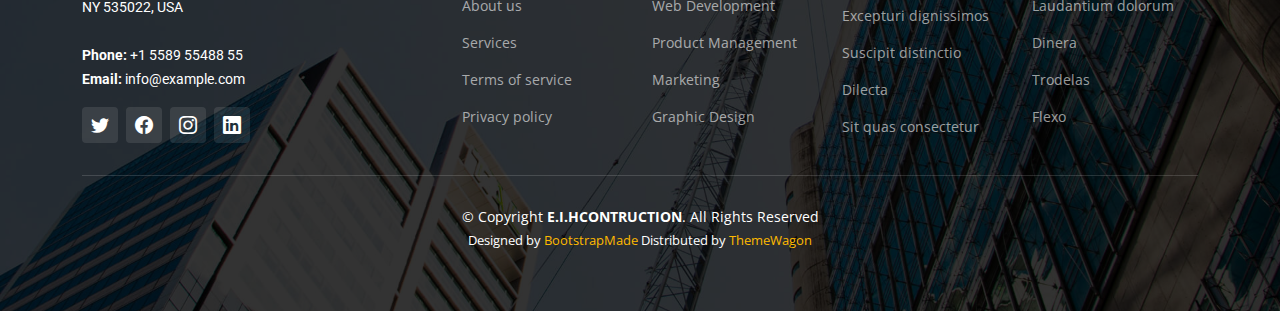
<file: service-details.html>
<!DOCTYPE html>
<html lang="en">

<head>
  <meta charset="utf-8">
  <meta content="width=device-width, initial-scale=1.0" name="viewport">

  <title>E.I.HCONTRUCTION Bootstrap Template - Service Details</title>
  <meta content="" name="description">
  <meta content="" name="keywords">

  <!-- Favicons -->
  <link href="assets/img/favicon.png" rel="icon">
  <link href="assets/img/apple-touch-icon.png" rel="apple-touch-icon">

  <!-- Google Fonts -->
  <link rel="preconnect" href="https://fonts.googleapis.com">
  <link rel="preconnect" href="https://fonts.gstatic.com" crossorigin>
  <link
    href="https://fonts.googleapis.com/css2?family=Open+Sans:ital,wght@0,300;0,400;0,500;0,600;0,700;1,300;1,400;1,600;1,700&family=Roboto:ital,wght@0,300;0,400;0,500;0,600;0,700;1,300;1,400;1,500;1,600;1,700&family=Work+Sans:ital,wght@0,300;0,400;0,500;0,600;0,700;1,300;1,400;1,500;1,600;1,700&display=swap"
    rel="stylesheet">

  <!-- Vendor CSS Files -->
  <link href="assets/vendor/bootstrap/css/bootstrap.min.css" rel="stylesheet">
  <link href="assets/vendor/bootstrap-icons/bootstrap-icons.css" rel="stylesheet">
  <link href="assets/vendor/fontawesome-free/css/all.min.css" rel="stylesheet">
  <link href="assets/vendor/aos/aos.css" rel="stylesheet">
  <link href="assets/vendor/glightbox/css/glightbox.min.css" rel="stylesheet">
  <link href="assets/vendor/swiper/swiper-bundle.min.css" rel="stylesheet">

  <!-- Template Main CSS File -->
  <link href="assets/css/main.css" rel="stylesheet">

  <!-- =======================================================
  * Template Name: E.I.HCONTRUCTION - v1.3.0
  * Template URL: https://bootstrapmade.com/E.I.HCONTRUCTION-bootstrap-construction-website-template/
  * Author: BootstrapMade.com
  * License: https://bootstrapmade.com/license/
  ======================================================== -->
</head>

<body>

  <!-- ======= Header ======= -->
  <header id="header" class="header d-flex align-items-center">
    <div class="container-fluid container-xl d-flex align-items-center justify-content-between">

      <a href="index.html" class="logo d-flex align-items-center">
        <!-- Uncomment the line below if you also wish to use an image logo -->
        <!-- <img src="assets/img/logo.png" alt=""> -->
        <h1>E.I.HCONTRUCTION<span>.</span></h1>
      </a>

      <i class="mobile-nav-toggle mobile-nav-show bi bi-list"></i>
      <i class="mobile-nav-toggle mobile-nav-hide d-none bi bi-x"></i>
      <nav id="navbar" class="navbar">
        <ul>
          <li><a href="index.html">Home</a></li>
          <li><a href="about.html">About</a></li>
          <li><a href="services.html">Services</a></li>
          <li><a href="projects.html">Projects</a></li>
          <li><a href="blog.html">Blog</a></li>
          <li class="dropdown"><a href="#"><span>Dropdown</span> <i
                class="bi bi-chevron-down dropdown-indicator"></i></a>
            <ul>
              <li><a href="#">Dropdown 1</a></li>
              <li class="dropdown"><a href="#"><span>Deep Dropdown</span> <i
                    class="bi bi-chevron-down dropdown-indicator"></i></a>
                <ul>
                  <li><a href="#">Deep Dropdown 1</a></li>
                  <li><a href="#">Deep Dropdown 2</a></li>
                  <li><a href="#">Deep Dropdown 3</a></li>
                  <li><a href="#">Deep Dropdown 4</a></li>
                  <li><a href="#">Deep Dropdown 5</a></li>
                </ul>
              </li>
              <li><a href="#">Dropdown 2</a></li>
              <li><a href="#">Dropdown 3</a></li>
              <li><a href="#">Dropdown 4</a></li>
            </ul>
          </li>
          <li><a href="contact.html">Contact</a></li>
        </ul>
      </nav><!-- .navbar -->

    </div>
  </header><!-- End Header -->

  <main id="main">

    <!-- ======= Breadcrumbs ======= -->
    <div class="breadcrumbs d-flex align-items-center" style="background-image: url('assets/img/breadcrumbs-bg.jpg');">
      <div class="container position-relative d-flex flex-column align-items-center" data-aos="fade">

        <h2>Service Details</h2>
        <ol>
          <li><a href="index.html">Home</a></li>
          <li>Service Details</li>
        </ol>

      </div>
    </div><!-- End Breadcrumbs -->

    <!-- ======= Service Details Section ======= -->
    <section id="service-details" class="service-details">
      <div class="container" data-aos="fade-up" data-aos-delay="100">

        <div class="row gy-4">

          <div class="col-lg-4">
            <div class="services-list">
              <a href="#" class="active">Remodeling</a>
              <a href="#">Construction</a>
              <a href="#">Product Management</a>
              <a href="#">Repairs</a>
              <a href="#">Design</a>
            </div>

            <h4>Enim qui eos rerum in delectus</h4>
            <p>Nam voluptatem quasi numquam quas fugiat ex temporibus quo est. Quia aut quam quod facere ut non
              occaecati ut aut. Nesciunt mollitia illum tempore corrupti sed eum reiciendis. Maxime modi rerum.</p>
          </div>

          <div class="col-lg-8">
            <img src="assets/img/services.jpg" alt="" class="img-fluid services-img">
            <h3>Temporibus et in vero dicta aut eius lidero plastis trand lined voluptas dolorem ut voluptas</h3>
            <p>
              Blanditiis voluptate odit ex error ea sed officiis deserunt. Cupiditate non consequatur et doloremque
              consequuntur. Accusantium labore reprehenderit error temporibus saepe perferendis fuga doloribus vero. Qui
              omnis quo sit. Dolorem architecto eum et quos deleniti officia qui.
            </p>
            <ul>
              <li><i class="bi bi-check-circle"></i> <span>Aut eum totam accusantium voluptatem.</span></li>
              <li><i class="bi bi-check-circle"></i> <span>Assumenda et porro nisi nihil nesciunt voluptatibus.</span>
              </li>
              <li><i class="bi bi-check-circle"></i> <span>Ullamco laboris nisi ut aliquip ex ea</span></li>
            </ul>
            <p>
              Est reprehenderit voluptatem necessitatibus asperiores neque sed ea illo. Deleniti quam sequi optio iste
              veniam repellat odit. Aut pariatur itaque nesciunt fuga.
            </p>
            <p>
              Sunt rem odit accusantium omnis perspiciatis officia. Laboriosam aut consequuntur recusandae mollitia
              doloremque est architecto cupiditate ullam. Quia est ut occaecati fuga. Distinctio ex repellendus eveniet
              velit sint quia sapiente cumque. Et ipsa perferendis ut nihil. Laboriosam vel voluptates tenetur nostrum.
              Eaque iusto cupiditate et totam et quia dolorum in. Sunt molestiae ipsum at consequatur vero. Architecto
              ut pariatur autem ad non cumque nesciunt qui maxime. Sunt eum quia impedit dolore alias explicabo ea.
            </p>
          </div>

        </div>

      </div>
    </section><!-- End Service Details Section -->

  </main><!-- End #main -->

  <!-- ======= Footer ======= -->
  <footer id="footer" class="footer">

    <div class="footer-content position-relative">
      <div class="container">
        <div class="row">

          <div class="col-lg-4 col-md-6">
            <div class="footer-info">
              <h3>E.I.HCONTRUCTION</h3>
              <p>
                A108 Adam Street <br>
                NY 535022, USA<br><br>
                <strong>Phone:</strong> +1 5589 55488 55<br>
                <strong>Email:</strong> info@example.com<br>
              </p>
              <div class="social-links d-flex mt-3">
                <a href="#" class="d-flex align-items-center justify-content-center"><i class="bi bi-twitter"></i></a>
                <a href="#" class="d-flex align-items-center justify-content-center"><i class="bi bi-facebook"></i></a>
                <a href="#" class="d-flex align-items-center justify-content-center"><i class="bi bi-instagram"></i></a>
                <a href="#" class="d-flex align-items-center justify-content-center"><i class="bi bi-linkedin"></i></a>
              </div>
            </div>
          </div><!-- End footer info column-->

          <div class="col-lg-2 col-md-3 footer-links">
            <h4>Useful Links</h4>
            <ul>
              <li><a href="#">Home</a></li>
              <li><a href="#">About us</a></li>
              <li><a href="#">Services</a></li>
              <li><a href="#">Terms of service</a></li>
              <li><a href="#">Privacy policy</a></li>
            </ul>
          </div><!-- End footer links column-->

          <div class="col-lg-2 col-md-3 footer-links">
            <h4>Our Services</h4>
            <ul>
              <li><a href="#">Web Design</a></li>
              <li><a href="#">Web Development</a></li>
              <li><a href="#">Product Management</a></li>
              <li><a href="#">Marketing</a></li>
              <li><a href="#">Graphic Design</a></li>
            </ul>
          </div><!-- End footer links column-->

          <div class="col-lg-2 col-md-3 footer-links">
            <h4>Hic solutasetp</h4>
            <ul>
              <li><a href="#">Molestiae accusamus iure</a></li>
              <li><a href="#">Excepturi dignissimos</a></li>
              <li><a href="#">Suscipit distinctio</a></li>
              <li><a href="#">Dilecta</a></li>
              <li><a href="#">Sit quas consectetur</a></li>
            </ul>
          </div><!-- End footer links column-->

          <div class="col-lg-2 col-md-3 footer-links">
            <h4>Nobis illum</h4>
            <ul>
              <li><a href="#">Ipsam</a></li>
              <li><a href="#">Laudantium dolorum</a></li>
              <li><a href="#">Dinera</a></li>
              <li><a href="#">Trodelas</a></li>
              <li><a href="#">Flexo</a></li>
            </ul>
          </div><!-- End footer links column-->

        </div>
      </div>
    </div>

    <div class="footer-legal text-center position-relative">
      <div class="container">
        <div class="copyright">
          &copy; Copyright <strong><span>E.I.HCONTRUCTION</span></strong>. All Rights Reserved
        </div>
        <div class="credits">
          <!-- All the links in the footer should remain intact. -->
          <!-- You can delete the links only if you purchased the pro version. -->
          <!-- Licensing information: https://bootstrapmade.com/license/ -->
          <!-- Purchase the pro version with working PHP/AJAX contact form: https://bootstrapmade.com/E.I.HCONTRUCTION-bootstrap-construction-website-template/ -->
          Designed by <a href="https://bootstrapmade.com/">BootstrapMade</a> Distributed by <a
            href="https://themewagon.com">ThemeWagon</a>
        </div>
      </div>
    </div>

  </footer>
  <!-- End Footer -->

  <a href="#" class="scroll-top d-flex align-items-center justify-content-center"><i
      class="bi bi-arrow-up-short"></i></a>

  <div id="preloader"></div>

  <!-- Vendor JS Files -->
  <script src="assets/vendor/bootstrap/js/bootstrap.bundle.min.js"></script>
  <script src="assets/vendor/aos/aos.js"></script>
  <script src="assets/vendor/glightbox/js/glightbox.min.js"></script>
  <script src="assets/vendor/isotope-layout/isotope.pkgd.min.js"></script>
  <script src="assets/vendor/swiper/swiper-bundle.min.js"></script>
  <script src="assets/vendor/purecounter/purecounter_vanilla.js"></script>
  <script src="assets/vendor/php-email-form/validate.js"></script>

  <!-- Template Main JS File -->
  <script src="assets/js/main.js"></script>

</body>

</html>
</file>
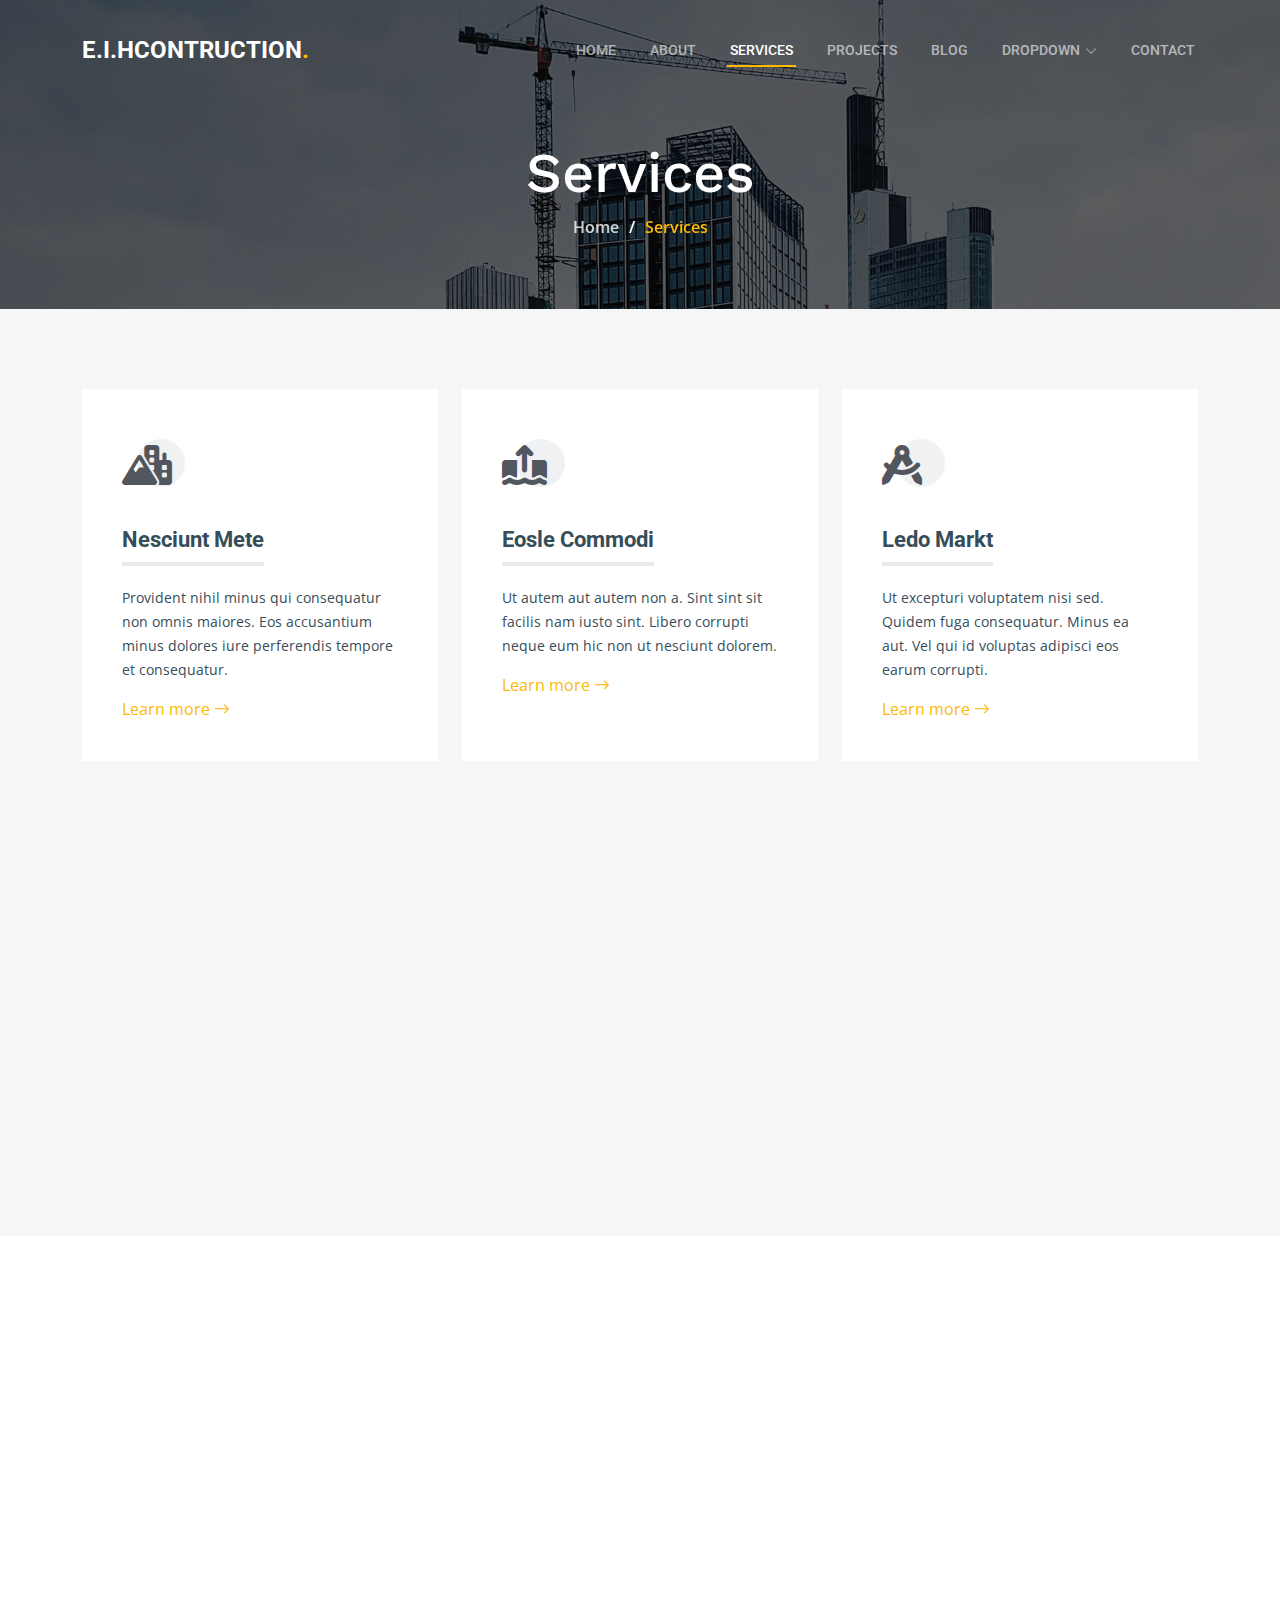
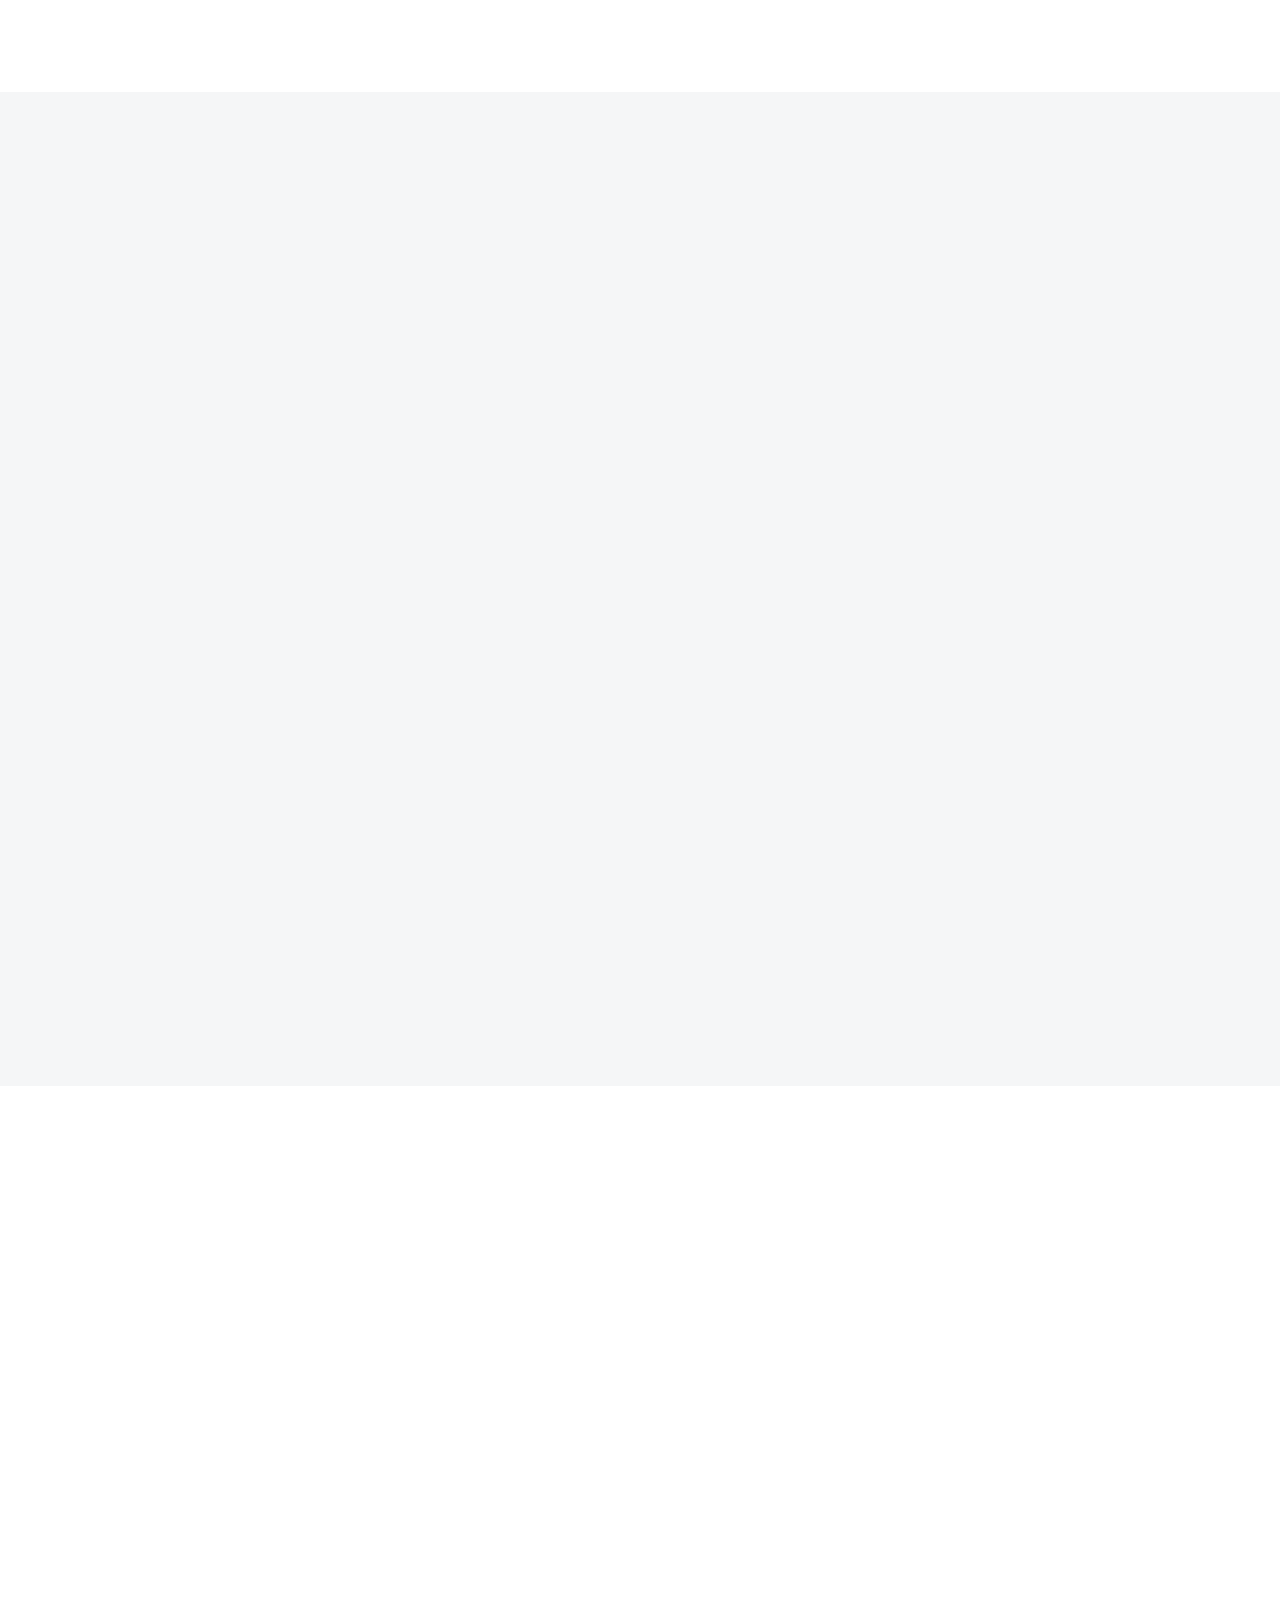
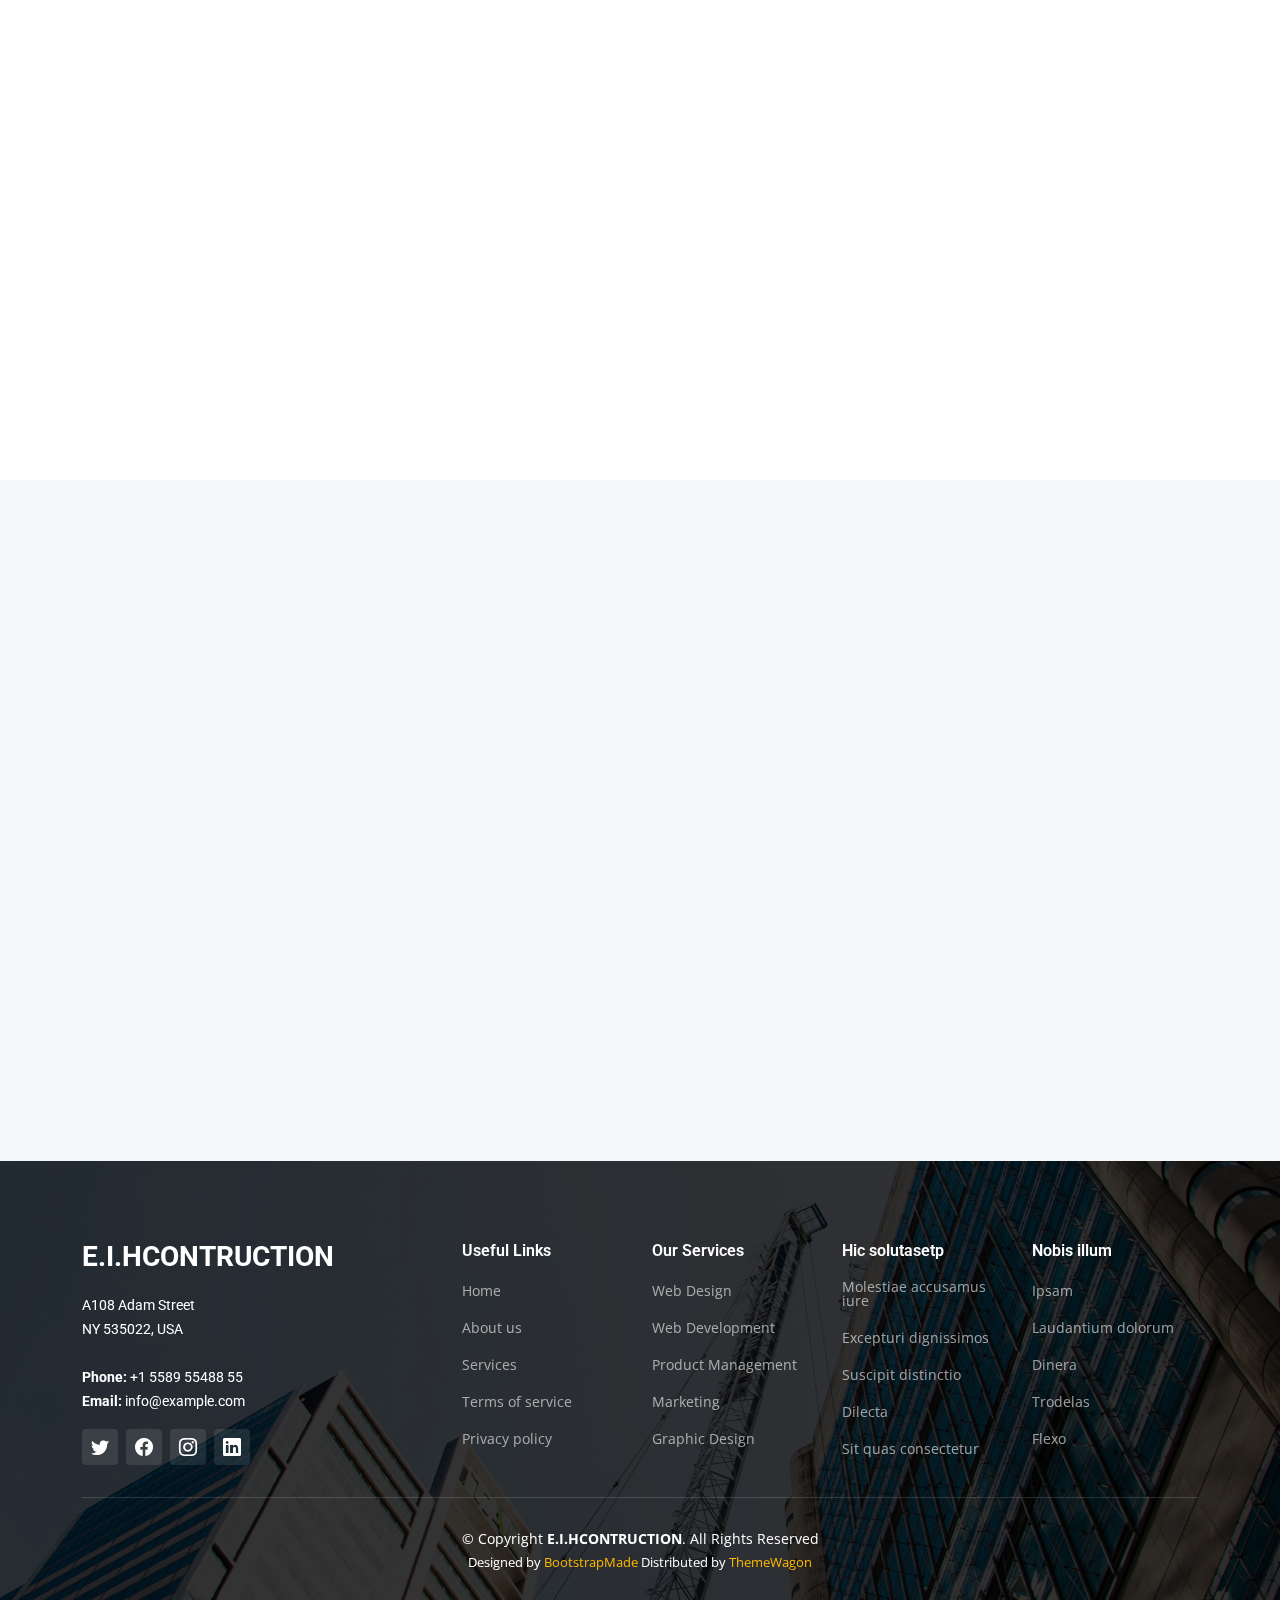
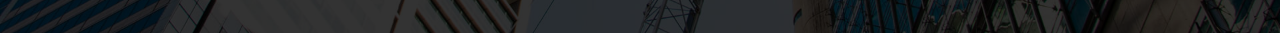
<file: services.html>
<!DOCTYPE html>
<html lang="en">

<head>
  <meta charset="utf-8">
  <meta content="width=device-width, initial-scale=1.0" name="viewport">

  <title>E.I.HCONTRUCTION Bootstrap Template - Services</title>
  <meta content="" name="description">
  <meta content="" name="keywords">

  <!-- Favicons -->
  <link href="assets/img/favicon.png" rel="icon">
  <link href="assets/img/apple-touch-icon.png" rel="apple-touch-icon">

  <!-- Google Fonts -->
  <link rel="preconnect" href="https://fonts.googleapis.com">
  <link rel="preconnect" href="https://fonts.gstatic.com" crossorigin>
  <link
    href="https://fonts.googleapis.com/css2?family=Open+Sans:ital,wght@0,300;0,400;0,500;0,600;0,700;1,300;1,400;1,600;1,700&family=Roboto:ital,wght@0,300;0,400;0,500;0,600;0,700;1,300;1,400;1,500;1,600;1,700&family=Work+Sans:ital,wght@0,300;0,400;0,500;0,600;0,700;1,300;1,400;1,500;1,600;1,700&display=swap"
    rel="stylesheet">

  <!-- Vendor CSS Files -->
  <link href="assets/vendor/bootstrap/css/bootstrap.min.css" rel="stylesheet">
  <link href="assets/vendor/bootstrap-icons/bootstrap-icons.css" rel="stylesheet">
  <link href="assets/vendor/fontawesome-free/css/all.min.css" rel="stylesheet">
  <link href="assets/vendor/aos/aos.css" rel="stylesheet">
  <link href="assets/vendor/glightbox/css/glightbox.min.css" rel="stylesheet">
  <link href="assets/vendor/swiper/swiper-bundle.min.css" rel="stylesheet">

  <!-- Template Main CSS File -->
  <link href="assets/css/main.css" rel="stylesheet">

  <!-- =======================================================
  * Template Name: E.I.HCONTRUCTION - v1.3.0
  * Template URL: https://bootstrapmade.com/E.I.HCONTRUCTION-bootstrap-construction-website-template/
  * Author: BootstrapMade.com
  * License: https://bootstrapmade.com/license/
  ======================================================== -->
</head>

<body>

  <!-- ======= Header ======= -->
  <header id="header" class="header d-flex align-items-center">
    <div class="container-fluid container-xl d-flex align-items-center justify-content-between">

      <a href="index.html" class="logo d-flex align-items-center">
        <!-- Uncomment the line below if you also wish to use an image logo -->
        <!-- <img src="assets/img/logo.png" alt=""> -->
        <h1>E.I.HCONTRUCTION<span>.</span></h1>
      </a>

      <i class="mobile-nav-toggle mobile-nav-show bi bi-list"></i>
      <i class="mobile-nav-toggle mobile-nav-hide d-none bi bi-x"></i>
      <nav id="navbar" class="navbar">
        <ul>
          <li><a href="index.html">Home</a></li>
          <li><a href="about.html">About</a></li>
          <li><a href="services.html" class="active">Services</a></li>
          <li><a href="projects.html">Projects</a></li>
          <li><a href="blog.html">Blog</a></li>
          <li class="dropdown"><a href="#"><span>Dropdown</span> <i
                class="bi bi-chevron-down dropdown-indicator"></i></a>
            <ul>
              <li><a href="#">Dropdown 1</a></li>
              <li class="dropdown"><a href="#"><span>Deep Dropdown</span> <i
                    class="bi bi-chevron-down dropdown-indicator"></i></a>
                <ul>
                  <li><a href="#">Deep Dropdown 1</a></li>
                  <li><a href="#">Deep Dropdown 2</a></li>
                  <li><a href="#">Deep Dropdown 3</a></li>
                  <li><a href="#">Deep Dropdown 4</a></li>
                  <li><a href="#">Deep Dropdown 5</a></li>
                </ul>
              </li>
              <li><a href="#">Dropdown 2</a></li>
              <li><a href="#">Dropdown 3</a></li>
              <li><a href="#">Dropdown 4</a></li>
            </ul>
          </li>
          <li><a href="contact.html">Contact</a></li>
        </ul>
      </nav><!-- .navbar -->

    </div>
  </header><!-- End Header -->

  <main id="main">

    <!-- ======= Breadcrumbs ======= -->
    <div class="breadcrumbs d-flex align-items-center" style="background-image: url('assets/img/breadcrumbs-bg.jpg');">
      <div class="container position-relative d-flex flex-column align-items-center" data-aos="fade">

        <h2>Services</h2>
        <ol>
          <li><a href="index.html">Home</a></li>
          <li>Services</li>
        </ol>

      </div>
    </div><!-- End Breadcrumbs -->

    <!-- ======= Services Section ======= -->
    <section id="services" class="services section-bg">
      <div class="container" data-aos="fade-up">

        <div class="row gy-4">

          <div class="col-lg-4 col-md-6" data-aos="fade-up" data-aos-delay="100">
            <div class="service-item  position-relative">
              <div class="icon">
                <i class="fa-solid fa-mountain-city"></i>
              </div>
              <h3>Nesciunt Mete</h3>
              <p>Provident nihil minus qui consequatur non omnis maiores. Eos accusantium minus dolores iure perferendis
                tempore et consequatur.</p>
              <a href="service-details.html" class="readmore stretched-link">Learn more <i
                  class="bi bi-arrow-right"></i></a>
            </div>
          </div><!-- End Service Item -->

          <div class="col-lg-4 col-md-6" data-aos="fade-up" data-aos-delay="200">
            <div class="service-item position-relative">
              <div class="icon">
                <i class="fa-solid fa-arrow-up-from-ground-water"></i>
              </div>
              <h3>Eosle Commodi</h3>
              <p>Ut autem aut autem non a. Sint sint sit facilis nam iusto sint. Libero corrupti neque eum hic non ut
                nesciunt dolorem.</p>
              <a href="service-details.html" class="readmore stretched-link">Learn more <i
                  class="bi bi-arrow-right"></i></a>
            </div>
          </div><!-- End Service Item -->

          <div class="col-lg-4 col-md-6" data-aos="fade-up" data-aos-delay="300">
            <div class="service-item position-relative">
              <div class="icon">
                <i class="fa-solid fa-compass-drafting"></i>
              </div>
              <h3>Ledo Markt</h3>
              <p>Ut excepturi voluptatem nisi sed. Quidem fuga consequatur. Minus ea aut. Vel qui id voluptas adipisci
                eos earum corrupti.</p>
              <a href="service-details.html" class="readmore stretched-link">Learn more <i
                  class="bi bi-arrow-right"></i></a>
            </div>
          </div><!-- End Service Item -->

          <div class="col-lg-4 col-md-6" data-aos="fade-up" data-aos-delay="400">
            <div class="service-item position-relative">
              <div class="icon">
                <i class="fa-solid fa-trowel-bricks"></i>
              </div>
              <h3>Asperiores Commodit</h3>
              <p>Non et temporibus minus omnis sed dolor esse consequatur. Cupiditate sed error ea fuga sit provident
                adipisci neque.</p>
              <a href="service-details.html" class="readmore stretched-link">Learn more <i
                  class="bi bi-arrow-right"></i></a>
            </div>
          </div><!-- End Service Item -->

          <div class="col-lg-4 col-md-6" data-aos="fade-up" data-aos-delay="500">
            <div class="service-item position-relative">
              <div class="icon">
                <i class="fa-solid fa-helmet-safety"></i>
              </div>
              <h3>Velit Doloremque</h3>
              <p>Cumque et suscipit saepe. Est maiores autem enim facilis ut aut ipsam corporis aut. Sed animi at autem
                alias eius labore.</p>
              <a href="service-details.html" class="readmore stretched-link">Learn more <i
                  class="bi bi-arrow-right"></i></a>
            </div>
          </div><!-- End Service Item -->

          <div class="col-lg-4 col-md-6" data-aos="fade-up" data-aos-delay="600">
            <div class="service-item position-relative">
              <div class="icon">
                <i class="fa-solid fa-arrow-up-from-ground-water"></i>
              </div>
              <h3>Dolori Architecto</h3>
              <p>Hic molestias ea quibusdam eos. Fugiat enim doloremque aut neque non et debitis iure. Corrupti
                recusandae ducimus enim.</p>
              <a href="service-details.html" class="readmore stretched-link">Learn more <i
                  class="bi bi-arrow-right"></i></a>
            </div>
          </div><!-- End Service Item -->

        </div>

      </div>
    </section><!-- End Services Section -->

    <!-- ======= Servie Cards Section ======= -->
    <section id="services-cards" class="services-cards">
      <div class="container" data-aos="fade-up">

        <div class="row gy-4">

          <div class="col-lg-3 col-md-6" data-aos="zoom-in" data-aos-delay="100">
            <h3>Quasi eaque omnis</h3>
            <p>Eius non minus autem soluta ut ui labore omnis quisquam corrupti autem odit voluptas quos commodi magnam
              occaecati.</p>
            <ul class="list-unstyled">
              <li><i class="bi bi-check2"></i> <span>Ullamco laboris nisi ut aliquip</span></li>
              <li><i class="bi bi-check2"></i> <span>Duis aute irure dolor in reprehenderit</span></li>
              <li><i class="bi bi-check2"></i> <span>Ullamco laboris nisi ut aliquip ex ea</span></li>
            </ul>
          </div><!-- End feature item-->

          <div class="col-lg-3 col-md-6" data-aos="zoom-in" data-aos-delay="200">
            <h3>Et nemo dolores consectetur</h3>
            <p>Ducimus ea quam et occaecati est. Temporibus in soluta labore voluptates aut. Et sit soluta non repellat
              sed quia dire plovers tradoria</p>

            <ul class="list-unstyled">
              <li><i class="bi bi-check2"></i> <span>Enim temporibus maiores eligendi</span></li>
              <li><i class="bi bi-check2"></i> <span>Ut maxime ut quibusdam quam qui</span></li>
              <li><i class="bi bi-check2"></i> <span>Officiis aspernatur in officiis</span></li>
            </ul>
          </div><!-- End feature item-->

          <div class="col-lg-3 col-md-6" data-aos="zoom-in" data-aos-delay="300">
            <h3>Staque laboriosam modi</h3>
            <p>Velit eos error et dolor omnis voluptates nobis tenetur sed enim nihil vero qui suscipit ipsum at magni.
              Ipsa architecto consequatur aliquam</p>
            <ul class="list-unstyled">
              <li><i class="bi bi-check2"></i> <span>Quis voluptates laboriosam numquam</span></li>
              <li><i class="bi bi-check2"></i> <span>Treva libero sunt quis veniam ut</span></li>
              <li><i class="bi bi-check2"></i> <span>Debitis eos est est corrupti</span></li>
            </ul>
          </div><!-- End feature item-->

          <div class="col-lg-3 col-md-6" data-aos="zoom-in" data-aos-delay="400">
            <h3>Dignissimos suscipit iste</h3>
            <p>Molestiae occaecati assumenda quia saepe nobis recusandae at dicta ducimus sequi numquam commodi est in
              consequatur ea magnam quia itaque</p>
            <ul class="list-unstyled">
              <li><i class="bi bi-check2"></i> <span>Veritatis qui reprehenderit quis</span></li>
              <li><i class="bi bi-check2"></i> <span>Accusantium vel numquam sunt minus</span></li>
              <li><i class="bi bi-check2"></i> <span>Voluptatem pariatur est sationem</span></li>
            </ul>
          </div><!-- End feature item-->

        </div>

      </div>
    </section><!-- End Servie Cards Section -->

    <!-- ======= Alt Services Section 2 ======= -->
    <section id="alt-services-2" class="alt-services section-bg">
      <div class="container" data-aos="fade-up">

        <div class="row justify-content-around gy-4">
          <div class="col-lg-5 d-flex flex-column justify-content-center">
            <h3>Non quasi officia eum nobis et rerum epudiandae rem voluptatem</h3>
            <p>Maxime quia dolorum alias perspiciatis. Earum voluptatem sint at non. Ducimus maxime minima iste magni
              sit praesentium assumenda minus. Amet rerum saepe tempora vero.</p>

            <div class="icon-box d-flex position-relative" data-aos="fade-up" data-aos-delay="100">
              <i class="bi bi-easel flex-shrink-0"></i>
              <div>
                <h4><a href="" class="stretched-link">Lorem Ipsum</a></h4>
                <p>Voluptatum deleniti atque corrupti quos dolores et quas molestias excepturi sint occaecati cupiditate
                  non provident</p>
              </div>
            </div><!-- End Icon Box -->

            <div class="icon-box d-flex position-relative" data-aos="fade-up" data-aos-delay="200">
              <i class="bi bi-patch-check flex-shrink-0"></i>
              <div>
                <h4><a href="" class="stretched-link">Nemo Enim</a></h4>
                <p>At vero eos et accusamus et iusto odio dignissimos ducimus qui blanditiis praesentium voluptatum
                  deleniti atque</p>
              </div>
            </div><!-- End Icon Box -->

            <div class="icon-box d-flex position-relative" data-aos="fade-up" data-aos-delay="300">
              <i class="bi bi-brightness-high flex-shrink-0"></i>
              <div>
                <h4><a href="" class="stretched-link">Dine Pad</a></h4>
                <p>Explicabo est voluptatum asperiores consequatur magnam. Et veritatis odit. Sunt aut deserunt minus
                  aut eligendi omnis</p>
              </div>
            </div><!-- End Icon Box -->

            <div class="icon-box d-flex position-relative" data-aos="fade-up" data-aos-delay="400">
              <i class="bi bi-brightness-high flex-shrink-0"></i>
              <div>
                <h4><a href="" class="stretched-link">Tride clov</a></h4>
                <p>Est voluptatem labore deleniti quis a delectus et. Saepe dolorem libero sit non aspernatur odit amet.
                  Et eligendi</p>
              </div>
            </div><!-- End Icon Box -->
          </div>

          <div class="col-lg-6 img-bg" style="background-image: url(assets/img/alt-services-2.jpg);" data-aos="zoom-in"
            data-aos-delay="100"></div>
        </div>

      </div>
    </section><!-- End Alt Services Section 2 -->

    <!-- ======= Alt Services Section ======= -->
    <section id="alt-services" class="alt-services">
      <div class="container" data-aos="fade-up">

        <div class="row justify-content-around gy-4">
          <div class="col-lg-6 img-bg" style="background-image: url(assets/img/alt-services.jpg);" data-aos="zoom-in"
            data-aos-delay="100"></div>

          <div class="col-lg-5 d-flex flex-column justify-content-center">
            <h3>Enim quis est voluptatibus aliquid consequatur fugiat</h3>
            <p>Esse voluptas cumque vel exercitationem. Reiciendis est hic accusamus. Non ipsam et sed minima temporibus
              laudantium. Soluta voluptate sed facere corporis dolores excepturi</p>

            <div class="icon-box d-flex position-relative" data-aos="fade-up" data-aos-delay="100">
              <i class="bi bi-easel flex-shrink-0"></i>
              <div>
                <h4><a href="" class="stretched-link">Lorem Ipsum</a></h4>
                <p>Voluptatum deleniti atque corrupti quos dolores et quas molestias excepturi sint occaecati cupiditate
                  non provident</p>
              </div>
            </div><!-- End Icon Box -->

            <div class="icon-box d-flex position-relative" data-aos="fade-up" data-aos-delay="200">
              <i class="bi bi-patch-check flex-shrink-0"></i>
              <div>
                <h4><a href="" class="stretched-link">Nemo Enim</a></h4>
                <p>At vero eos et accusamus et iusto odio dignissimos ducimus qui blanditiis praesentium voluptatum
                  deleniti atque</p>
              </div>
            </div><!-- End Icon Box -->

            <div class="icon-box d-flex position-relative" data-aos="fade-up" data-aos-delay="300">
              <i class="bi bi-brightness-high flex-shrink-0"></i>
              <div>
                <h4><a href="" class="stretched-link">Dine Pad</a></h4>
                <p>Explicabo est voluptatum asperiores consequatur magnam. Et veritatis odit. Sunt aut deserunt minus
                  aut eligendi omnis</p>
              </div>
            </div><!-- End Icon Box -->

            <div class="icon-box d-flex position-relative" data-aos="fade-up" data-aos-delay="400">
              <i class="bi bi-brightness-high flex-shrink-0"></i>
              <div>
                <h4><a href="" class="stretched-link">Tride clov</a></h4>
                <p>Est voluptatem labore deleniti quis a delectus et. Saepe dolorem libero sit non aspernatur odit amet.
                  Et eligendi</p>
              </div>
            </div><!-- End Icon Box -->

          </div>
        </div>

      </div>
    </section><!-- End Alt Services Section -->

    <!-- ======= Testimonials Section ======= -->
    <section id="testimonials" class="testimonials section-bg">
      <div class="container" data-aos="fade-up">

        <div class="section-header">
          <h2>Testimonials</h2>
          <p>Quam sed id excepturi ccusantium dolorem ut quis dolores nisi llum nostrum enim velit qui ut et autem uia
            reprehenderit sunt deleniti</p>
        </div>

        <div class="slides-2 swiper">
          <div class="swiper-wrapper">

            <div class="swiper-slide">
              <div class="testimonial-wrap">
                <div class="testimonial-item">
                  <img src="assets/img/testimonials/testimonials-1.jpg" class="testimonial-img" alt="">
                  <h3>Saul Goodman</h3>
                  <h4>Ceo &amp; Founder</h4>
                  <div class="stars">
                    <i class="bi bi-star-fill"></i><i class="bi bi-star-fill"></i><i class="bi bi-star-fill"></i><i
                      class="bi bi-star-fill"></i><i class="bi bi-star-fill"></i>
                  </div>
                  <p>
                    <i class="bi bi-quote quote-icon-left"></i>
                    Proin iaculis purus consequat sem cure digni ssim donec porttitora entum suscipit rhoncus.
                    Accusantium quam, ultricies eget id, aliquam eget nibh et. Maecen aliquam, risus at semper.
                    <i class="bi bi-quote quote-icon-right"></i>
                  </p>
                </div>
              </div>
            </div><!-- End testimonial item -->

            <div class="swiper-slide">
              <div class="testimonial-wrap">
                <div class="testimonial-item">
                  <img src="assets/img/testimonials/testimonials-2.jpg" class="testimonial-img" alt="">
                  <h3>Sara Wilsson</h3>
                  <h4>Designer</h4>
                  <div class="stars">
                    <i class="bi bi-star-fill"></i><i class="bi bi-star-fill"></i><i class="bi bi-star-fill"></i><i
                      class="bi bi-star-fill"></i><i class="bi bi-star-fill"></i>
                  </div>
                  <p>
                    <i class="bi bi-quote quote-icon-left"></i>
                    Export tempor illum tamen malis malis eram quae irure esse labore quem cillum quid cillum eram malis
                    quorum velit fore eram velit sunt aliqua noster fugiat irure amet legam anim culpa.
                    <i class="bi bi-quote quote-icon-right"></i>
                  </p>
                </div>
              </div>
            </div><!-- End testimonial item -->

            <div class="swiper-slide">
              <div class="testimonial-wrap">
                <div class="testimonial-item">
                  <img src="assets/img/testimonials/testimonials-3.jpg" class="testimonial-img" alt="">
                  <h3>Jena Karlis</h3>
                  <h4>Store Owner</h4>
                  <div class="stars">
                    <i class="bi bi-star-fill"></i><i class="bi bi-star-fill"></i><i class="bi bi-star-fill"></i><i
                      class="bi bi-star-fill"></i><i class="bi bi-star-fill"></i>
                  </div>
                  <p>
                    <i class="bi bi-quote quote-icon-left"></i>
                    Enim nisi quem export duis labore cillum quae magna enim sint quorum nulla quem veniam duis minim
                    tempor labore quem eram duis noster aute amet eram fore quis sint minim.
                    <i class="bi bi-quote quote-icon-right"></i>
                  </p>
                </div>
              </div>
            </div><!-- End testimonial item -->

            <div class="swiper-slide">
              <div class="testimonial-wrap">
                <div class="testimonial-item">
                  <img src="assets/img/testimonials/testimonials-4.jpg" class="testimonial-img" alt="">
                  <h3>Matt Brandon</h3>
                  <h4>Freelancer</h4>
                  <div class="stars">
                    <i class="bi bi-star-fill"></i><i class="bi bi-star-fill"></i><i class="bi bi-star-fill"></i><i
                      class="bi bi-star-fill"></i><i class="bi bi-star-fill"></i>
                  </div>
                  <p>
                    <i class="bi bi-quote quote-icon-left"></i>
                    Fugiat enim eram quae cillum dolore dolor amet nulla culpa multos export minim fugiat minim velit
                    minim dolor enim duis veniam ipsum anim magna sunt elit fore quem dolore labore illum veniam.
                    <i class="bi bi-quote quote-icon-right"></i>
                  </p>
                </div>
              </div>
            </div><!-- End testimonial item -->

            <div class="swiper-slide">
              <div class="testimonial-wrap">
                <div class="testimonial-item">
                  <img src="assets/img/testimonials/testimonials-5.jpg" class="testimonial-img" alt="">
                  <h3>John Larson</h3>
                  <h4>Entrepreneur</h4>
                  <div class="stars">
                    <i class="bi bi-star-fill"></i><i class="bi bi-star-fill"></i><i class="bi bi-star-fill"></i><i
                      class="bi bi-star-fill"></i><i class="bi bi-star-fill"></i>
                  </div>
                  <p>
                    <i class="bi bi-quote quote-icon-left"></i>
                    Quis quorum aliqua sint quem legam fore sunt eram irure aliqua veniam tempor noster veniam enim
                    culpa labore duis sunt culpa nulla illum cillum fugiat legam esse veniam culpa fore nisi cillum
                    quid.
                    <i class="bi bi-quote quote-icon-right"></i>
                  </p>
                </div>
              </div>
            </div><!-- End testimonial item -->

          </div>
          <div class="swiper-pagination"></div>
        </div>

      </div>
    </section><!-- End Testimonials Section -->

  </main><!-- End #main -->

  <!-- ======= Footer ======= -->
  <footer id="footer" class="footer">

    <div class="footer-content position-relative">
      <div class="container">
        <div class="row">

          <div class="col-lg-4 col-md-6">
            <div class="footer-info">
              <h3>E.I.HCONTRUCTION</h3>
              <p>
                A108 Adam Street <br>
                NY 535022, USA<br><br>
                <strong>Phone:</strong> +1 5589 55488 55<br>
                <strong>Email:</strong> info@example.com<br>
              </p>
              <div class="social-links d-flex mt-3">
                <a href="#" class="d-flex align-items-center justify-content-center"><i class="bi bi-twitter"></i></a>
                <a href="#" class="d-flex align-items-center justify-content-center"><i class="bi bi-facebook"></i></a>
                <a href="#" class="d-flex align-items-center justify-content-center"><i class="bi bi-instagram"></i></a>
                <a href="#" class="d-flex align-items-center justify-content-center"><i class="bi bi-linkedin"></i></a>
              </div>
            </div>
          </div><!-- End footer info column-->

          <div class="col-lg-2 col-md-3 footer-links">
            <h4>Useful Links</h4>
            <ul>
              <li><a href="#">Home</a></li>
              <li><a href="#">About us</a></li>
              <li><a href="#">Services</a></li>
              <li><a href="#">Terms of service</a></li>
              <li><a href="#">Privacy policy</a></li>
            </ul>
          </div><!-- End footer links column-->

          <div class="col-lg-2 col-md-3 footer-links">
            <h4>Our Services</h4>
            <ul>
              <li><a href="#">Web Design</a></li>
              <li><a href="#">Web Development</a></li>
              <li><a href="#">Product Management</a></li>
              <li><a href="#">Marketing</a></li>
              <li><a href="#">Graphic Design</a></li>
            </ul>
          </div><!-- End footer links column-->

          <div class="col-lg-2 col-md-3 footer-links">
            <h4>Hic solutasetp</h4>
            <ul>
              <li><a href="#">Molestiae accusamus iure</a></li>
              <li><a href="#">Excepturi dignissimos</a></li>
              <li><a href="#">Suscipit distinctio</a></li>
              <li><a href="#">Dilecta</a></li>
              <li><a href="#">Sit quas consectetur</a></li>
            </ul>
          </div><!-- End footer links column-->

          <div class="col-lg-2 col-md-3 footer-links">
            <h4>Nobis illum</h4>
            <ul>
              <li><a href="#">Ipsam</a></li>
              <li><a href="#">Laudantium dolorum</a></li>
              <li><a href="#">Dinera</a></li>
              <li><a href="#">Trodelas</a></li>
              <li><a href="#">Flexo</a></li>
            </ul>
          </div><!-- End footer links column-->

        </div>
      </div>
    </div>

    <div class="footer-legal text-center position-relative">
      <div class="container">
        <div class="copyright">
          &copy; Copyright <strong><span>E.I.HCONTRUCTION</span></strong>. All Rights Reserved
        </div>
        <div class="credits">
          <!-- All the links in the footer should remain intact. -->
          <!-- You can delete the links only if you purchased the pro version. -->
          <!-- Licensing information: https://bootstrapmade.com/license/ -->
          <!-- Purchase the pro version with working PHP/AJAX contact form: https://bootstrapmade.com/E.I.HCONTRUCTION-bootstrap-construction-website-template/ -->
          Designed by <a href="https://bootstrapmade.com/">BootstrapMade</a> Distributed by <a
            href="https://themewagon.com">ThemeWagon</a>

        </div>
      </div>
    </div>

  </footer>
  <!-- End Footer -->

  <a href="#" class="scroll-top d-flex align-items-center justify-content-center"><i
      class="bi bi-arrow-up-short"></i></a>

  <div id="preloader"></div>

  <!-- Vendor JS Files -->
  <script src="assets/vendor/bootstrap/js/bootstrap.bundle.min.js"></script>
  <script src="assets/vendor/aos/aos.js"></script>
  <script src="assets/vendor/glightbox/js/glightbox.min.js"></script>
  <script src="assets/vendor/isotope-layout/isotope.pkgd.min.js"></script>
  <script src="assets/vendor/swiper/swiper-bundle.min.js"></script>
  <script src="assets/vendor/purecounter/purecounter_vanilla.js"></script>
  <script src="assets/vendor/php-email-form/validate.js"></script>

  <!-- Template Main JS File -->
  <script src="assets/js/main.js"></script>

</body>

</html>
</file>
<file: assets/css/main.css>
/**
* Template Name: E.I.HCONTRUCTIONON - v1.3.0
* Template URL: https://bootstrapmade.com/E.I.HCONTRUCTIONONON-bootstrap-construction-website-template/
* Author: BootstrapMade.com
* License: https://bootstrapmade.com/license/
*/

/*--------------------------------------------------------------
# Set main reusable colors and fonts using CSS variables
# Learn more about CSS variables at https://developer.mozilla.org/en-US/docs/Web/CSS/Using_CSS_custom_properties
--------------------------------------------------------------*/
/* Fonts */
:root {
  --font-default: "Open Sans", system-ui, -apple-system, "Segoe UI", Roboto, "Helvetica Neue", Arial, "Noto Sans", "Liberation Sans", sans-serif, "Apple Color Emoji", "Segoe UI Emoji", "Segoe UI Symbol", "Noto Color Emoji";
  --font-primary: "Roboto", sans-serif;
  --font-secondary: "Work Sans", sans-serif;
}

/* Colors */
:root {
  --color-default: #364d59;
  --color-primary: #feb900;
  --color-secondary: #52565e;
}

/* Smooth scroll behavior */
:root {
  scroll-behavior: smooth;
}

/*--------------------------------------------------------------
# General
--------------------------------------------------------------*/
body {
  font-family: var(--font-default);
  color: var(--color-default);
  overflow-x: hidden;
}

a {
  color: var(--color-primary);
  text-decoration: none;
}

a:hover {
  color: #ffc732;
  text-decoration: none;
}

h1,
h2,
h3,
h4,
h5,
h6 {
  font-family: var(--font-primary);
}

/*--------------------------------------------------------------
# Sections & Section Header
--------------------------------------------------------------*/
section {
  padding: 80px 0;
  overflow: hidden;
}

.section-bg {
  background-color: #f5f6f7;
}

.section-header {
  text-align: center;
  padding-bottom: 70px;
}

.section-header h2 {
  font-size: 32px;
  font-weight: 700;
  position: relative;
  color: #2e3135;
}

.section-header h2:before,
.section-header h2:after {
  content: "";
  width: 50px;
  height: 2px;
  background: var(--color-primary);
  display: inline-block;
}

.section-header h2:before {
  margin: 0 15px 10px 0;
}

.section-header h2:after {
  margin: 0 0 10px 15px;
}

.section-header p {
  margin: 0 auto 0 auto;
}

@media (min-width: 1199px) {
  .section-header p {
    max-width: 60%;
  }
}

/*--------------------------------------------------------------
# Breadcrumbs
--------------------------------------------------------------*/
.breadcrumbs {
  padding: 140px 0 60px 0;
  min-height: 30vh;
  position: relative;
  background-size: cover;
  background-position: center;
  background-repeat: no-repeat;
}

.breadcrumbs:before {
  content: "";
  background-color: rgba(0, 0, 0, 0.6);
  position: absolute;
  inset: 0;
}

.breadcrumbs h2 {
  font-size: 56px;
  font-weight: 500;
  color: #fff;
  font-family: var(--font-secondary);
}

.breadcrumbs ol {
  display: flex;
  flex-wrap: wrap;
  list-style: none;
  padding: 0 0 10px 0;
  margin: 0;
  font-size: 16px;
  font-weight: 600;
  color: var(--color-primary);
}

.breadcrumbs ol a {
  color: rgba(255, 255, 255, 0.8);
  transition: 0.3s;
}

.breadcrumbs ol a:hover {
  text-decoration: underline;
}

.breadcrumbs ol li+li {
  padding-left: 10px;
}

.breadcrumbs ol li+li::before {
  display: inline-block;
  padding-right: 10px;
  color: #fff;
  content: "/";
}

/*--------------------------------------------------------------
# Scroll top button
--------------------------------------------------------------*/
.scroll-top {
  position: fixed;
  visibility: hidden;
  opacity: 0;
  right: 15px;
  bottom: 15px;
  z-index: 99999;
  background: var(--color-primary);
  width: 40px;
  height: 40px;
  border-radius: 4px;
  transition: all 0.4s;
}

.scroll-top i {
  font-size: 24px;
  color: var(--color-secondary);
  line-height: 0;
}

.scroll-top:hover {
  background: #ffc732;
  color: #fff;
}

.scroll-top.active {
  visibility: visible;
  opacity: 1;
}

/*--------------------------------------------------------------
# Preloader
--------------------------------------------------------------*/
#preloader {
  position: fixed;
  inset: 0;
  z-index: 999999;
  overflow: hidden;
  background: #fff;
  transition: all 0.6s ease-out;
}

#preloader:before {
  content: "";
  position: fixed;
  top: calc(50% - 30px);
  left: calc(50% - 30px);
  border: 6px solid #fff;
  border-color: var(--color-primary) transparent var(--color-primary) transparent;
  border-radius: 50%;
  width: 60px;
  height: 60px;
  -webkit-animation: animate-preloader 1.5s linear infinite;
  animation: animate-preloader 1.5s linear infinite;
}

@-webkit-keyframes animate-preloader {
  0% {
    transform: rotate(0deg);
  }

  100% {
    transform: rotate(360deg);
  }
}

@keyframes animate-preloader {
  0% {
    transform: rotate(0deg);
  }

  100% {
    transform: rotate(360deg);
  }
}

/*--------------------------------------------------------------
# Disable aos animation delay on mobile devices
--------------------------------------------------------------*/
@media screen and (max-width: 768px) {
  [data-aos-delay] {
    transition-delay: 0 !important;
  }
}

/*--------------------------------------------------------------
# Header
--------------------------------------------------------------*/
.header {
  z-index: 997;
  position: absolute;
  padding: 30px 0;
  top: 0;
  left: 0;
  right: 0;
}

.header .logo img {
  max-height: 40px;
  margin-right: 6px;
}

.header .logo h1 {
  font-size: 24px;
  font-weight: 700;
  color: #fff;
  margin-bottom: 0;
  font-family: var(--font-primary);
}

.header .logo h1 span {
  color: var(--color-primary);
}

/*--------------------------------------------------------------
# Desktop Navigation
--------------------------------------------------------------*/
@media (min-width: 1280px) {
  .navbar {
    padding: 0;
  }

  .navbar ul {
    margin: 0;
    padding: 0;
    display: flex;
    list-style: none;
    align-items: center;
  }

  .navbar li {
    position: relative;
  }

  .navbar>ul>li {
    white-space: nowrap;
    padding: 10px 0 10px 28px;
  }

  .navbar a,
  .navbar a:focus {
    display: flex;
    align-items: center;
    justify-content: space-between;
    padding: 0 3px;
    font-family: var(--font-primary);
    font-size: 14px;
    font-weight: 500;
    color: rgba(255, 255, 255, 0.6);
    text-transform: uppercase;
    white-space: nowrap;
    transition: 0.3s;
    position: relative;
  }

  .navbar a i,
  .navbar a:focus i {
    font-size: 12px;
    line-height: 0;
    margin-left: 5px;
  }

  .navbar>ul>li>a:before {
    content: "";
    position: absolute;
    width: 100%;
    height: 2px;
    bottom: -6px;
    left: 0;
    background-color: var(--color-primary);
    visibility: hidden;
    width: 0px;
    transition: all 0.3s ease-in-out 0s;
  }

  .navbar a:hover:before,
  .navbar li:hover>a:before,
  .navbar .active:before {
    visibility: visible;
    width: 100%;
  }

  .navbar a:hover,
  .navbar .active,
  .navbar .active:focus,
  .navbar li:hover>a {
    color: #fff;
  }

  .navbar .dropdown ul {
    display: block;
    position: absolute;
    left: 28px;
    top: calc(100% + 30px);
    margin: 0;
    padding: 10px 0;
    z-index: 99;
    opacity: 0;
    visibility: hidden;
    background: #fff;
    box-shadow: 0px 0px 30px rgba(127, 137, 161, 0.25);
    transition: 0.3s;
  }

  .navbar .dropdown ul li {
    min-width: 200px;
  }

  .navbar .dropdown ul a {
    padding: 10px 20px;
    font-size: 15px;
    text-transform: none;
    color: var(--color-default);
    font-weight: 400;
  }

  .navbar .dropdown ul a i {
    font-size: 12px;
  }

  .navbar .dropdown ul a:hover,
  .navbar .dropdown ul .active:hover,
  .navbar .dropdown ul li:hover>a {
    color: var(--color-primary);
  }

  .navbar .dropdown:hover>ul {
    opacity: 1;
    top: 100%;
    visibility: visible;
  }

  .navbar .dropdown .dropdown ul {
    top: 0;
    left: calc(100% - 30px);
    visibility: hidden;
  }

  .navbar .dropdown .dropdown:hover>ul {
    opacity: 1;
    top: 0;
    left: 100%;
    visibility: visible;
  }
}

@media (min-width: 1280px) and (max-width: 1366px) {
  .navbar .dropdown .dropdown ul {
    left: -90%;
  }

  .navbar .dropdown .dropdown:hover>ul {
    left: -100%;
  }
}

@media (min-width: 1280px) {

  .mobile-nav-show,
  .mobile-nav-hide {
    display: none;
  }
}

/*--------------------------------------------------------------
# Mobile Navigation
--------------------------------------------------------------*/
@media (max-width: 1279px) {
  .navbar {
    position: fixed;
    top: 0;
    right: -100%;
    width: 100%;
    max-width: 400px;
    bottom: 0;
    transition: 0.3s;
    z-index: 9997;
  }

  .navbar ul {
    position: absolute;
    inset: 0;
    padding: 50px 0 10px 0;
    margin: 0;
    background: rgba(0, 0, 0, 0.8);
    overflow-y: auto;
    transition: 0.3s;
    z-index: 9998;
  }

  .navbar a,
  .navbar a:focus {
    display: flex;
    align-items: center;
    justify-content: space-between;
    padding: 10px 20px;
    font-family: var(--font-primary);
    font-size: 15px;
    font-weight: 500;
    color: rgba(255, 255, 255, 0.7);
    white-space: nowrap;
    text-transform: uppercase;
    transition: 0.3s;
  }

  .navbar a i,
  .navbar a:focus i {
    font-size: 12px;
    line-height: 0;
    margin-left: 5px;
  }

  .navbar a:hover,
  .navbar .active,
  .navbar .active:focus,
  .navbar li:hover>a {
    color: #fff;
  }

  .navbar .dropdown ul,
  .navbar .dropdown .dropdown ul {
    position: static;
    display: none;
    padding: 10px 0;
    margin: 10px 20px;
    transition: all 0.5s ease-in-out;
    border: 1px solid #222428;
  }

  .navbar .dropdown>.dropdown-active,
  .navbar .dropdown .dropdown>.dropdown-active {
    display: block;
  }

  .mobile-nav-show {
    position: relative;
    color: #fff;
    font-size: 28px;
    cursor: pointer;
    line-height: 0;
    transition: 0.5s;
    z-index: 9999;
    padding-right: 10px;
  }

  .mobile-nav-hide {
    color: #fff;
    font-size: 32px;
    cursor: pointer;
    line-height: 0;
    transition: 0.5s;
    position: fixed;
    right: 20px;
    top: 20px;
    z-index: 9999;
  }

  .mobile-nav-active {
    overflow: hidden;
  }

  .mobile-nav-active .navbar {
    right: 0;
  }

  .mobile-nav-active .navbar:before {
    content: "";
    position: fixed;
    inset: 0;
    background: rgba(0, 0, 0, 0.6);
    z-index: 9996;
  }
}

/*--------------------------------------------------------------
# Get Started Section
--------------------------------------------------------------*/
.get-started .content {
  padding: 30px 0;
}

.get-started .content h3 {
  font-size: 36px;
  color: var(--color-secondary);
  font-weight: 600;
  margin-bottom: 25px;
  padding-bottom: 25px;
  position: relative;
}

.get-started .content h3:after {
  content: "";
  position: absolute;
  display: block;
  width: 60px;
  height: 4px;
  background: var(--color-primary);
  left: 0;
  bottom: 0;
}

.get-started .content p {
  font-size: 14px;
}

.get-started .php-email-form {
  background: #fff;
  padding: 30px;
  height: 100%;
}

@media (max-width: 575px) {
  .get-started .php-email-form {
    padding: 20px;
  }
}

.get-started .php-email-form h3 {
  font-size: 14px;
  font-weight: 700;
  text-transform: uppercase;
  letter-spacing: 1px;
}

.get-started .php-email-form p {
  font-size: 14px;
  margin-bottom: 20px;
}

.get-started .php-email-form .error-message {
  display: none;
  color: #fff;
  background: #df1529;
  text-align: left;
  padding: 15px;
  margin-bottom: 24px;
  font-weight: 600;
}

.get-started .php-email-form .sent-message {
  display: none;
  color: #fff;
  background: #059652;
  text-align: center;
  padding: 15px;
  margin-bottom: 24px;
  font-weight: 600;
}

.get-started .php-email-form .loading {
  display: none;
  background: #fff;
  text-align: center;
  padding: 15px;
  margin-bottom: 24px;
}

.get-started .php-email-form .loading:before {
  content: "";
  display: inline-block;
  border-radius: 50%;
  width: 24px;
  height: 24px;
  margin: 0 10px -6px 0;
  border: 3px solid #059652;
  border-top-color: #fff;
  -webkit-animation: animate-loading 1s linear infinite;
  animation: animate-loading 1s linear infinite;
}

.get-started .php-email-form input,
.get-started .php-email-form textarea {
  border-radius: 0;
  box-shadow: none;
  font-size: 14px;
  border-radius: 0;
}

.get-started .php-email-form input:focus,
.get-started .php-email-form textarea:focus {
  border-color: var(--color-primary);
}

.get-started .php-email-form input {
  padding: 12px 15px;
}

.get-started .php-email-form textarea {
  padding: 12px 15px;
}

.get-started .php-email-form button[type=submit] {
  background: var(--color-primary);
  border: 0;
  padding: 10px 30px;
  color: #fff;
  transition: 0.4s;
  border-radius: 4px;
}

.get-started .php-email-form button[type=submit]:hover {
  background: rgba(254, 185, 0, 0.8);
}

@-webkit-keyframes animate-loading {
  0% {
    transform: rotate(0deg);
  }

  100% {
    transform: rotate(360deg);
  }
}

@keyframes animate-loading {
  0% {
    transform: rotate(0deg);
  }

  100% {
    transform: rotate(360deg);
  }
}

/*--------------------------------------------------------------
# Constructions Section
--------------------------------------------------------------*/
.constructions .card-item {
  border: 1px solid rgba(82, 86, 94, 0.2);
  background: #fff;
  position: relative;
  border-radius: 0;
}

.constructions .card-item .card-bg {
  min-height: 300px;
  background-size: cover;
  background-position: center;
  background-repeat: no-repeat;
}

.constructions .card-item .card-body {
  padding: 30px;
}

.constructions .card-item h4 {
  font-weight: 700;
  font-size: 20px;
  margin-bottom: 15px;
  color: var(--color-secondary);
}

.constructions .card-item p {
  color: var(--color-secondary);
  margin: 0;
}

/*--------------------------------------------------------------
# Services Section
--------------------------------------------------------------*/
.services .service-item {
  padding: 40px;
  background: #fff;
  height: 100%;
}

.services .service-item .icon {
  width: 48px;
  height: 48px;
  position: relative;
  margin-bottom: 50px;
}

.services .service-item .icon i {
  color: var(--color-secondary);
  font-size: 40px;
  transition: ease-in-out 0.3s;
  z-index: 2;
  position: relative;
  line-height: 1.8;
}

.services .service-item .icon:before {
  position: absolute;
  content: "";
  height: 100%;
  width: 100%;
  background: #f0f1f2;
  border-radius: 50px;
  z-index: 1;
  top: 10px;
  right: -15px;
  transition: 0.3s;
}

.services .service-item h3 {
  color: var(--color-default);
  font-weight: 700;
  margin: 0 0 20px 0;
  padding-bottom: 8px;
  font-size: 22px;
  position: relative;
  display: inline-block;
  border-bottom: 4px solid #ebebed;
  transition: 0.3s;
}

.services .service-item p {
  line-height: 24px;
  font-size: 14px;
  margin-bottom: 0;
}

.services .service-item .readmore {
  margin-top: 15px;
  display: inline-block;
  color: var(--color-primary);
}

.services .service-item:hover .icon:before {
  background: var(--color-primary);
}

.services .service-item:hover h3 {
  border-color: var(--color-primary);
}

/*--------------------------------------------------------------
# Features Section
--------------------------------------------------------------*/
.features .nav-tabs {
  border: 0;
}

.features .nav-link {
  padding: 15px 0;
  transition: 0.3s;
  color: var(--color-secondary);
  border-radius: 0;
  display: flex;
  align-items: center;
  justify-content: center;
  cursor: pointer;
  height: 100%;
  border: 0;
  border-bottom: 4px solid #e2e4e6;
}

.features .nav-link i {
  padding-right: 15px;
  font-size: 48px;
}

.features .nav-link h4 {
  font-size: 18px;
  font-weight: 600;
  margin: 0;
}

@media (max-width: 575px) {
  .features .nav-link h4 {
    font-size: 16px;
  }
}

.features .nav-link:hover {
  color: var(--color-primary);
}

.features .nav-link.active {
  color: var(--color-primary);
  background-color: transparent;
  border-color: var(--color-primary);
}

.features .tab-content {
  margin-top: 30px;
}

.features .tab-pane h3 {
  font-weight: 700;
  font-size: 32px;
  position: relative;
  margin-bottom: 20px;
  padding-bottom: 20px;
}

.features .tab-pane h3:after {
  content: "";
  position: absolute;
  display: block;
  width: 60px;
  height: 3px;
  background: var(--color-primary);
  left: 0;
  bottom: 0;
}

.features .tab-pane ul {
  list-style: none;
  padding: 0;
}

.features .tab-pane ul li {
  padding-top: 10px;
}

.features .tab-pane ul i {
  font-size: 20px;
  padding-right: 4px;
  color: var(--color-primary);
}

.features .tab-pane p:last-child {
  margin-bottom: 0;
}

/*--------------------------------------------------------------
# Our Projects Section
--------------------------------------------------------------*/
.projects .portfolio-flters {
  padding: 0;
  margin: 0 auto 20px auto;
  list-style: none;
  text-align: center;
}

.projects .portfolio-flters li {
  cursor: pointer;
  display: inline-block;
  padding: 0;
  font-size: 18px;
  font-weight: 500;
  margin: 0 10px;
  line-height: 1;
  margin-bottom: 5px;
  transition: all 0.3s ease-in-out;
}

.projects .portfolio-flters li:hover,
.projects .portfolio-flters li.filter-active {
  color: var(--color-primary);
}

.projects .portfolio-flters li:first-child {
  margin-left: 0;
}

.projects .portfolio-flters li:last-child {
  margin-right: 0;
}

@media (max-width: 575px) {
  .projects .portfolio-flters li {
    font-size: 14px;
    margin: 0 5px;
  }
}

.projects .portfolio-content {
  position: relative;
  overflow: hidden;
}

.projects .portfolio-content img {
  transition: 0.3s;
}

.projects .portfolio-content .portfolio-info {
  opacity: 0;
  position: absolute;
  inset: 0;
  z-index: 3;
  transition: all ease-in-out 0.3s;
  background: rgba(0, 0, 0, 0.6);
  padding: 15px;
}

.projects .portfolio-content .portfolio-info h4 {
  font-size: 14px;
  padding: 5px 10px;
  font-weight: 400;
  color: #fff;
  display: inline-block;
  background-color: var(--color-primary);
}

.projects .portfolio-content .portfolio-info p {
  position: absolute;
  bottom: 10px;
  text-align: center;
  display: inline-block;
  left: 0;
  right: 0;
  font-size: 16px;
  font-weight: 600;
  color: rgba(255, 255, 255, 0.8);
}

.projects .portfolio-content .portfolio-info .preview-link,
.projects .portfolio-content .portfolio-info .details-link {
  position: absolute;
  left: calc(50% - 40px);
  font-size: 26px;
  top: calc(50% - 14px);
  color: #fff;
  transition: 0.3s;
  line-height: 1.2;
}

.projects .portfolio-content .portfolio-info .preview-link:hover,
.projects .portfolio-content .portfolio-info .details-link:hover {
  color: var(--color-primary);
}

.projects .portfolio-content .portfolio-info .details-link {
  left: 50%;
  font-size: 34px;
  line-height: 0;
}

.projects .portfolio-content:hover .portfolio-info {
  opacity: 1;
}

.projects .portfolio-content:hover img {
  transform: scale(1.1);
}

/*--------------------------------------------------------------
# Testimonials Section
--------------------------------------------------------------*/
.testimonials .testimonial-wrap {
  padding-left: 50px;
}

.testimonials .testimonials-carousel,
.testimonials .testimonials-slider {
  overflow: hidden;
}

.testimonials .testimonial-item {
  box-sizing: content-box;
  padding: 30px 30px 30px 60px;
  margin: 0 15px 30px 0;
  min-height: 200px;
  box-shadow: 0px 2px 20px rgba(82, 86, 94, 0.1);
  position: relative;
  background: #fff;
}

.testimonials .testimonial-item .testimonial-img {
  width: 90px;
  border-radius: 10px;
  border: 6px solid #fff;
  position: absolute;
  left: -45px;
}

.testimonials .testimonial-item h3 {
  font-size: 18px;
  font-weight: bold;
  margin: 10px 0 5px 0;
  color: #000;
}

.testimonials .testimonial-item h4 {
  font-size: 14px;
  color: #999;
  margin: 0;
}

.testimonials .testimonial-item .stars {
  margin: 10px 0;
}

.testimonials .testimonial-item .stars i {
  color: #ffc107;
  margin: 0 1px;
}

.testimonials .testimonial-item .quote-icon-left,
.testimonials .testimonial-item .quote-icon-right {
  color: #ffd565;
  font-size: 26px;
  line-height: 0;
}

.testimonials .testimonial-item .quote-icon-left {
  display: inline-block;
  left: -5px;
  position: relative;
}

.testimonials .testimonial-item .quote-icon-right {
  display: inline-block;
  right: -5px;
  position: relative;
  top: 10px;
  transform: scale(-1, -1);
}

.testimonials .testimonial-item p {
  font-style: italic;
  margin: 15px auto 15px auto;
}

.testimonials .swiper-pagination {
  margin-top: 20px;
  position: relative;
}

.testimonials .swiper-pagination .swiper-pagination-bullet {
  width: 12px;
  height: 12px;
  background-color: #d5d7da;
  opacity: 1;
}

.testimonials .swiper-pagination .swiper-pagination-bullet-active {
  background-color: var(--color-primary);
}

@media (max-width: 767px) {
  .testimonials .testimonial-wrap {
    padding-left: 0;
  }

  .testimonials .testimonials-carousel,
  .testimonials .testimonials-slider {
    overflow: hidden;
  }

  .testimonials .testimonial-item {
    padding: 30px;
    margin: 15px;
  }

  .testimonials .testimonial-item .testimonial-img {
    position: static;
    left: auto;
  }
}

/*--------------------------------------------------------------
# Alt Services Section
--------------------------------------------------------------*/
.alt-services .img-bg {
  background-size: cover;
  background-position: center center;
  min-height: 400px;
}

.alt-services h3 {
  font-size: 28px;
  font-weight: 700;
  color: var(--color-secondary);
  margin-bottom: 20px;
  padding-bottom: 20px;
  position: relative;
}

.alt-services h3:after {
  content: "";
  position: absolute;
  display: block;
  width: 50px;
  height: 3px;
  background: var(--color-primary);
  left: 0;
  bottom: 0;
}

.alt-services .icon-box {
  margin-top: 50px;
}

.alt-services .icon-box i {
  display: flex;
  align-items: center;
  justify-content: center;
  color: var(--color-primary);
  margin-right: 25px;
  font-size: 28px;
  width: 56px;
  height: 56px;
  border-radius: 4px;
  line-height: 0;
  box-shadow: 0px 2px 30px rgba(0, 0, 0, 0.08);
  background-color: #fff;
  transition: 0.3s;
}

.alt-services .icon-box:hover i {
  background-color: var(--color-primary);
  color: #fff;
}

.alt-services .icon-box h4 {
  font-weight: 700;
  margin-bottom: 10px;
  font-size: 18px;
}

.alt-services .icon-box h4 a {
  color: #000;
  transition: 0.3s;
}

.alt-services .icon-box h4 a:hover {
  color: var(--color-primary);
}

.alt-services .icon-box p {
  line-height: 24px;
  font-size: 14px;
  margin-bottom: 0;
}

/*--------------------------------------------------------------
# About Section
--------------------------------------------------------------*/
.about h2 {
  font-size: 48px;
  font-weight: 700;
  font-family: var(--font-secondary);
  margin: 30px 0;
}

@media (min-width: 991px) {
  .about h2 {
    max-width: 65%;
    margin: 0 0 80px 0;
  }
}

.about .our-story {
  padding: 40px;
  background-color: #f5f6f7;
}

@media (min-width: 991px) {
  .about .our-story {
    padding-right: 35%;
  }
}

.about .our-story h4 {
  text-transform: uppercase;
  font-size: 18px;
  color: #838893;
}

.about .our-story h3 {
  font-size: 36px;
  font-weight: 700;
  margin-bottom: 20px;
  color: var(--color-secondary);
}

.about .our-story p:last-child {
  margin-bottom: 0;
}

.about ul {
  list-style: none;
  padding: 0;
  font-size: 15px;
}

.about ul li {
  padding: 5px 0;
  display: flex;
  align-items: center;
}

.about ul i {
  font-size: 20px;
  margin-right: 4px;
  color: var(--color-primary);
}

.about .watch-video i {
  font-size: 32px;
  transition: 0.3s;
  color: var(--color-primary);
}

.about .watch-video a {
  font-weight: 600;
  color: var(--color-secondary);
  margin-left: 8px;
  transition: 0.3s;
}

.about .watch-video:hover a {
  color: var(--color-primary);
}

.about .about-img {
  min-height: 600px;
  background-size: cover;
  background-position: center;
}

@media (min-width: 992px) {
  .about .about-img {
    position: absolute;
    top: 0;
    right: 0;
  }
}

/*--------------------------------------------------------------
# Stats Counter Section
--------------------------------------------------------------*/
.stats-counter .stats-item {
  background: #fff;
  box-shadow: 0px 0 30px rgba(82, 86, 94, 0.05);
  padding: 30px;
}

.stats-counter .stats-item i {
  font-size: 42px;
  line-height: 0;
  margin-right: 20px;
  color: var(--color-primary);
}

.stats-counter .stats-item span {
  font-size: 36px;
  display: block;
  font-weight: 600;
  color: var(--color-secondary);
}

.stats-counter .stats-item p {
  padding: 0;
  margin: 0;
  font-family: var(--font-primary);
  font-size: 14px;
}

/*--------------------------------------------------------------
# Our Team Section
--------------------------------------------------------------*/
.team .member {
  position: relative;
}

.team .member .member-img {
  margin: 0 80px;
  border-radius: 50%;
  overflow: hidden;
  position: relative;
}

@media (max-width: 1024px) {
  .team .member .member-img {
    margin: 0 60px;
  }
}

.team .member .member-img img {
  position: relative;
  z-index: 1;
}

.team .member .member-img .social {
  position: absolute;
  inset: 0;
  background-color: rgba(0, 0, 0, 0.6);
  display: flex;
  justify-content: center;
  align-items: center;
  z-index: 2;
  padding-bottom: 20px;
  transition: 0.3s;
  visibility: hidden;
  opacity: 0;
}

.team .member .member-img .social a {
  transition: 0.3s;
  color: #fff;
  font-size: 20px;
  margin: 0 8px;
}

.team .member .member-img .social a:hover {
  color: var(--color-primary);
}

.team .member .member-info {
  margin-top: 30px;
}

.team .member .member-info h4 {
  font-weight: 700;
  margin-bottom: 6px;
  font-size: 18px;
  color: var(--color-secondary);
}

.team .member .member-info span {
  font-style: italic;
  display: block;
  font-size: 15px;
  color: #838893;
  margin-bottom: 10px;
}

.team .member .member-info p {
  margin-bottom: 0;
  font-size: 14px;
}

.team .member:hover .member-img .social {
  padding-bottom: 0;
  visibility: visible;
  opacity: 1;
}

/*--------------------------------------------------------------
# Servie Cards Section
--------------------------------------------------------------*/
.services-cards h3 {
  font-size: 20px;
  font-weight: 700;
  color: var(--color-secondary);
}

.services-cards p {
  font-size: 15px;
}

.services-cards ul li {
  display: flex;
  align-items: center;
  font-size: 14px;
  padding-top: 10px;
}

.services-cards ul li i {
  font-size: 16px;
  color: var(--color-primary);
  margin-right: 6px;
}

/*--------------------------------------------------------------
# Projet Details Section
--------------------------------------------------------------*/
.project-details .portfolio-details-slider img {
  width: 100%;
}

.project-details .portfolio-details-slider .swiper-pagination .swiper-pagination-bullet {
  width: 12px;
  height: 12px;
  background-color: rgba(255, 255, 255, 0.7);
  opacity: 1;
}

.project-details .portfolio-details-slider .swiper-pagination .swiper-pagination-bullet-active {
  background-color: var(--color-primary);
}

.project-details .swiper-button-prev,
.project-details .swiper-button-next {
  width: 48px;
  height: 48px;
}

.project-details .swiper-button-prev:after,
.project-details .swiper-button-next:after {
  color: rgba(255, 255, 255, 0.8);
  background-color: rgba(0, 0, 0, 0.2);
  font-size: 24px;
  border-radius: 50%;
  width: 48px;
  height: 48px;
  display: flex;
  align-items: center;
  justify-content: center;
  transition: 0.3s;
}

.project-details .swiper-button-prev:hover:after,
.project-details .swiper-button-next:hover:after {
  background-color: rgba(0, 0, 0, 0.6);
}

@media (max-width: 575px) {

  .project-details .swiper-button-prev,
  .project-details .swiper-button-next {
    display: none;
  }
}

.project-details .portfolio-info h3 {
  font-size: 22px;
  font-weight: 700;
  margin-bottom: 20px;
  padding-bottom: 20px;
  position: relative;
}

.project-details .portfolio-info h3:after {
  content: "";
  position: absolute;
  display: block;
  width: 50px;
  height: 3px;
  background: var(--color-primary);
  left: 0;
  bottom: 0;
}

.project-details .portfolio-info ul {
  list-style: none;
  padding: 0;
  font-size: 15px;
}

.project-details .portfolio-info ul li {
  display: flex;
  flex-direction: column;
  padding-bottom: 15px;
}

.project-details .portfolio-info ul strong {
  text-transform: uppercase;
  font-weight: 400;
  color: #838893;
  font-size: 14px;
}

.project-details .portfolio-info .btn-visit {
  padding: 8px 40px;
  background: var(--color-primary);
  color: #fff;
  border-radius: 50px;
  transition: 0.3s;
}

.project-details .portfolio-info .btn-visit:hover {
  background: #ffc019;
}

.project-details .portfolio-description h2 {
  font-size: 26px;
  font-weight: 700;
  margin-bottom: 20px;
  color: var(--color-secondary);
}

.project-details .portfolio-description p {
  padding: 0;
}

.project-details .portfolio-description .testimonial-item {
  padding: 30px 30px 0 30px;
  position: relative;
  background: #f5f6f7;
  height: 100%;
  margin-bottom: 50px;
}

.project-details .portfolio-description .testimonial-item .testimonial-img {
  width: 90px;
  border-radius: 50px;
  border: 6px solid #fff;
  float: left;
  margin: 0 10px 0 0;
}

.project-details .portfolio-description .testimonial-item h3 {
  font-size: 18px;
  font-weight: bold;
  margin: 15px 0 5px 0;
  padding-top: 20px;
}

.project-details .portfolio-description .testimonial-item h4 {
  font-size: 14px;
  color: #6c757d;
  margin: 0;
}

.project-details .portfolio-description .testimonial-item .quote-icon-left,
.project-details .portfolio-description .testimonial-item .quote-icon-right {
  color: #ffd565;
  font-size: 26px;
  line-height: 0;
}

.project-details .portfolio-description .testimonial-item .quote-icon-left {
  display: inline-block;
  left: -5px;
  position: relative;
}

.project-details .portfolio-description .testimonial-item .quote-icon-right {
  display: inline-block;
  right: -5px;
  position: relative;
  top: 10px;
  transform: scale(-1, -1);
}

.project-details .portfolio-description .testimonial-item p {
  font-style: italic;
  margin: 0 0 15px 0 0 0;
  padding: 0;
}

/*--------------------------------------------------------------
# Service Details Section
--------------------------------------------------------------*/
.service-details .services-list {
  padding: 10px 30px;
  border: 1px solid #d5d7da;
  margin-bottom: 20px;
}

.service-details .services-list a {
  display: block;
  line-height: 1;
  padding: 8px 0 8px 15px;
  border-left: 3px solid #d9e3e8;
  margin: 20px 0;
  color: var(--color-secondary);
  transition: 0.3s;
}

.service-details .services-list a.active {
  font-weight: 700;
  border-color: var(--color-primary);
}

.service-details .services-list a:hover {
  border-color: var(--color-primary);
}

.service-details .services-img {
  margin-bottom: 20px;
}

.service-details h3 {
  font-size: 28px;
  font-weight: 700;
}

.service-details h4 {
  font-size: 20px;
  font-weight: 700;
}

.service-details p {
  font-size: 15px;
}

.service-details ul {
  list-style: none;
  padding: 0;
  font-size: 15px;
}

.service-details ul li {
  padding: 5px 0;
  display: flex;
  align-items: center;
}

.service-details ul i {
  font-size: 20px;
  margin-right: 8px;
  color: var(--color-primary);
}

/*--------------------------------------------------------------
# Contact Section
--------------------------------------------------------------*/
.contact .info-item {
  box-shadow: 0 0 25px rgba(0, 0, 0, 0.08);
  padding: 20px 0 30px 0;
}

.contact .info-item i {
  display: flex;
  align-items: center;
  justify-content: center;
  width: 56px;
  height: 56px;
  font-size: 24px;
  line-height: 0;
  color: var(--color-primary);
  border-radius: 50%;
  border: 2px dotted #ffd565;
}

.contact .info-item h3 {
  font-size: 20px;
  color: #6c757d;
  font-weight: 700;
  margin: 10px 0;
}

.contact .info-item p {
  padding: 0;
  line-height: 24px;
  font-size: 14px;
  margin-bottom: 0;
}

.contact .php-email-form {
  width: 100%;
  background: #fff;
  box-shadow: 0 0 25px rgba(0, 0, 0, 0.08);
  padding: 30px;
}

.contact .php-email-form .form-group {
  padding-bottom: 20px;
}

.contact .php-email-form .error-message {
  display: none;
  color: #fff;
  background: #df1529;
  text-align: left;
  padding: 15px;
  font-weight: 600;
}

.contact .php-email-form .error-message br+br {
  margin-top: 25px;
}

.contact .php-email-form .sent-message {
  display: none;
  color: #fff;
  background: #059652;
  text-align: center;
  padding: 15px;
  font-weight: 600;
}

.contact .php-email-form .loading {
  display: none;
  background: #fff;
  text-align: center;
  padding: 15px;
}

.contact .php-email-form .loading:before {
  content: "";
  display: inline-block;
  border-radius: 50%;
  width: 24px;
  height: 24px;
  margin: 0 10px -6px 0;
  border: 3px solid #059652;
  border-top-color: #fff;
  -webkit-animation: animate-loading 1s linear infinite;
  animation: animate-loading 1s linear infinite;
}

.contact .php-email-form input,
.contact .php-email-form textarea {
  border-radius: 0;
  box-shadow: none;
  font-size: 14px;
}

.contact .php-email-form input:focus,
.contact .php-email-form textarea:focus {
  border-color: var(--color-primary);
}

.contact .php-email-form input {
  height: 44px;
}

.contact .php-email-form textarea {
  padding: 10px 12px;
}

.contact .php-email-form button[type=submit] {
  background: var(--color-primary);
  border: 0;
  padding: 10px 35px;
  color: #fff;
  transition: 0.4s;
  border-radius: 5px;
}

.contact .php-email-form button[type=submit]:hover {
  background: rgba(254, 185, 0, 0.8);
}

@keyframes animate-loading {
  0% {
    transform: rotate(0deg);
  }

  100% {
    transform: rotate(360deg);
  }
}

/*--------------------------------------------------------------
# Recent Blog Posts Section
--------------------------------------------------------------*/
.recent-blog-posts .post-item {
  box-shadow: 0px 2px 20px rgba(0, 0, 0, 0.06);
  transition: 0.3s;
}

.recent-blog-posts .post-item .post-img img {
  transition: 0.5s;
}

.recent-blog-posts .post-item .post-date {
  position: absolute;
  right: 0;
  bottom: 0;
  background-color: var(--color-primary);
  color: #fff;
  text-transform: uppercase;
  font-size: 13px;
  padding: 6px 12px;
  font-weight: 500;
}

.recent-blog-posts .post-item .post-content {
  padding: 30px;
}

.recent-blog-posts .post-item .post-title {
  font-size: 24px;
  color: var(--color-secondary);
  font-weight: 700;
  transition: 0.3s;
  margin-bottom: 15px;
}

.recent-blog-posts .post-item .meta i {
  font-size: 16px;
  color: var(--color-primary);
}

.recent-blog-posts .post-item .meta span {
  font-size: 15px;
  color: #838893;
}

.recent-blog-posts .post-item hr {
  color: #888;
  margin: 20px 0;
}

.recent-blog-posts .post-item .readmore {
  display: flex;
  align-items: center;
  font-weight: 600;
  line-height: 1;
  transition: 0.3s;
  color: #838893;
}

.recent-blog-posts .post-item .readmore i {
  line-height: 0;
  margin-left: 6px;
  font-size: 16px;
}

.recent-blog-posts .post-item:hover .post-title,
.recent-blog-posts .post-item:hover .readmore {
  color: var(--color-primary);
}

.recent-blog-posts .post-item:hover .post-img img {
  transform: scale(1.1);
}

/*--------------------------------------------------------------
# Hero Section
--------------------------------------------------------------*/
.hero {
  overflow-x: hidden;
  padding: 0;
}

.hero .carousel {
  width: 100%;
  min-height: 100vh;
  padding: 80px 0;
  margin: 0;
  position: relative;
}

.hero .carousel-item {
  position: absolute;
  inset: 0;
  background-size: cover;
  background-position: center;
  background-repeat: no-repeat;
  overflow: hidden;
  z-index: 1;
  transition-duration: 0.4s;
}

.hero .carousel-item::before {
  content: "";
  background-color: rgba(0, 0, 0, 0.7);
  position: absolute;
  inset: 0;
}

.hero .info {
  position: absolute;
  inset: 0;
  z-index: 2;
}

@media (max-width: 768px) {
  .hero .info {
    padding: 0 50px;
  }
}

.hero .info h2 {
  color: #fff;
  margin-bottom: 30px;
  padding-bottom: 30px;
  font-size: 56px;
  font-weight: 700;
  position: relative;
}

.hero .info h2:after {
  content: "";
  position: absolute;
  display: block;
  width: 80px;
  height: 4px;
  background: var(--color-primary);
  left: 0;
  right: 0;
  bottom: 0;
  margin: auto;
}

@media (max-width: 768px) {
  .hero .info h2 {
    font-size: 36px;
  }
}

.hero .info p {
  color: rgba(255, 255, 255, 0.8);
  font-size: 18px;
}

.hero .info .btn-get-started {
  font-family: var(--font-primary);
  font-weight: 500;
  font-size: 16px;
  letter-spacing: 1px;
  display: inline-block;
  padding: 12px 40px;
  border-radius: 50px;
  transition: 0.5s;
  margin: 10px;
  color: #fff;
  border: 2px solid var(--color-primary);
}

.hero .info .btn-get-started:hover {
  background: var(--color-primary);
}

.hero .carousel-control-prev {
  justify-content: start;
}

@media (min-width: 640px) {
  .hero .carousel-control-prev {
    padding-left: 15px;
  }
}

.hero .carousel-control-next {
  justify-content: end;
}

@media (min-width: 640px) {
  .hero .carousel-control-next {
    padding-right: 15px;
  }
}

.hero .carousel-control-next-icon,
.hero .carousel-control-prev-icon {
  background: none;
  font-size: 26px;
  line-height: 0;
  background: rgba(255, 255, 255, 0.2);
  color: rgba(255, 255, 255, 0.6);
  border-radius: 50px;
  width: 54px;
  height: 54px;
  display: flex;
  align-items: center;
  justify-content: center;
}

.hero .carousel-control-prev,
.hero .carousel-control-next {
  z-index: 3;
  transition: 0.3s;
}

.hero .carousel-control-prev:focus,
.hero .carousel-control-next:focus {
  opacity: 0.5;
}

.hero .carousel-control-prev:hover,
.hero .carousel-control-next:hover {
  opacity: 0.9;
}

/*--------------------------------------------------------------
# Blog
--------------------------------------------------------------*/
.blog .blog-pagination {
  margin-top: 30px;
  color: #838893;
}

.blog .blog-pagination ul {
  display: flex;
  padding: 0;
  margin: 0;
  list-style: none;
}

.blog .blog-pagination li {
  margin: 0 5px;
  transition: 0.3s;
}

.blog .blog-pagination li a {
  color: var(--color-secondary);
  padding: 7px 16px;
  display: flex;
  align-items: center;
  justify-content: center;
}

.blog .blog-pagination li.active,
.blog .blog-pagination li:hover {
  background: var(--color-primary);
  color: #fff;
}

.blog .blog-pagination li.active a,
.blog .blog-pagination li:hover a {
  color: var(--color-white);
}

/*--------------------------------------------------------------
# Blog Posts List
--------------------------------------------------------------*/
.blog .posts-list .post-item {
  box-shadow: 0px 2px 20px rgba(0, 0, 0, 0.06);
  transition: 0.3s;
}

.blog .posts-list .post-img img {
  transition: 0.5s;
}

.blog .posts-list .post-date {
  position: absolute;
  right: 0;
  bottom: 0;
  background-color: var(--color-primary);
  color: #fff;
  text-transform: uppercase;
  font-size: 13px;
  padding: 6px 12px;
  font-weight: 500;
}

.blog .posts-list .post-content {
  padding: 30px;
}

.blog .posts-list .post-title {
  font-size: 24px;
  color: var(--color-secondary);
  font-weight: 700;
  transition: 0.3s;
  margin-bottom: 15px;
}

.blog .posts-list .meta i {
  font-size: 16px;
  color: var(--color-primary);
}

.blog .posts-list .meta span {
  font-size: 15px;
  color: #838893;
}

.blog .posts-list p {
  margin-top: 20px;
}

.blog .posts-list hr {
  color: #888;
  margin-bottom: 20px;
}

.blog .posts-list .readmore {
  display: flex;
  align-items: center;
  font-weight: 600;
  line-height: 1;
  transition: 0.3s;
  color: #838893;
}

.blog .posts-list .readmore i {
  line-height: 0;
  margin-left: 6px;
  font-size: 16px;
}

.blog .posts-list .post-item:hover .post-title,
.blog .posts-list .post-item:hover .readmore {
  color: var(--color-primary);
}

.blog .posts-list .post-item:hover .post-img img {
  transform: scale(1.1);
}

/*--------------------------------------------------------------
# Blog Details
--------------------------------------------------------------*/
.blog .blog-details {
  box-shadow: 0 4px 16px rgba(0, 0, 0, 0.1);
  padding: 30px;
}

.blog .blog-details .post-img {
  margin: -30px -30px 20px -30px;
  overflow: hidden;
}

.blog .blog-details .title {
  font-size: 28px;
  font-weight: 700;
  padding: 0;
  margin: 20px 0 0 0;
  color: var(--color-secondary);
}

.blog .blog-details .content {
  margin-top: 20px;
}

.blog .blog-details .content h3 {
  font-size: 22px;
  margin-top: 30px;
  font-weight: bold;
}

.blog .blog-details .content blockquote {
  overflow: hidden;
  background-color: rgba(82, 86, 94, 0.06);
  padding: 60px;
  position: relative;
  text-align: center;
  margin: 20px 0;
}

.blog .blog-details .content blockquote p {
  color: var(--color-default);
  line-height: 1.6;
  margin-bottom: 0;
  font-style: italic;
  font-weight: 500;
  font-size: 22px;
}

.blog .blog-details .content blockquote:after {
  content: "";
  position: absolute;
  left: 0;
  top: 0;
  bottom: 0;
  width: 3px;
  background-color: var(--color-primary);
  margin-top: 20px;
  margin-bottom: 20px;
}

.blog .blog-details .meta-top {
  margin-top: 20px;
  color: #6c757d;
}

.blog .blog-details .meta-top ul {
  display: flex;
  flex-wrap: wrap;
  list-style: none;
  align-items: center;
  padding: 0;
  margin: 0;
}

.blog .blog-details .meta-top ul li+li {
  padding-left: 20px;
}

.blog .blog-details .meta-top i {
  font-size: 16px;
  margin-right: 8px;
  line-height: 0;
  color: var(--color-primary);
}

.blog .blog-details .meta-top a {
  color: #6c757d;
  font-size: 14px;
  display: inline-block;
  line-height: 1;
  transition: 0.3s;
}

.blog .blog-details .meta-top a:hover {
  color: var(--color-primary);
}

.blog .blog-details .meta-bottom {
  padding-top: 10px;
  border-top: 1px solid rgba(82, 86, 94, 0.15);
}

.blog .blog-details .meta-bottom i {
  color: #838893;
  display: inline;
}

.blog .blog-details .meta-bottom a {
  color: rgba(82, 86, 94, 0.8);
  transition: 0.3s;
}

.blog .blog-details .meta-bottom a:hover {
  color: var(--color-primary);
}

.blog .blog-details .meta-bottom .cats {
  list-style: none;
  display: inline;
  padding: 0 20px 0 0;
  font-size: 14px;
}

.blog .blog-details .meta-bottom .cats li {
  display: inline-block;
}

.blog .blog-details .meta-bottom .tags {
  list-style: none;
  display: inline;
  padding: 0;
  font-size: 14px;
}

.blog .blog-details .meta-bottom .tags li {
  display: inline-block;
}

.blog .blog-details .meta-bottom .tags li+li::before {
  padding-right: 6px;
  color: var(--color-default);
  content: ",";
}

.blog .blog-details .meta-bottom .share {
  font-size: 16px;
}

.blog .blog-details .meta-bottom .share i {
  padding-left: 5px;
}

.blog .post-author {
  padding: 20px;
  margin-top: 30px;
  box-shadow: 0 4px 16px rgba(0, 0, 0, 0.1);
}

.blog .post-author img {
  max-width: 120px;
  margin-right: 20px;
}

.blog .post-author h4 {
  font-weight: 600;
  font-size: 22px;
  margin-bottom: 0px;
  padding: 0;
  color: var(--color-secondary);
}

.blog .post-author .social-links {
  margin: 0 10px 10px 0;
}

.blog .post-author .social-links a {
  color: rgba(82, 86, 94, 0.5);
  margin-right: 5px;
}

.blog .post-author p {
  font-style: italic;
  color: rgba(108, 117, 125, 0.8);
  margin-bottom: 0;
}

/*--------------------------------------------------------------
# Blog Sidebar
--------------------------------------------------------------*/
.blog .sidebar {
  padding: 30px;
  box-shadow: 0 4px 16px rgba(0, 0, 0, 0.1);
}

.blog .sidebar .sidebar-title {
  font-size: 20px;
  font-weight: 700;
  padding: 0;
  margin: 0;
  color: var(--color-secondary);
}

.blog .sidebar .sidebar-item+.sidebar-item {
  margin-top: 40px;
}

.blog .sidebar .search-form form {
  background: #fff;
  border: 1px solid rgba(82, 86, 94, 0.3);
  padding: 3px 10px;
  position: relative;
}

.blog .sidebar .search-form form input[type=text] {
  border: 0;
  padding: 4px;
  border-radius: 4px;
  width: calc(100% - 40px);
}

.blog .sidebar .search-form form input[type=text]:focus {
  outline: none;
}

.blog .sidebar .search-form form button {
  position: absolute;
  top: 0;
  right: 0;
  bottom: 0;
  border: 0;
  background: none;
  font-size: 16px;
  padding: 0 15px;
  margin: -1px;
  background: var(--color-primary);
  color: var(--color-secondary);
  transition: 0.3s;
  border-radius: 0 4px 4px 0;
  line-height: 0;
}

.blog .sidebar .search-form form button i {
  line-height: 0;
}

.blog .sidebar .search-form form button:hover {
  background: rgba(254, 185, 0, 0.8);
}

.blog .sidebar .categories ul {
  list-style: none;
  padding: 0;
}

.blog .sidebar .categories ul li+li {
  padding-top: 10px;
}

.blog .sidebar .categories ul a {
  color: var(--color-secondary);
  transition: 0.3s;
}

.blog .sidebar .categories ul a:hover {
  color: var(--color-default);
}

.blog .sidebar .categories ul a span {
  padding-left: 5px;
  color: rgba(54, 77, 89, 0.4);
  font-size: 14px;
}

.blog .sidebar .recent-posts .post-item {
  display: flex;
}

.blog .sidebar .recent-posts .post-item+.post-item {
  margin-top: 15px;
}

.blog .sidebar .recent-posts img {
  max-width: 80px;
  margin-right: 15px;
}

.blog .sidebar .recent-posts h4 {
  font-size: 15px;
  font-weight: bold;
}

.blog .sidebar .recent-posts h4 a {
  color: var(--color-secondary);
  transition: 0.3s;
}

.blog .sidebar .recent-posts h4 a:hover {
  color: var(--color-primary);
}

.blog .sidebar .recent-posts time {
  display: block;
  font-style: italic;
  font-size: 14px;
  color: rgba(54, 77, 89, 0.4);
}

.blog .sidebar .tags {
  margin-bottom: -10px;
}

.blog .sidebar .tags ul {
  list-style: none;
  padding: 0;
}

.blog .sidebar .tags ul li {
  display: inline-block;
}

.blog .sidebar .tags ul a {
  color: #838893;
  font-size: 14px;
  padding: 6px 14px;
  margin: 0 6px 8px 0;
  border: 1px solid rgba(131, 136, 147, 0.4);
  display: inline-block;
  transition: 0.3s;
}

.blog .sidebar .tags ul a:hover {
  color: var(--color-secondary);
  border: 1px solid var(--color-primary);
  background: var(--color-primary);
}

.blog .sidebar .tags ul a span {
  padding-left: 5px;
  color: rgba(131, 136, 147, 0.8);
  font-size: 14px;
}

/*--------------------------------------------------------------
# Blog Comments
--------------------------------------------------------------*/
.blog .comments {
  margin-top: 30px;
}

.blog .comments .comments-count {
  font-weight: bold;
}

.blog .comments .comment {
  margin-top: 30px;
  position: relative;
}

.blog .comments .comment .comment-img {
  margin-right: 14px;
}

.blog .comments .comment .comment-img img {
  width: 60px;
}

.blog .comments .comment h5 {
  font-size: 16px;
  margin-bottom: 2px;
}

.blog .comments .comment h5 a {
  font-weight: bold;
  color: var(--color-default);
  transition: 0.3s;
}

.blog .comments .comment h5 a:hover {
  color: var(--color-primary);
}

.blog .comments .comment h5 .reply {
  padding-left: 10px;
  color: var(--color-secondary);
}

.blog .comments .comment h5 .reply i {
  font-size: 20px;
}

.blog .comments .comment time {
  display: block;
  font-size: 14px;
  color: rgba(82, 86, 94, 0.8);
  margin-bottom: 5px;
}

.blog .comments .comment.comment-reply {
  padding-left: 40px;
}

.blog .comments .reply-form {
  margin-top: 30px;
  padding: 30px;
  box-shadow: 0 4px 16px rgba(0, 0, 0, 0.1);
}

.blog .comments .reply-form h4 {
  font-weight: bold;
  font-size: 22px;
}

.blog .comments .reply-form p {
  font-size: 14px;
}

.blog .comments .reply-form input {
  border-radius: 4px;
  padding: 10px 10px;
  font-size: 14px;
}

.blog .comments .reply-form input:focus {
  box-shadow: none;
  border-color: rgba(254, 185, 0, 0.8);
}

.blog .comments .reply-form textarea {
  border-radius: 4px;
  padding: 10px 10px;
  font-size: 14px;
}

.blog .comments .reply-form textarea:focus {
  box-shadow: none;
  border-color: rgba(254, 185, 0, 0.8);
}

.blog .comments .reply-form .form-group {
  margin-bottom: 25px;
}

.blog .comments .reply-form .btn-primary {
  border-radius: 4px;
  padding: 10px 20px;
  border: 0;
  background-color: var(--color-secondary);
}

.blog .comments .reply-form .btn-primary:hover {
  color: var(--color-secondary);
  background-color: var(--color-primary);
}

/*--------------------------------------------------------------
# Footer
--------------------------------------------------------------*/
.footer {
  color: #fff;
  background: url("../img/footer-bg.jpg") top center no-repeat;
  background-size: cover;
  font-size: 14px;
  padding: 80px 0 60px 0;
  position: relative;
}

.footer:before {
  content: "";
  background: rgba(0, 0, 0, 0.8);
  position: absolute;
  inset: 0;
}

.footer .footer-content .footer-info {
  margin-bottom: 30px;
}

.footer .footer-content .footer-info h3 {
  font-size: 28px;
  margin: 0 0 20px 0;
  padding: 2px 0 2px 0;
  line-height: 1;
  font-weight: 700;
  text-transform: uppercase;
}

.footer .footer-content .footer-info h3 span {
  color: var(--color-primary);
}

.footer .footer-content .footer-info p {
  font-size: 14px;
  line-height: 24px;
  margin-bottom: 0;
  font-family: var(--font-primary);
  color: #fff;
}

.footer .footer-content .social-links a {
  font-size: 18px;
  display: inline-block;
  background: rgba(255, 255, 255, 0.1);
  color: #fff;
  line-height: 1;
  margin-right: 8px;
  border-radius: 4px;
  width: 36px;
  height: 36px;
  transition: 0.3s;
}

.footer .footer-content .social-links a:hover {
  background: var(--color-primary);
  text-decoration: none;
}

.footer .footer-content h4 {
  font-size: 16px;
  font-weight: 600;
  color: #fff;
  position: relative;
  padding-bottom: 12px;
}

.footer .footer-content .footer-links {
  margin-bottom: 30px;
}

.footer .footer-content .footer-links ul {
  list-style: none;
  padding: 0;
  margin: 0;
}

.footer .footer-content .footer-links ul li {
  padding: 8px 0;
}

.footer .footer-content .footer-links ul li:first-child {
  padding-top: 0;
}

.footer .footer-content .footer-links ul a {
  color: rgba(255, 255, 255, 0.6);
  transition: 0.3s;
  display: inline-block;
  line-height: 1;
}

.footer .footer-content .footer-links ul a:hover {
  color: #fff;
}

.footer .footer-legal .copyright {
  padding-top: 30px;
  border-top: 1px solid rgba(255, 255, 255, 0.15);
}

.footer .footer-legal .credits {
  padding-top: 4px;
  font-size: 13px;
  color: #fff;
}

.footer .footer-legal .credits a {
  color: var(--color-primary);
}
</file>
